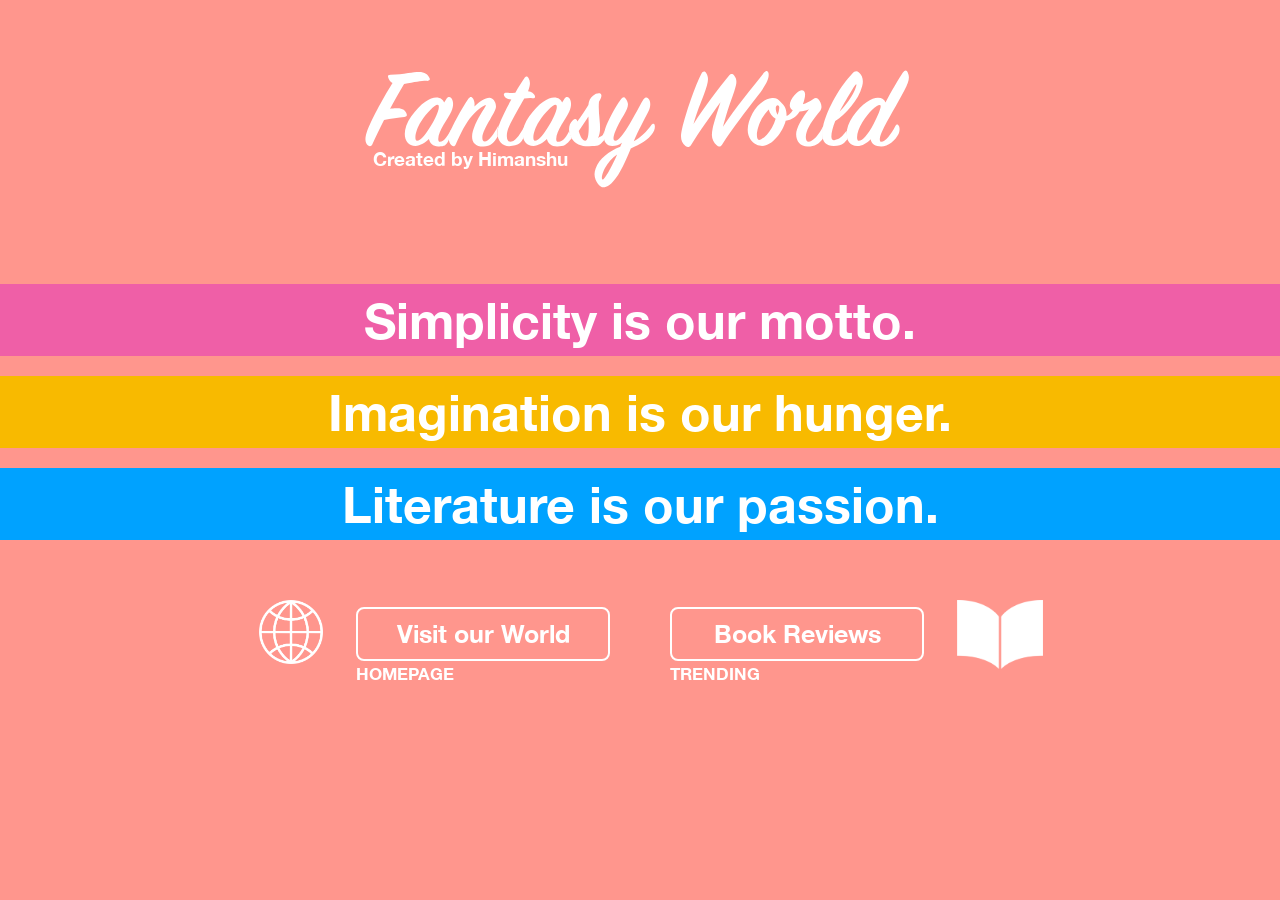
<file: index.html>
<!DOCTYPE html>

<html lang="en">
<head>
	<title>Welcome to Fantasy World</title>
	<meta charset="utf-8">
	<meta content="IE=edge" http-equiv="X-UA-Compatible">
	<meta content="width=device-width, initial-scale=1" name="viewport">
	<!-- Favicon-icon -->
	<link href="images/fev.png" rel="icon" type="image/icon">
	<link href="css/animate.css" rel="stylesheet">
	<link href="css/icons.css" rel="stylesheet">
	<link href="style.css" rel="stylesheet">
	<script src="js/vendor/jquery-1.11.2.min.js" type="text/javascript">
	</script>
	<!-- HTML5 shim and Respond.js for IE8 support of HTML5 elements and media queries -->
	<!-- WARNING: Respond.js doesn't work if you view the page via file:// -->
	<!--[if lt IE 9]>
      <script src="https://oss.maxcdn.com/html5shiv/3.7.3/html5shiv.min.js"></script>
      <script src="https://oss.maxcdn.com/respond/1.4.2/respond.min.js"></script>
    <![endif]-->
</head>

<body class="gray-bg">
	<!-- logo area  start -->


	<div class="land-logo-area">
		<div class="land-logo">
			<div class="landing">
				<!--SVG CODE START -->
				 <a href="home.html">
				<div>
					<svg class="white-logo" id="hs-svg-fantasy-world" viewbox="0 0 1400 299.6"
					x="0px" xmlns="http://www.w3.org/2000/svg" y="0px">
					<path d=
					"M4.6,157.9c8.7-25.5,39-82.5,65.4-124.8c-5.8-3.2-10-8.8-11.4-15.3c-0.9-3.9,0.9-5.7,6.6-5.7 c17.4,0,30.3-1.8,44.7-4.2c10.5-1.8,20.4-3,27.6-3c14.4,0,22.8,6,27,16.2c1.5,3.3,0,6.6-6.3,6.6c-15.3-0.3-30,3-58.8,8.1 c-9.9,16.5-21.6,37.2-35.7,63c5.7-0.9,9.9-1.2,14.4-1.5c17.1-1.2,25.2,5.1,27.9,14.7c1.2,4.2,0.6,6.9-6,7.5 c-13.8,1.2-35.1,3.9-51.6,8.1c-11.1,21.6-19.8,40.2-30.3,62.7c-1.8,3.9-6,4.8-10.2,2.1c-4.2-2.7-6.9-9-6.9-16.2 C1,171.7,2.2,165.4,4.6,157.9z"
					id="f">
					</path>

					<path d=
					"M213.4,177.8c-7.8,16.5-11.3,16.1-24.6,17c-15,1-23.7-7.8-26.1-18.9c-8.7,8.4-22.2,17.7-34.2,17.7 c-17.7,0-27.3-12.9-27.3-30.6c0-12.9,5.4-29.7,16.2-44.7c24-34.5,48.6-48.6,63.9-48.6c10.8,0,17.4,5.4,20.1,13.2l5.7-9.3 c3.6-6,8.7-6.3,12.3-2.1c5.1,6,7.8,19.2,0,34.8c-7.8,16.5-33,49.2-33,69.3c0,4.5,1.2,7.2,4.2,7.2c10.8,0,20.4-15.6,30.3-35.1 M170.8,136.9c11.7-20.4,17.1-35.1,17.1-42.9c0-3.6-0.6-5.7-3.6-5.7c-6,0-26.7,18.9-42,43.5c-9,14.1-14.1,30-14.1,39.6 c0,5.4,1.2,9,4.2,9C142.3,180.4,156.1,162.1,170.8,136.9z"
					id="a">
					</path>

					<path d=
					"M278.8,86.8c0.1,2,0,4-0.3,6c12.9-12,27.3-21.9,38.1-21.9c8.7,0,16.8,10.5,16.8,21.9 c0,6.6-5.4,16.2-15,33c-9.6,15.3-19.8,35.1-19.8,46.2c0,6.3,2.1,10.2,6,10.2c10.2,0,23.5-19.8,34.3-39.9c3-5.7-3,13.1-1.9,18 c0,5.2-0.4,1.3,0.8,8.5c-8.4,16.5-18.5,26-36.5,26c-20.1,0-28.8-10.2-28.8-25.8c0-16.2,13.8-43.8,25.5-62.4 c6.3-9.9,11.1-17.7,9-17.7c-2.7,0-17.4,8.4-33.9,27c-16.5,17.4-30,46.8-42.3,73.8c-2.1,4.8-6,6.6-10.8,1.8 c-4.2-4.2-6.6-9.3-6.6-16.5c0.1-5.3,1.1-10.6,2.7-15.6c5.7-16.8,28.8-58.8,47.4-86.7c3.9-5.7,8.4-5.4,11.4,0 C277.5,76.9,278.8,81.8,278.8,86.8z"
					id="n">
					</path>

					<path d=
					"M402.9,174c-4.2,9-11,19.8-36.2,19.8c-15.9,0-29.7-12.9-29.7-33.6c0-6.6,1.8-15,6-24.9 c6-14.7,17.4-38.4,29.4-60c-9.3-1.2-14.7-4.5-17.1-8.1c-4.2-6.3-1.2-9.3,5.7-9c7.2,0.3,14.4,0.1,21.6-0.6 c9.3-16.2,15.6-26.1,22.5-36c4.5-6.6,8.1-6.3,11.4-0.6c2.1,3.8,3.2,8,3.3,12.3c0,5.4-1.2,12.3-4.8,20.7c9.3,1.2,14.4,6,16.5,9.6 c3,5.4,0.9,9-6.3,8.1c-5.4-0.6-13.2,0-19.8,0.9c-11.4,19.5-28.5,49.2-39,72c-3.6,8.1-5.4,15.9-5.4,22.5c0,9,3,15.3,8.1,15.3 c11.7,0,21.4-11,37.8-41.4"
					id="t_1_">
					</path>

					<path d=
					"M526.2,174c-14.5,17.3-18.8,20.8-37.1,20.8c-15,0-23.7-7.8-26.1-18.9c-8.7,8.4-22.2,17.7-34.2,17.7 c-17.7,0-27.3-12.9-27.3-30.6c0-12.9,5.4-29.7,16.2-44.7c24-34.5,48.6-48.6,63.9-48.6c10.8,0,17.4,5.4,20.1,13.2l5.7-9.3 c3.6-6,8.7-6.3,12.3-2.1c5.1,6,7.8,19.2,0,34.8c-7.8,16.5-33,49.2-33,69.3c0,4.5,1.2,7.2,4.2,7.2c10.8,0,18.6-7.6,28.5-27.1 M471.1,136.9c11.7-20.4,17.1-35.1,17.1-42.9c0-3.6-0.6-5.7-3.6-5.7c-6,0-26.7,18.9-42,43.5c-9,14.1-14.1,30-14.1,39.6 c0,5.4,1.2,9,4.2,9C442.6,180.4,456.4,162.1,471.1,136.9z"
					id="a-2">
					</path>

					<path d=
					"M609.2,178.3c-14.1,16.4-16,14.9-38.5,15.8c-18,0.6-36-4.2-46.2-23.1c-3.4-6.1-5.1-12.9-5.1-19.8 c0-9,3-17.7,9.6-23.4c6-5.1,10.5-3.6,11.4,3.6c9.9-14.1,20.4-29.7,28.2-42.6c1.2-10.8,4.8-17.7,11.7-23.4c4.8-4.2,10.2-6.3,14.7-6.3 c8.1,0,9.9,6.6,0.6,21.9c-0.3,3.6-0.6,8.7-0.6,12.6c0,21.3,3.9,40.8,3.3,57c-0.3,7.5-1.8,15.9-5.1,22.5c12.3-8.4,11.1-3.4,16.5-18.1 M569.5,145.6c0-9.6-0.3-19.2-0.9-27.3c-7.2,11.4-15.6,24.3-24.6,37.2c3.6,14.1,9.9,24.6,16.5,24.6 C566.8,180.1,569.5,165.1,569.5,145.6z"
					id="s">
					</path>

					<path d=
					"M733,160c-12,18.3-31.8,29.4-56.4,39.6c-16.5,39.6-36.9,87.6-63,97.5c-6.9,2.7-13.2,2.7-20.4-6.9 c-4.5-6.3-9-15.3-9-24.9c0.2-4.8,1.1-9.6,2.7-14.1c9.3-25.8,33.6-44.1,62.7-55.8l4.5-10.5c-7.8,5.7-15.6,8.4-24.6,8.4 c-15,0-21.6-11.4-21.6-24c0.1-7.2,1.4-14.3,3.9-21c6.9-18.9,21.6-49.2,40.2-74.7c3.9-5.1,8.4-5.4,11.7-0.6c3,4.2,5.7,9.6,5.7,14.4 c0,7.5-3.6,16.2-10.5,27.3c-10.2,16.2-16.5,28.5-22.2,42.6c-4.2,10.8-6.9,22.8,0.9,22.8c7.8,0,21.3-17.7,36-42.6 c20.1-33.9,28.2-52.2,35.4-63c4.2-5.4,8.1-6,11.4-2.7c4.5,4.5,5.7,9,5.7,15.3c0,6-1.5,12.6-5.4,20.1c-8.7,16.8-24.3,45.9-36.6,74.4 c18.3-11.1,33.9-26.4,43.5-39.9c3.9-5.4,8.4-6,9.6-2.1C738.7,144.4,738.1,152.2,733,160z M610.9,249.4c-7.5,14.1-9.6,26.4-6.6,29.1 c2.1,1.8,8.4-6.9,16.8-21.6c6.3-11.1,13.5-25.8,20.7-42C628.9,223.8,618.3,235.6,610.9,249.4z"
					id="y">
					</path>

					<path d=
					"M884.8,149.5c3.6-16.8,12.3-43.5,20.1-67.5c-24.6,33.3-54.6,76.2-75.3,109.5c-3,4.8-7.8,6.9-13.8,2.1 c-7.8-6.9-11.4-14.1-11.4-24.9c0-5.4,0.9-10.8,2.4-17.7c10.5-44.7,34.5-112.8,49.2-141c4.2-7.5,9.3-7.8,13.2-1.2 c2.7,4.4,4,9.5,3.9,14.7c0,8.4-3.9,21.6-9.9,37.8c-9.9,26.4-15.9,38.7-27,76.2c27.3-42,64.8-92.1,91.2-123.9 c3.3-3.9,8.1-5.4,12.3,0.6c3.6,4.8,5.7,9.3,5.7,15.9c0,5.4-1.5,12.6-5.4,24c-9.3,27.6-17.7,47.7-28.8,90.6 c31.2-48.3,75.6-101.4,104.7-138.3c5.4-6.6,10.5-4.8,11.4,2.1c1.5,10.8-2.1,24.6-32.4,63.6c-23.7,30.6-58.5,75.3-86.1,117.9 c-3.6,5.1-8.1,6.9-13.5,1.8c-7.2-7.2-12.3-15.6-12.3-26.4C883.1,160,883.7,154.7,884.8,149.5z"
					id="w">
					</path>

					<path d=
					"M1165.3,174.9c-8.9,12.7-20.7,19.8-38.1,19.8c-19.2,0-29.7-13.5-29.7-31.2c0-15.3,15.6-42.9,32.7-63.6 c-7.5,3.4-15.5,5.3-23.7,5.7c-8.1,12.6-19.8,21.6-35.7,23.4c-6.9,28.8-35.1,64.2-59.4,64.2c-9.9,0-20.7-3.9-29.1-15 c-5.4-7.6-8.2-16.8-8.1-26.1c0-13.2,4.8-28.2,12.3-42c11.4-20.7,31.2-37.5,49.8-39c10.5-0.6,15.9,2.4,22.5,11.1c1.5,1.8,3,3,4.8,4.8 c6,6.3,9.6,14.1,9.6,30c5.4-2.1,10.5-6.6,15.6-14.7c-5.4-3-7.5-7.2-7.5-12.6c0-15.9,20.1-37.8,30-38.1c6.6,0,9,4.2,9,10.5 c0,6.6-2.4,16.2-5.7,25.2c8.1-2.1,16.8-6.9,25.8-12.9c5.1-3.6,9-4.5,13.2-0.3c5.1,5.7,8.4,12.6,8.4,20.4c-0.2,4.5-2,8.8-5.1,12 c-12.6,14.7-27,34.8-32.4,50.4c-1.5,4.3-2.3,8.9-2.4,13.5c0,7.5,2.4,12.3,6.9,12.3c10.5,0,27.6-18.6,36.6-39 M1003,178 c7.2,0,21.6-12.3,32.7-31.2c4.3-7.1,7.5-14.8,9.6-22.8c-8.9-5-15.3-13.5-17.7-23.4c-6.7,6.9-12.5,14.5-17.4,22.8 c-7.5,14.1-12.6,31.2-12.6,42C997.6,172.9,999.4,178,1003,178z M1054.6,96.1c0-4.5-2.4-6.3-4.5-6.3c-1.8,0-4.5,2.4-4.5,7.2 c0,5.4,1.5,13.2,4.8,17.1C1052.9,108.4,1054.3,102.3,1054.6,96.1z"
					id="or">
					</path>

					<path d=
					"M1228,176.2c-6.5,5.9-9.6,17-34.8,17c-18.3,0-29.7-10.5-29.7-31.2c0-5.8,0.7-11.5,2.1-17.1 c11.7-49.8,45.6-105.3,75-136.2c5.7-5.7,11.1-7.5,16.8-2.1c6.3,5.5,9.9,13.5,9.9,21.9c0.1,4.3-0.5,8.5-1.8,12.6 c-9.3,35.7-42,71.1-68.4,88.8c-6,15.3-9.9,28.8-9.9,39.3c0,7.2,3.6,10.4,7.4,9.5c15.9-4,17.8-6.8,31.3-23.9 M1231.3,64.9 c-7.8,13.2-21,35.7-23.1,40.8c11.6-11.4,21.7-24.2,30-38.1c10.2-17.1,14.1-30.3,12.3-31.5C1249.3,35.5,1241.5,47.2,1231.3,64.9 L1231.3,64.9z"
					id="l">
					</path>

					<path d=
					"M1315.9,157c-3.6,7.8-5.4,14.4-5.4,19.2c0,4.5,1.2,6.6,3.9,6.6c10.5,0,25.2-19.8,35.4-39.6 c3-5.7,6.9-5.4,9.6,0c1.5,2.7,2.7,11.1-1.2,19.5c-8.1,16.2-26.7,31.8-44.1,31.8c-14.7,0-24.6-5.1-27-18.3 c-9.3,9.6-21,17.4-34.2,17.4c-17.4,0-27-12.9-27-30.6c0-12.6,5.4-29.1,15.9-44.4c23.4-33.9,48.3-48,63.9-48c10.2,0,16.8,4.2,19.2,12 c15-28.2,34.5-62.1,44.4-76.2c5.4-7.5,9.6-6.9,12.6,0.3c1.7,3.7,2.6,7.7,2.7,11.7c0,8.1-3.9,19.8-11.7,33.9 C1355.5,85.3,1330,127.3,1315.9,157z M1310.5,88.9c-8.4-0.3-28.2,18-44.1,43.2c-9,14.1-13.8,29.1-13.8,39c0,5.4,1.2,9.3,4.5,9.3 c9.6,0,24-16.8,37.5-42.9C1310.8,106.6,1316.2,89.2,1310.5,88.9z"
					id="d">
					</path></svg>
				</div></a> <!--SVG CODE END -->
			</div>


			<div class="logo-tag">
				<p>Created by Himanshu</p>
			</div>
		</div>
	</div>
	<!-- logo area  end -->
	<!-- landing heading area start -->


	<div class="landign-heading">
		<h2 class="wow bounceInUp" data-wow-delay="0.1s" data-wow-duration="1s">
		Simplicity is our motto.</h2>


		<h2 class="wow bounceInUp" data-wow-delay="0.2s" data-wow-duration="1s">
		Imagination is our hunger.</h2>


		<h2 class="wow bounceInUp" data-wow-delay="0.3s" data-wow-duration="1s">
		Literature is our passion.</h2>
	</div>
	<!-- landing heading area end -->
	<!-- two side link start -->


	<div class="tow-site-area">
		<div class="homepage">
			<div class="align-right">
				<div class="globe">
					<a href="home.html"><img alt="" src="images/landing/landing-globe-icon.png"></a>
				</div>


				<div class="sitebtn">
					<a href="home.html">Visit our World</a>

					<p>HOMEPAGE</p>
				</div>
			</div>
		</div>


		<div class="tranding">
			<div class="align-left">
				<div class="sitebtn">
					<a href="book-village.html">Book Reviews</a>

					<p>TRENDING</p>
				</div>


				<div class="sitebook">
					<a href="book-village.html"><img alt="" src="images/landing/landing-book-icon.png"></a>
				</div>
			</div>
		</div>
	</div>
	<!-- Javascript Files -->
	<script src="js/combined.js" type="text/javascript">
	</script> 
	<script src="js/vendor/jquery-1.11.2.min.js" type="text/javascript">
	</script>
</body>
</html>
</file>
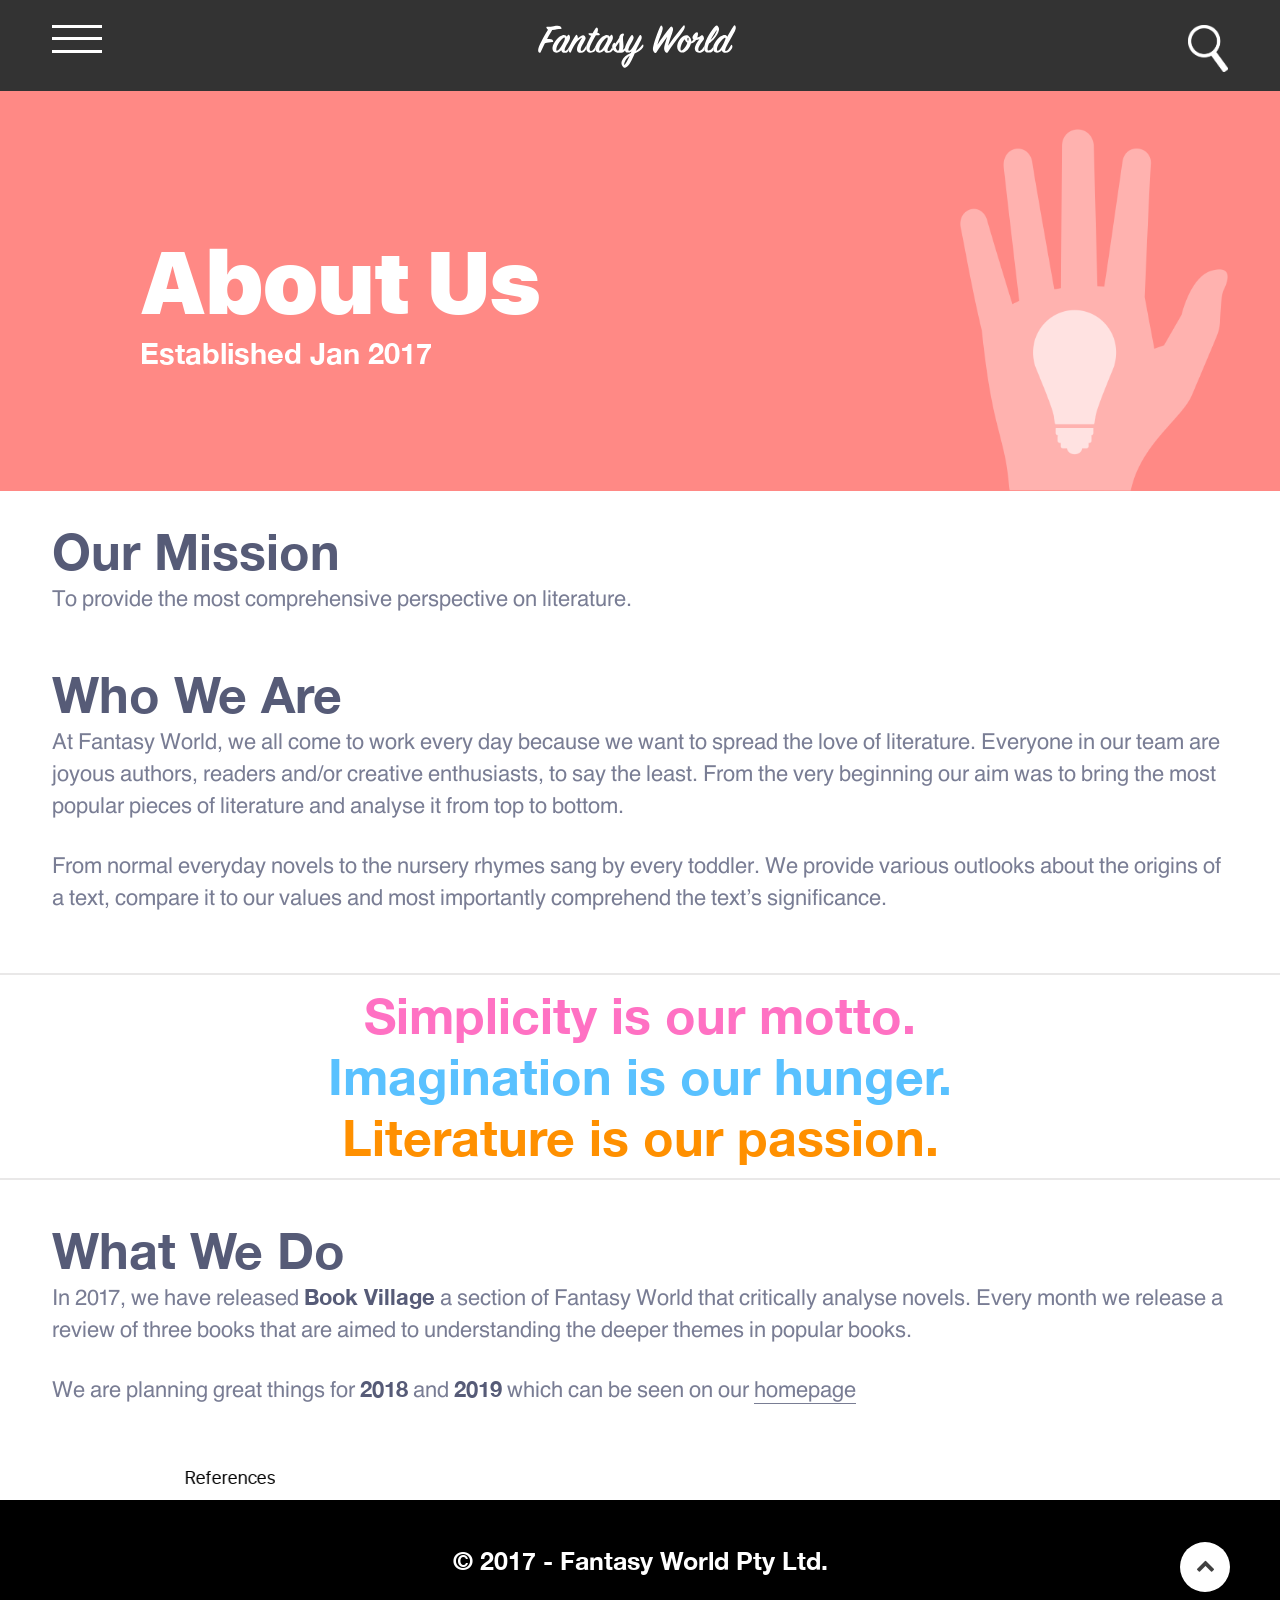
<file: about-us.html>
<!DOCTYPE html>

<html lang="en">
<head>
	<title>About Us | Fantasy World</title>
	<meta charset="utf-8">
	<meta content="IE=edge" http-equiv="X-UA-Compatible">
	<meta content="width=device-width, initial-scale=1" name="viewport">
	<!-- Favicon-icon -->
	<link href="images/fev.png" rel="icon" type="image/icon">
	<link href="css/animate.css" rel="stylesheet">
	<link href="css/icons.css" rel="stylesheet">
	<link href="style.css" rel="stylesheet">
	<script src="js/vendor/jquery-1.11.2.min.js" type="text/javascript">
	</script>
	<!-- HTML5 shim and Respond.js for IE8 support of HTML5 elements and media queries -->
	<!-- WARNING: Respond.js doesn't work if you view the page via file:// -->
	<!--[if lt IE 9]>
      <script src="https://oss.maxcdn.com/html5shiv/3.7.3/html5shiv.min.js"></script>
      <script src="https://oss.maxcdn.com/respond/1.4.2/respond.min.js"></script>
    <![endif]-->
</head>

<body>
	<!-- header area start -->


	<header class="headre-menu fix" id="headre">
		<div class="holder">
			<div class="menu-appander" id="nav-icon1">
				<span></span> <span></span> <span></span>
			</div>


			<div class="midl-logo">
				<div class="menu-logo">
					<!--SVG CODE START -->
					 <a href="home.html">
					<div>
						<svg class="white-logo" id="hs-svg-fantasy-world" viewbox=
						"0 0 1400 299.6" x="0px" xmlns="http://www.w3.org/2000/svg" y="0px">
						<path d=
						"M4.6,157.9c8.7-25.5,39-82.5,65.4-124.8c-5.8-3.2-10-8.8-11.4-15.3c-0.9-3.9,0.9-5.7,6.6-5.7 c17.4,0,30.3-1.8,44.7-4.2c10.5-1.8,20.4-3,27.6-3c14.4,0,22.8,6,27,16.2c1.5,3.3,0,6.6-6.3,6.6c-15.3-0.3-30,3-58.8,8.1 c-9.9,16.5-21.6,37.2-35.7,63c5.7-0.9,9.9-1.2,14.4-1.5c17.1-1.2,25.2,5.1,27.9,14.7c1.2,4.2,0.6,6.9-6,7.5 c-13.8,1.2-35.1,3.9-51.6,8.1c-11.1,21.6-19.8,40.2-30.3,62.7c-1.8,3.9-6,4.8-10.2,2.1c-4.2-2.7-6.9-9-6.9-16.2 C1,171.7,2.2,165.4,4.6,157.9z"
						id="f">
						</path>

						<path d=
						"M213.4,177.8c-7.8,16.5-11.3,16.1-24.6,17c-15,1-23.7-7.8-26.1-18.9c-8.7,8.4-22.2,17.7-34.2,17.7 c-17.7,0-27.3-12.9-27.3-30.6c0-12.9,5.4-29.7,16.2-44.7c24-34.5,48.6-48.6,63.9-48.6c10.8,0,17.4,5.4,20.1,13.2l5.7-9.3 c3.6-6,8.7-6.3,12.3-2.1c5.1,6,7.8,19.2,0,34.8c-7.8,16.5-33,49.2-33,69.3c0,4.5,1.2,7.2,4.2,7.2c10.8,0,20.4-15.6,30.3-35.1 M170.8,136.9c11.7-20.4,17.1-35.1,17.1-42.9c0-3.6-0.6-5.7-3.6-5.7c-6,0-26.7,18.9-42,43.5c-9,14.1-14.1,30-14.1,39.6 c0,5.4,1.2,9,4.2,9C142.3,180.4,156.1,162.1,170.8,136.9z"
						id="a">
						</path>

						<path d=
						"M278.8,86.8c0.1,2,0,4-0.3,6c12.9-12,27.3-21.9,38.1-21.9c8.7,0,16.8,10.5,16.8,21.9 c0,6.6-5.4,16.2-15,33c-9.6,15.3-19.8,35.1-19.8,46.2c0,6.3,2.1,10.2,6,10.2c10.2,0,23.5-19.8,34.3-39.9c3-5.7-3,13.1-1.9,18 c0,5.2-0.4,1.3,0.8,8.5c-8.4,16.5-18.5,26-36.5,26c-20.1,0-28.8-10.2-28.8-25.8c0-16.2,13.8-43.8,25.5-62.4 c6.3-9.9,11.1-17.7,9-17.7c-2.7,0-17.4,8.4-33.9,27c-16.5,17.4-30,46.8-42.3,73.8c-2.1,4.8-6,6.6-10.8,1.8 c-4.2-4.2-6.6-9.3-6.6-16.5c0.1-5.3,1.1-10.6,2.7-15.6c5.7-16.8,28.8-58.8,47.4-86.7c3.9-5.7,8.4-5.4,11.4,0 C277.5,76.9,278.8,81.8,278.8,86.8z"
						id="n">
						</path>

						<path d=
						"M402.9,174c-4.2,9-11,19.8-36.2,19.8c-15.9,0-29.7-12.9-29.7-33.6c0-6.6,1.8-15,6-24.9 c6-14.7,17.4-38.4,29.4-60c-9.3-1.2-14.7-4.5-17.1-8.1c-4.2-6.3-1.2-9.3,5.7-9c7.2,0.3,14.4,0.1,21.6-0.6 c9.3-16.2,15.6-26.1,22.5-36c4.5-6.6,8.1-6.3,11.4-0.6c2.1,3.8,3.2,8,3.3,12.3c0,5.4-1.2,12.3-4.8,20.7c9.3,1.2,14.4,6,16.5,9.6 c3,5.4,0.9,9-6.3,8.1c-5.4-0.6-13.2,0-19.8,0.9c-11.4,19.5-28.5,49.2-39,72c-3.6,8.1-5.4,15.9-5.4,22.5c0,9,3,15.3,8.1,15.3 c11.7,0,21.4-11,37.8-41.4"
						id="t_1_">
						</path>

						<path d=
						"M526.2,174c-14.5,17.3-18.8,20.8-37.1,20.8c-15,0-23.7-7.8-26.1-18.9c-8.7,8.4-22.2,17.7-34.2,17.7 c-17.7,0-27.3-12.9-27.3-30.6c0-12.9,5.4-29.7,16.2-44.7c24-34.5,48.6-48.6,63.9-48.6c10.8,0,17.4,5.4,20.1,13.2l5.7-9.3 c3.6-6,8.7-6.3,12.3-2.1c5.1,6,7.8,19.2,0,34.8c-7.8,16.5-33,49.2-33,69.3c0,4.5,1.2,7.2,4.2,7.2c10.8,0,18.6-7.6,28.5-27.1 M471.1,136.9c11.7-20.4,17.1-35.1,17.1-42.9c0-3.6-0.6-5.7-3.6-5.7c-6,0-26.7,18.9-42,43.5c-9,14.1-14.1,30-14.1,39.6 c0,5.4,1.2,9,4.2,9C442.6,180.4,456.4,162.1,471.1,136.9z"
						id="a-2">
						</path>

						<path d=
						"M609.2,178.3c-14.1,16.4-16,14.9-38.5,15.8c-18,0.6-36-4.2-46.2-23.1c-3.4-6.1-5.1-12.9-5.1-19.8 c0-9,3-17.7,9.6-23.4c6-5.1,10.5-3.6,11.4,3.6c9.9-14.1,20.4-29.7,28.2-42.6c1.2-10.8,4.8-17.7,11.7-23.4c4.8-4.2,10.2-6.3,14.7-6.3 c8.1,0,9.9,6.6,0.6,21.9c-0.3,3.6-0.6,8.7-0.6,12.6c0,21.3,3.9,40.8,3.3,57c-0.3,7.5-1.8,15.9-5.1,22.5c12.3-8.4,11.1-3.4,16.5-18.1 M569.5,145.6c0-9.6-0.3-19.2-0.9-27.3c-7.2,11.4-15.6,24.3-24.6,37.2c3.6,14.1,9.9,24.6,16.5,24.6 C566.8,180.1,569.5,165.1,569.5,145.6z"
						id="s">
						</path>

						<path d=
						"M733,160c-12,18.3-31.8,29.4-56.4,39.6c-16.5,39.6-36.9,87.6-63,97.5c-6.9,2.7-13.2,2.7-20.4-6.9 c-4.5-6.3-9-15.3-9-24.9c0.2-4.8,1.1-9.6,2.7-14.1c9.3-25.8,33.6-44.1,62.7-55.8l4.5-10.5c-7.8,5.7-15.6,8.4-24.6,8.4 c-15,0-21.6-11.4-21.6-24c0.1-7.2,1.4-14.3,3.9-21c6.9-18.9,21.6-49.2,40.2-74.7c3.9-5.1,8.4-5.4,11.7-0.6c3,4.2,5.7,9.6,5.7,14.4 c0,7.5-3.6,16.2-10.5,27.3c-10.2,16.2-16.5,28.5-22.2,42.6c-4.2,10.8-6.9,22.8,0.9,22.8c7.8,0,21.3-17.7,36-42.6 c20.1-33.9,28.2-52.2,35.4-63c4.2-5.4,8.1-6,11.4-2.7c4.5,4.5,5.7,9,5.7,15.3c0,6-1.5,12.6-5.4,20.1c-8.7,16.8-24.3,45.9-36.6,74.4 c18.3-11.1,33.9-26.4,43.5-39.9c3.9-5.4,8.4-6,9.6-2.1C738.7,144.4,738.1,152.2,733,160z M610.9,249.4c-7.5,14.1-9.6,26.4-6.6,29.1 c2.1,1.8,8.4-6.9,16.8-21.6c6.3-11.1,13.5-25.8,20.7-42C628.9,223.8,618.3,235.6,610.9,249.4z"
						id="y">
						</path>

						<path d=
						"M884.8,149.5c3.6-16.8,12.3-43.5,20.1-67.5c-24.6,33.3-54.6,76.2-75.3,109.5c-3,4.8-7.8,6.9-13.8,2.1 c-7.8-6.9-11.4-14.1-11.4-24.9c0-5.4,0.9-10.8,2.4-17.7c10.5-44.7,34.5-112.8,49.2-141c4.2-7.5,9.3-7.8,13.2-1.2 c2.7,4.4,4,9.5,3.9,14.7c0,8.4-3.9,21.6-9.9,37.8c-9.9,26.4-15.9,38.7-27,76.2c27.3-42,64.8-92.1,91.2-123.9 c3.3-3.9,8.1-5.4,12.3,0.6c3.6,4.8,5.7,9.3,5.7,15.9c0,5.4-1.5,12.6-5.4,24c-9.3,27.6-17.7,47.7-28.8,90.6 c31.2-48.3,75.6-101.4,104.7-138.3c5.4-6.6,10.5-4.8,11.4,2.1c1.5,10.8-2.1,24.6-32.4,63.6c-23.7,30.6-58.5,75.3-86.1,117.9 c-3.6,5.1-8.1,6.9-13.5,1.8c-7.2-7.2-12.3-15.6-12.3-26.4C883.1,160,883.7,154.7,884.8,149.5z"
						id="w">
						</path>

						<path d=
						"M1165.3,174.9c-8.9,12.7-20.7,19.8-38.1,19.8c-19.2,0-29.7-13.5-29.7-31.2c0-15.3,15.6-42.9,32.7-63.6 c-7.5,3.4-15.5,5.3-23.7,5.7c-8.1,12.6-19.8,21.6-35.7,23.4c-6.9,28.8-35.1,64.2-59.4,64.2c-9.9,0-20.7-3.9-29.1-15 c-5.4-7.6-8.2-16.8-8.1-26.1c0-13.2,4.8-28.2,12.3-42c11.4-20.7,31.2-37.5,49.8-39c10.5-0.6,15.9,2.4,22.5,11.1c1.5,1.8,3,3,4.8,4.8 c6,6.3,9.6,14.1,9.6,30c5.4-2.1,10.5-6.6,15.6-14.7c-5.4-3-7.5-7.2-7.5-12.6c0-15.9,20.1-37.8,30-38.1c6.6,0,9,4.2,9,10.5 c0,6.6-2.4,16.2-5.7,25.2c8.1-2.1,16.8-6.9,25.8-12.9c5.1-3.6,9-4.5,13.2-0.3c5.1,5.7,8.4,12.6,8.4,20.4c-0.2,4.5-2,8.8-5.1,12 c-12.6,14.7-27,34.8-32.4,50.4c-1.5,4.3-2.3,8.9-2.4,13.5c0,7.5,2.4,12.3,6.9,12.3c10.5,0,27.6-18.6,36.6-39 M1003,178 c7.2,0,21.6-12.3,32.7-31.2c4.3-7.1,7.5-14.8,9.6-22.8c-8.9-5-15.3-13.5-17.7-23.4c-6.7,6.9-12.5,14.5-17.4,22.8 c-7.5,14.1-12.6,31.2-12.6,42C997.6,172.9,999.4,178,1003,178z M1054.6,96.1c0-4.5-2.4-6.3-4.5-6.3c-1.8,0-4.5,2.4-4.5,7.2 c0,5.4,1.5,13.2,4.8,17.1C1052.9,108.4,1054.3,102.3,1054.6,96.1z"
						id="or">
						</path>

						<path d=
						"M1228,176.2c-6.5,5.9-9.6,17-34.8,17c-18.3,0-29.7-10.5-29.7-31.2c0-5.8,0.7-11.5,2.1-17.1 c11.7-49.8,45.6-105.3,75-136.2c5.7-5.7,11.1-7.5,16.8-2.1c6.3,5.5,9.9,13.5,9.9,21.9c0.1,4.3-0.5,8.5-1.8,12.6 c-9.3,35.7-42,71.1-68.4,88.8c-6,15.3-9.9,28.8-9.9,39.3c0,7.2,3.6,10.4,7.4,9.5c15.9-4,17.8-6.8,31.3-23.9 M1231.3,64.9 c-7.8,13.2-21,35.7-23.1,40.8c11.6-11.4,21.7-24.2,30-38.1c10.2-17.1,14.1-30.3,12.3-31.5C1249.3,35.5,1241.5,47.2,1231.3,64.9 L1231.3,64.9z"
						id="l">
						</path>

						<path d=
						"M1315.9,157c-3.6,7.8-5.4,14.4-5.4,19.2c0,4.5,1.2,6.6,3.9,6.6c10.5,0,25.2-19.8,35.4-39.6 c3-5.7,6.9-5.4,9.6,0c1.5,2.7,2.7,11.1-1.2,19.5c-8.1,16.2-26.7,31.8-44.1,31.8c-14.7,0-24.6-5.1-27-18.3 c-9.3,9.6-21,17.4-34.2,17.4c-17.4,0-27-12.9-27-30.6c0-12.6,5.4-29.1,15.9-44.4c23.4-33.9,48.3-48,63.9-48c10.2,0,16.8,4.2,19.2,12 c15-28.2,34.5-62.1,44.4-76.2c5.4-7.5,9.6-6.9,12.6,0.3c1.7,3.7,2.6,7.7,2.7,11.7c0,8.1-3.9,19.8-11.7,33.9 C1355.5,85.3,1330,127.3,1315.9,157z M1310.5,88.9c-8.4-0.3-28.2,18-44.1,43.2c-9,14.1-13.8,29.1-13.8,39c0,5.4,1.2,9.3,4.5,9.3 c9.6,0,24-16.8,37.5-42.9C1310.8,106.6,1316.2,89.2,1310.5,88.9z"
						id="d">
						</path></svg>
					</div></a> <!--SVG CODE END -->
				</div>
			</div>


			<div class="serach">
				<div class="search-icon"><img alt="Search" src=
				"images/home/menu-search-icon.png">
				</div>


				<div class="search-box">
					<div class="src-cros"><img alt="" class="src-hidden" src=
					"images/home/x.png">
					</div>


					<div class="src-form">
						<form>
							<input class="fld" name="search" placeholder="Search..." type="text">
						</form>
					</div>
				</div>
			</div>
		</div>
	</header>
	<!-- header area end -->
	<!-- menu area start -->


	<div class="mega-menu">
		<div class="menu-area">
			<div class="menu">
				<ul>
					<li>
						<div class="src-form">
							<form>
								<input class="fld" name="search" placeholder="Search..." type="text">
							</form>
						</div>
					</li>


					<li>
						<a href="home.html">
						<div class="menu-img"><img alt="Home" src=
						"images/menu/menu-home-icon.png">
						</div>


						<div class="menu-text">
							Home
						</div></a>
					</li>


					<li>
						<a href="about-us.html">
						<div class="menu-img"><img alt="Home" src=
						"images/menu/menu-about-icon.png">
						</div>


						<div class="menu-text" id="active">
							About Us
						</div></a>
					</li>


					<li>
						<div class="book">
							<ul>
								<li>
									<a href="book-village.html">
									<div class="menu-img book-city"><img alt="Home" src=
									"images/menu/menu-book-village-icon.png">
									</div>


									<div class="menu-text">
										Book Village
									</div></a>
								</li>


								<li>
									<a href="article.html">
									<div class="city-img"><img alt="Book" src=
									"images/menu/menu-book-icon-white.png">
									</div>


									<div class="city-text">
										1
									</div></a>
								</li>


								<li>
									<a href="article-2.html">
									<div class="city-img"><img alt="Book" src=
									"images/menu/menu-book-icon-white.png">
									</div>


									<div class="city-text">
										2
									</div></a>
								</li>


								<li>
									<a href="article-3.html">
									<div class="city-img"><img alt="Book" src=
									"images/menu/menu-book-icon-white.png">
									</div>


									<div class="city-text">
										3
									</div></a>
								</li>
							</ul>
						</div>
					</li>


					<li>
						<a href="#">
						<div class="date-menu">
							<div class="date">
								<p>2018</p>
							</div>


							<div class="city menu-text">
								<p>Rhyme Town</p>
							</div>
						</div></a>
					</li>


					<li>
						<a href="#">
						<div class="date-menu">
							<div class="date">
								<p>2019</p>
							</div>


							<div class="city menu-text">
								<p>Fantasy City</p>
							</div>
						</div></a>
					</li>
				</ul>
			</div>


			<div class="menu-visit">
				<div class="holder">
					<div class="visit-img">
						<a href="https://www.dymocks.com.au" target="_blank"><img alt=
						"dymocks-image" src="images/menu/menu-dymocks-logo.png"></a>
					</div>


					<div class="visit-text">
						<p>The best place to buy books.</p>
					</div>


					<div class="menu-visit-btn">
						<a href="https://www.dymocks.com.au" target="_blank">Visit</a>
					</div>
				</div>
			</div>
		</div>
	</div>
	<!-- menu area end -->
	<!-- about banner area start-->


	<section class="about-banner-area fix" id="about-banner">
		<div class="holder">
			<div class="dis-flex">
				<div class="about-bannr-content">
					<div class="abot-table">
						<div class="about-cell">
							<h2>About Us</h2>


							<p>Established Jan 2017</p>
						</div>
					</div>
				</div>


				<div class="hand-image">
				</div>
			</div>
		</div>
	</section>
	<!-- about banner area end -->
	<!-- mission areav start -->


	<section class="mission-area fix" id="mission">
		<div class="holder">
			<div class="missin-text about-same">
				<h2>Our Mission</h2>


				<p>To provide the most comprehensive perspective on literature.</p>
			</div>


			<div class="who-text about-same">
				<h2>Who We Are</h2>


				<p>At Fantasy World, we all come to work every day because we want to
				spread the love of literature. Everyone in our team are joyous authors,
				readers and/or creative enthusiasts, to say the least. From the very
				beginning our aim was to bring the most popular pieces of literature and
				analyse it from top to bottom.</p>


				<p>From normal everyday novels to the nursery rhymes sang by every toddler.
				We provide various outlooks about the origins of a text, compare it to our
				values and most importantly comprehend the text’s significance.</p>
			</div>
		</div>


		<div class="color-heading">
			<div class="holder about-same color-title">
				<h2>Simplicity is our motto.</h2>


				<h2>Imagination is our hunger.</h2>


				<h2>Literature is our passion.</h2>
			</div>
		</div>
	</section>
	<!-- mission area end -->
	<!-- what we do area start -->


	<section class="what-do-area fix" id="what-do">
		<div class="holder">
			<div class="what-do-text about-same">
				<h2>What We Do</h2>


				<p>In 2017, we have released <span>Book Village</span> a section of Fantasy
				World that critically analyse novels. Every month we release a review of
				three books that are aimed to understanding the deeper themes in popular
				books.</p>


				<p>We are planning great things for <span>2018</span> and <span>2019</span>
				which can be seen on our <span><a class="underline" href=
				"home.html">homepage</a></span></p>
			</div>
		</div>
	</section>


	<div class="marquee">
		<a href="references.html" style="font-size: 18px;"><marquee behavior=
		"alternate" direction="right" scrollamount="10">References</marquee></a>
	</div>
	<!-- what we do area end -->
	<!-- footer area start -->


	<footer class="footer-area fix" id="footer">
		<div class="copyright">
			<p>© 2017 - <a href="home.html" title="Home">Fantasy World Pty Ltd.</a>
			<a href="javascript:" id="return-to-top"><i class=
			"fa fa-chevron-up"></i></a></p>
		</div>
		<script>
		      $(window).scroll(function() {
		        if ($(this).scrollTop() >= 0) {        
		            $('#return-to-top').fadeIn(200);  
		        } else {
		            $('#return-to-top').fadeOut(200);  
		        }
		      });
		      $('#return-to-top').click(function() {     
		        $('body,html').animate({
		            scrollTop : 0                     
		        }, 500);
		      });
		</script>
	</footer>
	<!-- foter area end -->
	<!-- Javascript Files -->
	<script src="js/combined.js" type="text/javascript">
	</script> 
	<script src="js/vendor/jquery-1.11.2.min.js" type="text/javascript">
	</script>
</body>
</html>
</file>
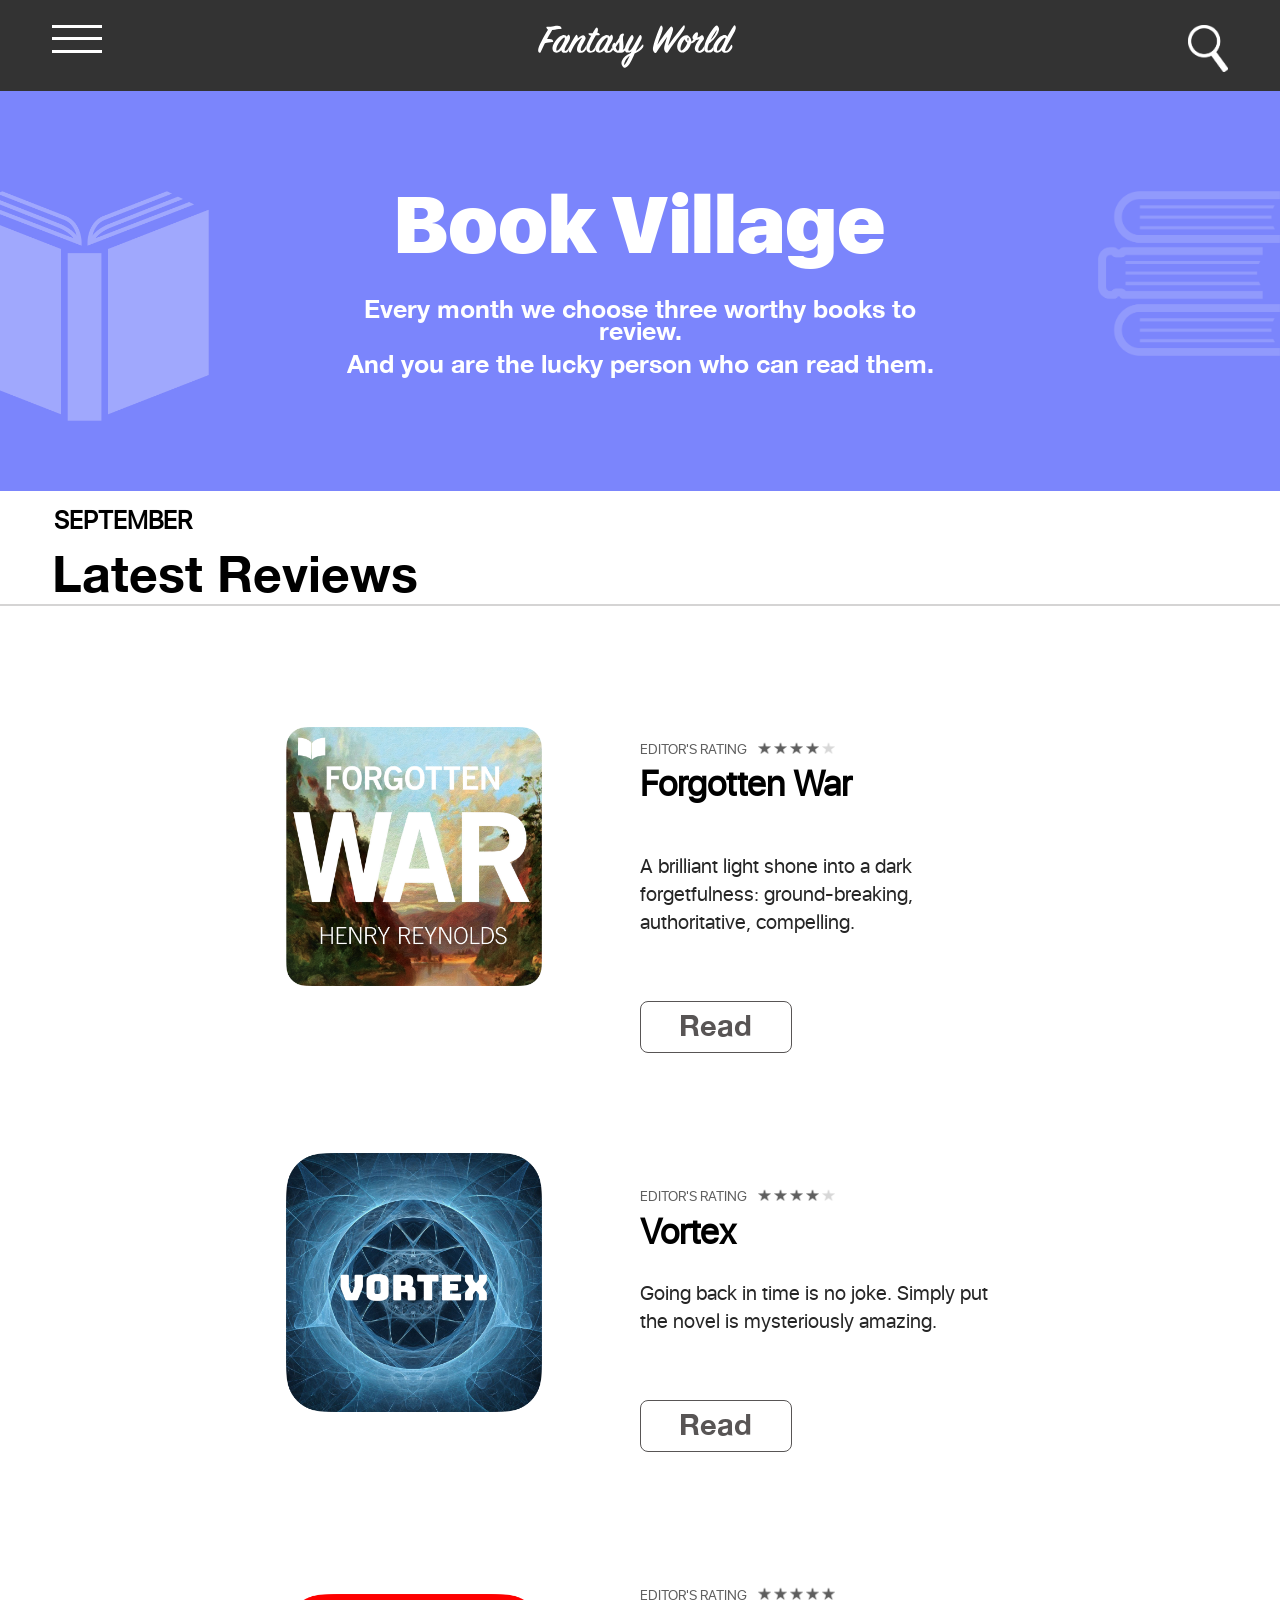
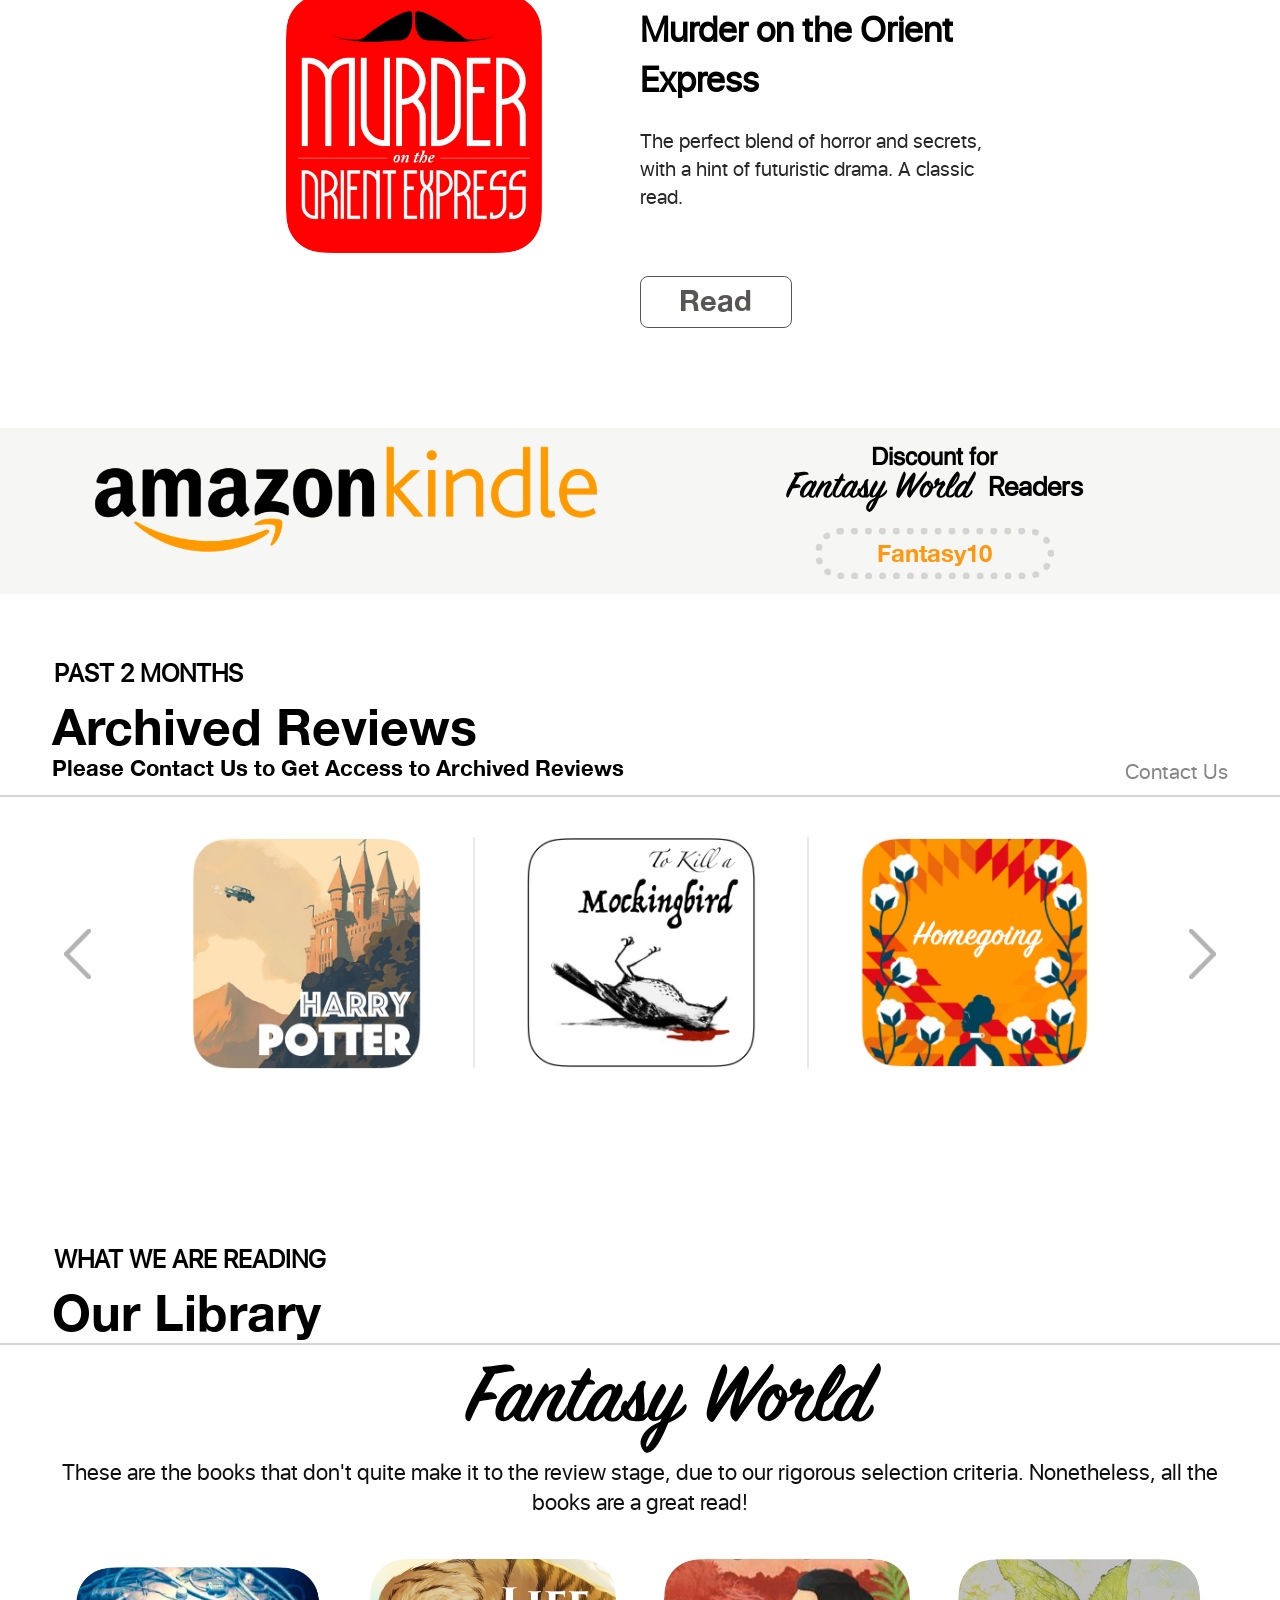
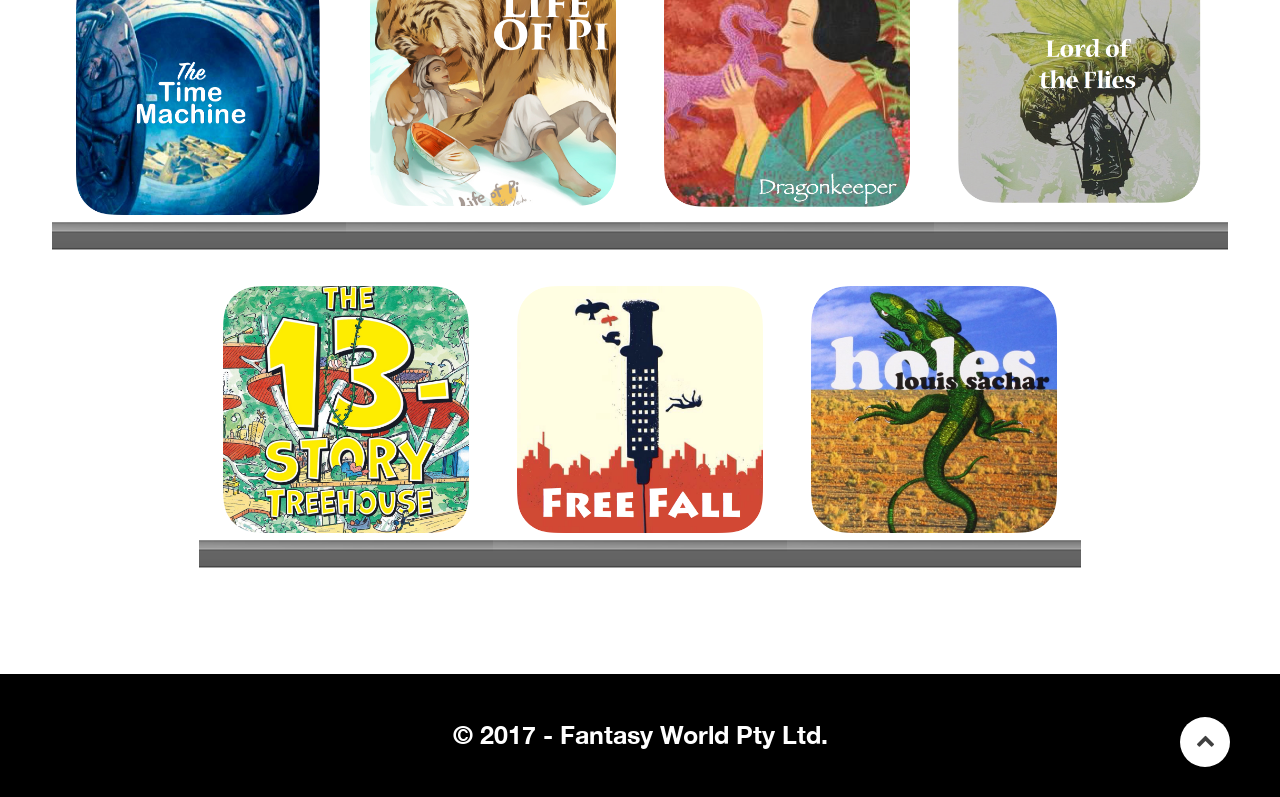
<file: book-village.html>
<!DOCTYPE html>

<html lang="en">
<head>
	<title>Book Village | Fantasy World</title>
	<meta charset="utf-8">
	<meta content="IE=edge" http-equiv="X-UA-Compatible">
	<meta content="width=device-width, initial-scale=1" name="viewport">
	<!-- Favicon-icon -->
	<link href="images/fev.png" rel="icon" type="image/icon">
	<link href="css/animate.css" rel="stylesheet">
	<link href="css/icons.css" rel="stylesheet">
	<link href="css/book-scroll.css" rel="stylesheet">
	<link href="style.css" rel="stylesheet">
	<script src="js/vendor/jquery-1.11.2.min.js" type="text/javascript">
	</script>
	<!-- HTML5 shim and Respond.js for IE8 support of HTML5 elements and media queries -->
	<!-- WARNING: Respond.js doesn't work if you view the page via file:// -->
	<!--[if lt IE 9]>
      <script src="https://oss.maxcdn.com/html5shiv/3.7.3/html5shiv.min.js"></script>
      <script src="https://oss.maxcdn.com/respond/1.4.2/respond.min.js"></script>
    <![endif]-->
</head>

<body>
	<!-- header area start -->


	<header class="headre-menu fix" id="headre">
		<div class="holder">
			<div class="menu-appander" id="nav-icon1">
				<span></span> <span></span> <span></span>
			</div>


			<div class="midl-logo">
				<div class="menu-logo">
					<!--SVG CODE START -->
					 <a href="home.html">
					<div>
						<svg class="white-logo" id="hs-svg-fantasy-world" viewbox=
						"0 0 1400 299.6" x="0px" xmlns="http://www.w3.org/2000/svg" y="0px">
						<path d=
						"M4.6,157.9c8.7-25.5,39-82.5,65.4-124.8c-5.8-3.2-10-8.8-11.4-15.3c-0.9-3.9,0.9-5.7,6.6-5.7 c17.4,0,30.3-1.8,44.7-4.2c10.5-1.8,20.4-3,27.6-3c14.4,0,22.8,6,27,16.2c1.5,3.3,0,6.6-6.3,6.6c-15.3-0.3-30,3-58.8,8.1 c-9.9,16.5-21.6,37.2-35.7,63c5.7-0.9,9.9-1.2,14.4-1.5c17.1-1.2,25.2,5.1,27.9,14.7c1.2,4.2,0.6,6.9-6,7.5 c-13.8,1.2-35.1,3.9-51.6,8.1c-11.1,21.6-19.8,40.2-30.3,62.7c-1.8,3.9-6,4.8-10.2,2.1c-4.2-2.7-6.9-9-6.9-16.2 C1,171.7,2.2,165.4,4.6,157.9z"
						id="f">
						</path>

						<path d=
						"M213.4,177.8c-7.8,16.5-11.3,16.1-24.6,17c-15,1-23.7-7.8-26.1-18.9c-8.7,8.4-22.2,17.7-34.2,17.7 c-17.7,0-27.3-12.9-27.3-30.6c0-12.9,5.4-29.7,16.2-44.7c24-34.5,48.6-48.6,63.9-48.6c10.8,0,17.4,5.4,20.1,13.2l5.7-9.3 c3.6-6,8.7-6.3,12.3-2.1c5.1,6,7.8,19.2,0,34.8c-7.8,16.5-33,49.2-33,69.3c0,4.5,1.2,7.2,4.2,7.2c10.8,0,20.4-15.6,30.3-35.1 M170.8,136.9c11.7-20.4,17.1-35.1,17.1-42.9c0-3.6-0.6-5.7-3.6-5.7c-6,0-26.7,18.9-42,43.5c-9,14.1-14.1,30-14.1,39.6 c0,5.4,1.2,9,4.2,9C142.3,180.4,156.1,162.1,170.8,136.9z"
						id="a">
						</path>

						<path d=
						"M278.8,86.8c0.1,2,0,4-0.3,6c12.9-12,27.3-21.9,38.1-21.9c8.7,0,16.8,10.5,16.8,21.9 c0,6.6-5.4,16.2-15,33c-9.6,15.3-19.8,35.1-19.8,46.2c0,6.3,2.1,10.2,6,10.2c10.2,0,23.5-19.8,34.3-39.9c3-5.7-3,13.1-1.9,18 c0,5.2-0.4,1.3,0.8,8.5c-8.4,16.5-18.5,26-36.5,26c-20.1,0-28.8-10.2-28.8-25.8c0-16.2,13.8-43.8,25.5-62.4 c6.3-9.9,11.1-17.7,9-17.7c-2.7,0-17.4,8.4-33.9,27c-16.5,17.4-30,46.8-42.3,73.8c-2.1,4.8-6,6.6-10.8,1.8 c-4.2-4.2-6.6-9.3-6.6-16.5c0.1-5.3,1.1-10.6,2.7-15.6c5.7-16.8,28.8-58.8,47.4-86.7c3.9-5.7,8.4-5.4,11.4,0 C277.5,76.9,278.8,81.8,278.8,86.8z"
						id="n">
						</path>

						<path d=
						"M402.9,174c-4.2,9-11,19.8-36.2,19.8c-15.9,0-29.7-12.9-29.7-33.6c0-6.6,1.8-15,6-24.9 c6-14.7,17.4-38.4,29.4-60c-9.3-1.2-14.7-4.5-17.1-8.1c-4.2-6.3-1.2-9.3,5.7-9c7.2,0.3,14.4,0.1,21.6-0.6 c9.3-16.2,15.6-26.1,22.5-36c4.5-6.6,8.1-6.3,11.4-0.6c2.1,3.8,3.2,8,3.3,12.3c0,5.4-1.2,12.3-4.8,20.7c9.3,1.2,14.4,6,16.5,9.6 c3,5.4,0.9,9-6.3,8.1c-5.4-0.6-13.2,0-19.8,0.9c-11.4,19.5-28.5,49.2-39,72c-3.6,8.1-5.4,15.9-5.4,22.5c0,9,3,15.3,8.1,15.3 c11.7,0,21.4-11,37.8-41.4"
						id="t_1_">
						</path>

						<path d=
						"M526.2,174c-14.5,17.3-18.8,20.8-37.1,20.8c-15,0-23.7-7.8-26.1-18.9c-8.7,8.4-22.2,17.7-34.2,17.7 c-17.7,0-27.3-12.9-27.3-30.6c0-12.9,5.4-29.7,16.2-44.7c24-34.5,48.6-48.6,63.9-48.6c10.8,0,17.4,5.4,20.1,13.2l5.7-9.3 c3.6-6,8.7-6.3,12.3-2.1c5.1,6,7.8,19.2,0,34.8c-7.8,16.5-33,49.2-33,69.3c0,4.5,1.2,7.2,4.2,7.2c10.8,0,18.6-7.6,28.5-27.1 M471.1,136.9c11.7-20.4,17.1-35.1,17.1-42.9c0-3.6-0.6-5.7-3.6-5.7c-6,0-26.7,18.9-42,43.5c-9,14.1-14.1,30-14.1,39.6 c0,5.4,1.2,9,4.2,9C442.6,180.4,456.4,162.1,471.1,136.9z"
						id="a-2">
						</path>

						<path d=
						"M609.2,178.3c-14.1,16.4-16,14.9-38.5,15.8c-18,0.6-36-4.2-46.2-23.1c-3.4-6.1-5.1-12.9-5.1-19.8 c0-9,3-17.7,9.6-23.4c6-5.1,10.5-3.6,11.4,3.6c9.9-14.1,20.4-29.7,28.2-42.6c1.2-10.8,4.8-17.7,11.7-23.4c4.8-4.2,10.2-6.3,14.7-6.3 c8.1,0,9.9,6.6,0.6,21.9c-0.3,3.6-0.6,8.7-0.6,12.6c0,21.3,3.9,40.8,3.3,57c-0.3,7.5-1.8,15.9-5.1,22.5c12.3-8.4,11.1-3.4,16.5-18.1 M569.5,145.6c0-9.6-0.3-19.2-0.9-27.3c-7.2,11.4-15.6,24.3-24.6,37.2c3.6,14.1,9.9,24.6,16.5,24.6 C566.8,180.1,569.5,165.1,569.5,145.6z"
						id="s">
						</path>

						<path d=
						"M733,160c-12,18.3-31.8,29.4-56.4,39.6c-16.5,39.6-36.9,87.6-63,97.5c-6.9,2.7-13.2,2.7-20.4-6.9 c-4.5-6.3-9-15.3-9-24.9c0.2-4.8,1.1-9.6,2.7-14.1c9.3-25.8,33.6-44.1,62.7-55.8l4.5-10.5c-7.8,5.7-15.6,8.4-24.6,8.4 c-15,0-21.6-11.4-21.6-24c0.1-7.2,1.4-14.3,3.9-21c6.9-18.9,21.6-49.2,40.2-74.7c3.9-5.1,8.4-5.4,11.7-0.6c3,4.2,5.7,9.6,5.7,14.4 c0,7.5-3.6,16.2-10.5,27.3c-10.2,16.2-16.5,28.5-22.2,42.6c-4.2,10.8-6.9,22.8,0.9,22.8c7.8,0,21.3-17.7,36-42.6 c20.1-33.9,28.2-52.2,35.4-63c4.2-5.4,8.1-6,11.4-2.7c4.5,4.5,5.7,9,5.7,15.3c0,6-1.5,12.6-5.4,20.1c-8.7,16.8-24.3,45.9-36.6,74.4 c18.3-11.1,33.9-26.4,43.5-39.9c3.9-5.4,8.4-6,9.6-2.1C738.7,144.4,738.1,152.2,733,160z M610.9,249.4c-7.5,14.1-9.6,26.4-6.6,29.1 c2.1,1.8,8.4-6.9,16.8-21.6c6.3-11.1,13.5-25.8,20.7-42C628.9,223.8,618.3,235.6,610.9,249.4z"
						id="y">
						</path>

						<path d=
						"M884.8,149.5c3.6-16.8,12.3-43.5,20.1-67.5c-24.6,33.3-54.6,76.2-75.3,109.5c-3,4.8-7.8,6.9-13.8,2.1 c-7.8-6.9-11.4-14.1-11.4-24.9c0-5.4,0.9-10.8,2.4-17.7c10.5-44.7,34.5-112.8,49.2-141c4.2-7.5,9.3-7.8,13.2-1.2 c2.7,4.4,4,9.5,3.9,14.7c0,8.4-3.9,21.6-9.9,37.8c-9.9,26.4-15.9,38.7-27,76.2c27.3-42,64.8-92.1,91.2-123.9 c3.3-3.9,8.1-5.4,12.3,0.6c3.6,4.8,5.7,9.3,5.7,15.9c0,5.4-1.5,12.6-5.4,24c-9.3,27.6-17.7,47.7-28.8,90.6 c31.2-48.3,75.6-101.4,104.7-138.3c5.4-6.6,10.5-4.8,11.4,2.1c1.5,10.8-2.1,24.6-32.4,63.6c-23.7,30.6-58.5,75.3-86.1,117.9 c-3.6,5.1-8.1,6.9-13.5,1.8c-7.2-7.2-12.3-15.6-12.3-26.4C883.1,160,883.7,154.7,884.8,149.5z"
						id="w">
						</path>

						<path d=
						"M1165.3,174.9c-8.9,12.7-20.7,19.8-38.1,19.8c-19.2,0-29.7-13.5-29.7-31.2c0-15.3,15.6-42.9,32.7-63.6 c-7.5,3.4-15.5,5.3-23.7,5.7c-8.1,12.6-19.8,21.6-35.7,23.4c-6.9,28.8-35.1,64.2-59.4,64.2c-9.9,0-20.7-3.9-29.1-15 c-5.4-7.6-8.2-16.8-8.1-26.1c0-13.2,4.8-28.2,12.3-42c11.4-20.7,31.2-37.5,49.8-39c10.5-0.6,15.9,2.4,22.5,11.1c1.5,1.8,3,3,4.8,4.8 c6,6.3,9.6,14.1,9.6,30c5.4-2.1,10.5-6.6,15.6-14.7c-5.4-3-7.5-7.2-7.5-12.6c0-15.9,20.1-37.8,30-38.1c6.6,0,9,4.2,9,10.5 c0,6.6-2.4,16.2-5.7,25.2c8.1-2.1,16.8-6.9,25.8-12.9c5.1-3.6,9-4.5,13.2-0.3c5.1,5.7,8.4,12.6,8.4,20.4c-0.2,4.5-2,8.8-5.1,12 c-12.6,14.7-27,34.8-32.4,50.4c-1.5,4.3-2.3,8.9-2.4,13.5c0,7.5,2.4,12.3,6.9,12.3c10.5,0,27.6-18.6,36.6-39 M1003,178 c7.2,0,21.6-12.3,32.7-31.2c4.3-7.1,7.5-14.8,9.6-22.8c-8.9-5-15.3-13.5-17.7-23.4c-6.7,6.9-12.5,14.5-17.4,22.8 c-7.5,14.1-12.6,31.2-12.6,42C997.6,172.9,999.4,178,1003,178z M1054.6,96.1c0-4.5-2.4-6.3-4.5-6.3c-1.8,0-4.5,2.4-4.5,7.2 c0,5.4,1.5,13.2,4.8,17.1C1052.9,108.4,1054.3,102.3,1054.6,96.1z"
						id="or">
						</path>

						<path d=
						"M1228,176.2c-6.5,5.9-9.6,17-34.8,17c-18.3,0-29.7-10.5-29.7-31.2c0-5.8,0.7-11.5,2.1-17.1 c11.7-49.8,45.6-105.3,75-136.2c5.7-5.7,11.1-7.5,16.8-2.1c6.3,5.5,9.9,13.5,9.9,21.9c0.1,4.3-0.5,8.5-1.8,12.6 c-9.3,35.7-42,71.1-68.4,88.8c-6,15.3-9.9,28.8-9.9,39.3c0,7.2,3.6,10.4,7.4,9.5c15.9-4,17.8-6.8,31.3-23.9 M1231.3,64.9 c-7.8,13.2-21,35.7-23.1,40.8c11.6-11.4,21.7-24.2,30-38.1c10.2-17.1,14.1-30.3,12.3-31.5C1249.3,35.5,1241.5,47.2,1231.3,64.9 L1231.3,64.9z"
						id="l">
						</path>

						<path d=
						"M1315.9,157c-3.6,7.8-5.4,14.4-5.4,19.2c0,4.5,1.2,6.6,3.9,6.6c10.5,0,25.2-19.8,35.4-39.6 c3-5.7,6.9-5.4,9.6,0c1.5,2.7,2.7,11.1-1.2,19.5c-8.1,16.2-26.7,31.8-44.1,31.8c-14.7,0-24.6-5.1-27-18.3 c-9.3,9.6-21,17.4-34.2,17.4c-17.4,0-27-12.9-27-30.6c0-12.6,5.4-29.1,15.9-44.4c23.4-33.9,48.3-48,63.9-48c10.2,0,16.8,4.2,19.2,12 c15-28.2,34.5-62.1,44.4-76.2c5.4-7.5,9.6-6.9,12.6,0.3c1.7,3.7,2.6,7.7,2.7,11.7c0,8.1-3.9,19.8-11.7,33.9 C1355.5,85.3,1330,127.3,1315.9,157z M1310.5,88.9c-8.4-0.3-28.2,18-44.1,43.2c-9,14.1-13.8,29.1-13.8,39c0,5.4,1.2,9.3,4.5,9.3 c9.6,0,24-16.8,37.5-42.9C1310.8,106.6,1316.2,89.2,1310.5,88.9z"
						id="d">
						</path></svg>
					</div></a> <!--SVG CODE END -->
				</div>
			</div>


			<div class="serach">
				<div class="search-icon"><img alt="Search" src=
				"images/home/menu-search-icon.png">
				</div>


				<div class="search-box">
					<div class="src-cros"><img alt="" class="src-hidden" src=
					"images/home/x.png">
					</div>


					<div class="src-form">
						<form>
							<input class="fld" name="search" placeholder="Search.." type="text">
						</form>
					</div>
				</div>
			</div>
		</div>
	</header>
	<!-- header area end -->
	<!-- menu area start -->


	<div class="mega-menu">
		<div class="menu-area">
			<div class="menu">
				<ul>
					<li>
						<div class="src-form">
							<form>
								<input class="fld" name="search" placeholder="Search..." type="text">
							</form>
						</div>
					</li>


					<li>
						<a href="home.html">
						<div class="menu-img"><img alt="Home" src=
						"images/menu/menu-home-icon.png">
						</div>


						<div class="menu-text">
							Home
						</div></a>
					</li>


					<li>
						<a href="about-us.html">
						<div class="menu-img"><img alt="Home" src=
						"images/menu/menu-about-icon.png">
						</div>


						<div class="menu-text">
							About Us
						</div></a>
					</li>


					<li>
						<div class="book">
							<ul>
								<li>
									<a href="book-village.html">
									<div class="menu-img book-city"><img alt="Home" src=
									"images/menu/menu-book-village-icon.png">
									</div>


									<div class="menu-text" id="active">
										Book Village
									</div></a>
								</li>


								<li>
									<a href="article.html">
									<div class="city-img"><img alt="Book" src=
									"images/menu/menu-book-icon-white.png">
									</div>


									<div class="city-text">
										1
									</div></a>
								</li>


								<li>
									<a href="article-2.html">
									<div class="city-img"><img alt="Book" src=
									"images/menu/menu-book-icon-white.png">
									</div>


									<div class="city-text">
										2
									</div></a>
								</li>


								<li>
									<a href="article-3.html">
									<div class="city-img"><img alt="Book" src=
									"images/menu/menu-book-icon-white.png">
									</div>


									<div class="city-text">
										3
									</div></a>
								</li>
							</ul>
						</div>
					</li>


					<li>
						<a href="#">
						<div class="date-menu">
							<div class="date">
								<p>2018</p>
							</div>


							<div class="city menu-text">
								<p>Rhyme Town</p>
							</div>
						</div></a>
					</li>


					<li>
						<a href="#">
						<div class="date-menu">
							<div class="date">
								<p>2019</p>
							</div>


							<div class="city menu-text">
								<p>Fantasy City</p>
							</div>
						</div></a>
					</li>
				</ul>
			</div>


			<div class="menu-visit">
				<div class="holder">
					<div class="visit-img">
						<a href="https://www.dymocks.com.au" target="_blank"><img alt=
						"dymocks-image" src="images/menu/menu-dymocks-logo.png"></a>
					</div>


					<div class="visit-text">
						<p>The best place to buy books.</p>
					</div>


					<div class="menu-visit-btn">
						<a href="https://www.dymocks.com.au" target="_blank">Visit</a>
					</div>
				</div>
			</div>
		</div>
	</div>
	<!-- menu area end -->
	<!-- book village banner start -->


	<section class="book-banner-area fix" id="book-banner">
		<div class="bookb-content">
			<div class="content-block">
				<h2>Book Village</h2>


				<p>Every month we choose three worthy books to review.</p>


				<p>And you are the lucky person who can read them.</p>
			</div>
		</div>
	</section>
	<!-- book village banner end -->
	<!-- latest review area start -->


	<section class="latest-area fix" id="latest">
		<div class="book-section-title">
			<div class="holder">
				<h3>SEPTEMBER</h3>


				<h2>Latest Reviews</h2>
			</div>
		</div>


		<div class="reviews">
			<div class="holder">
				<div class="single-review">
					<div class="review-book wow jackInTheBox"><br>
					<img alt="" src="images/articles/articles-forgotten-war-image.png">
					</div>


					<div class="review-content">
						<div class="review-rating">
							<p>EDITOR'S RATING</p>


							<div class="start"><img alt="Star" src=
							"images/articles/articles-star-dark-icon.png"> <img alt="Star" src=
							"images/articles/articles-star-dark-icon.png"> <img alt="Star" src=
							"images/articles/articles-star-dark-icon.png"> <img alt="Star" src=
							"images/articles/articles-star-dark-icon.png"> <img alt="Star" src=
							"images/articles/articles-star-light-icon.png"></div>
						</div>


						<div class="book-name">
							<h2>Forgotten War</h2>
						</div>


						<div class="review-quote">
							<br>
							<br>


							<p>A brilliant light shone into a dark forgetfulness: ground-breaking,
							authoritative, compelling.</p>
							<a class="read-more" href="article.html">Read</a>
						</div>
					</div>
				</div>


				<div class="single-review">
					<div class="review-book wow jackInTheBox"><img alt="" src=
					"images/book-village/book-village-the-time-machine-image.png">
					</div>


					<div class="review-content">
						<div class="review-rating">
							<p>EDITOR'S RATING</p>


							<div class="start"><img alt="Star" src=
							"images/articles/articles-star-dark-icon.png"> <img alt="Star" src=
							"images/articles/articles-star-dark-icon.png"> <img alt="Star" src=
							"images/articles/articles-star-dark-icon.png"> <img alt="Star" src=
							"images/articles/articles-star-dark-icon.png"> <img alt="Star" src=
							"images/articles/articles-star-light-icon.png"></div>
						</div>


						<div class="book-name">
							<h2>Vortex</h2>
						</div>


						<div class="review-quote">
							<br>


							<p>Going back in time is no joke. Simply put the novel is mysteriously
							amazing.</p>
							<a class="read-more" href="article-2.html">Read</a>
						</div>
					</div>
				</div>


				<div class="single-review">
					<div class="review-book wow animate jackInTheBox"><br>
					<br>
					<img alt="" src=
					"images/book-village/book-village-orient-express-image.png">
					</div>


					<div class="review-content">
						<div class="review-rating">
							<p>EDITOR'S RATING</p>


							<div class="start"><img alt="Star" src=
							"images/articles/articles-star-dark-icon.png"> <img alt="Star" src=
							"images/articles/articles-star-dark-icon.png"> <img alt="Star" src=
							"images/articles/articles-star-dark-icon.png"> <img alt="Star" src=
							"images/articles/articles-star-dark-icon.png"> <img alt="Star" src=
							"images/articles/articles-star-dark-icon.png"></div>
						</div>


						<div class="book-name">
							<h2>Murder on the Orient Express</h2>
						</div>


						<div class="review-quote">
							<br>


							<p>The perfect blend of horror and secrets, with a hint of futuristic
							drama. A classic read.</p>
							<a class="read-more" href="article-3.html">Read</a>
						</div>
					</div>
				</div>
			</div>
		</div>
	</section>
	<!-- latest review area end -->
	<!-- book slider area start -->


	<section class="discout-area fix" id="amazon-discout">
		<div class="holder">
			<div class="amazon-logo">
				<div class="dis-logo">
					<a href="https://www.amazon.com/Kindle-eBooks/" target="_blank"><img alt=
					"amazon" src=
					"images/book-village/book-village-amazon-kindle-logo.png"></a>
				</div>
			</div>


			<div class="dis-content">
				<h2>Discount for</h2>


				<div class="reader-logo">
					<div class="logo-small">
						<div class="black-small-logo">
							<a href="home.html">
							<div>
								<svg class="small-logo" id="hs-svg-fantasy-world" viewbox=
								"0 0 1400 299.6" x="0px" xmlns="http://www.w3.org/2000/svg" y="0px">
								<path d=
								"M4.6,157.9c8.7-25.5,39-82.5,65.4-124.8c-5.8-3.2-10-8.8-11.4-15.3c-0.9-3.9,0.9-5.7,6.6-5.7 c17.4,0,30.3-1.8,44.7-4.2c10.5-1.8,20.4-3,27.6-3c14.4,0,22.8,6,27,16.2c1.5,3.3,0,6.6-6.3,6.6c-15.3-0.3-30,3-58.8,8.1 c-9.9,16.5-21.6,37.2-35.7,63c5.7-0.9,9.9-1.2,14.4-1.5c17.1-1.2,25.2,5.1,27.9,14.7c1.2,4.2,0.6,6.9-6,7.5 c-13.8,1.2-35.1,3.9-51.6,8.1c-11.1,21.6-19.8,40.2-30.3,62.7c-1.8,3.9-6,4.8-10.2,2.1c-4.2-2.7-6.9-9-6.9-16.2 C1,171.7,2.2,165.4,4.6,157.9z"
								id="f">
								</path>

								<path d=
								"M213.4,177.8c-7.8,16.5-11.3,16.1-24.6,17c-15,1-23.7-7.8-26.1-18.9c-8.7,8.4-22.2,17.7-34.2,17.7 c-17.7,0-27.3-12.9-27.3-30.6c0-12.9,5.4-29.7,16.2-44.7c24-34.5,48.6-48.6,63.9-48.6c10.8,0,17.4,5.4,20.1,13.2l5.7-9.3 c3.6-6,8.7-6.3,12.3-2.1c5.1,6,7.8,19.2,0,34.8c-7.8,16.5-33,49.2-33,69.3c0,4.5,1.2,7.2,4.2,7.2c10.8,0,20.4-15.6,30.3-35.1 M170.8,136.9c11.7-20.4,17.1-35.1,17.1-42.9c0-3.6-0.6-5.7-3.6-5.7c-6,0-26.7,18.9-42,43.5c-9,14.1-14.1,30-14.1,39.6 c0,5.4,1.2,9,4.2,9C142.3,180.4,156.1,162.1,170.8,136.9z"
								id="a">
								</path>

								<path d=
								"M278.8,86.8c0.1,2,0,4-0.3,6c12.9-12,27.3-21.9,38.1-21.9c8.7,0,16.8,10.5,16.8,21.9 c0,6.6-5.4,16.2-15,33c-9.6,15.3-19.8,35.1-19.8,46.2c0,6.3,2.1,10.2,6,10.2c10.2,0,23.5-19.8,34.3-39.9c3-5.7-3,13.1-1.9,18 c0,5.2-0.4,1.3,0.8,8.5c-8.4,16.5-18.5,26-36.5,26c-20.1,0-28.8-10.2-28.8-25.8c0-16.2,13.8-43.8,25.5-62.4 c6.3-9.9,11.1-17.7,9-17.7c-2.7,0-17.4,8.4-33.9,27c-16.5,17.4-30,46.8-42.3,73.8c-2.1,4.8-6,6.6-10.8,1.8 c-4.2-4.2-6.6-9.3-6.6-16.5c0.1-5.3,1.1-10.6,2.7-15.6c5.7-16.8,28.8-58.8,47.4-86.7c3.9-5.7,8.4-5.4,11.4,0 C277.5,76.9,278.8,81.8,278.8,86.8z"
								id="n">
								</path>

								<path d=
								"M402.9,174c-4.2,9-11,19.8-36.2,19.8c-15.9,0-29.7-12.9-29.7-33.6c0-6.6,1.8-15,6-24.9 c6-14.7,17.4-38.4,29.4-60c-9.3-1.2-14.7-4.5-17.1-8.1c-4.2-6.3-1.2-9.3,5.7-9c7.2,0.3,14.4,0.1,21.6-0.6 c9.3-16.2,15.6-26.1,22.5-36c4.5-6.6,8.1-6.3,11.4-0.6c2.1,3.8,3.2,8,3.3,12.3c0,5.4-1.2,12.3-4.8,20.7c9.3,1.2,14.4,6,16.5,9.6 c3,5.4,0.9,9-6.3,8.1c-5.4-0.6-13.2,0-19.8,0.9c-11.4,19.5-28.5,49.2-39,72c-3.6,8.1-5.4,15.9-5.4,22.5c0,9,3,15.3,8.1,15.3 c11.7,0,21.4-11,37.8-41.4"
								id="t_1_">
								</path>

								<path d=
								"M526.2,174c-14.5,17.3-18.8,20.8-37.1,20.8c-15,0-23.7-7.8-26.1-18.9c-8.7,8.4-22.2,17.7-34.2,17.7 c-17.7,0-27.3-12.9-27.3-30.6c0-12.9,5.4-29.7,16.2-44.7c24-34.5,48.6-48.6,63.9-48.6c10.8,0,17.4,5.4,20.1,13.2l5.7-9.3 c3.6-6,8.7-6.3,12.3-2.1c5.1,6,7.8,19.2,0,34.8c-7.8,16.5-33,49.2-33,69.3c0,4.5,1.2,7.2,4.2,7.2c10.8,0,18.6-7.6,28.5-27.1 M471.1,136.9c11.7-20.4,17.1-35.1,17.1-42.9c0-3.6-0.6-5.7-3.6-5.7c-6,0-26.7,18.9-42,43.5c-9,14.1-14.1,30-14.1,39.6 c0,5.4,1.2,9,4.2,9C442.6,180.4,456.4,162.1,471.1,136.9z"
								id="a-2">
								</path>

								<path d=
								"M609.2,178.3c-14.1,16.4-16,14.9-38.5,15.8c-18,0.6-36-4.2-46.2-23.1c-3.4-6.1-5.1-12.9-5.1-19.8 c0-9,3-17.7,9.6-23.4c6-5.1,10.5-3.6,11.4,3.6c9.9-14.1,20.4-29.7,28.2-42.6c1.2-10.8,4.8-17.7,11.7-23.4c4.8-4.2,10.2-6.3,14.7-6.3 c8.1,0,9.9,6.6,0.6,21.9c-0.3,3.6-0.6,8.7-0.6,12.6c0,21.3,3.9,40.8,3.3,57c-0.3,7.5-1.8,15.9-5.1,22.5c12.3-8.4,11.1-3.4,16.5-18.1 M569.5,145.6c0-9.6-0.3-19.2-0.9-27.3c-7.2,11.4-15.6,24.3-24.6,37.2c3.6,14.1,9.9,24.6,16.5,24.6 C566.8,180.1,569.5,165.1,569.5,145.6z"
								id="s">
								</path>

								<path d=
								"M733,160c-12,18.3-31.8,29.4-56.4,39.6c-16.5,39.6-36.9,87.6-63,97.5c-6.9,2.7-13.2,2.7-20.4-6.9 c-4.5-6.3-9-15.3-9-24.9c0.2-4.8,1.1-9.6,2.7-14.1c9.3-25.8,33.6-44.1,62.7-55.8l4.5-10.5c-7.8,5.7-15.6,8.4-24.6,8.4 c-15,0-21.6-11.4-21.6-24c0.1-7.2,1.4-14.3,3.9-21c6.9-18.9,21.6-49.2,40.2-74.7c3.9-5.1,8.4-5.4,11.7-0.6c3,4.2,5.7,9.6,5.7,14.4 c0,7.5-3.6,16.2-10.5,27.3c-10.2,16.2-16.5,28.5-22.2,42.6c-4.2,10.8-6.9,22.8,0.9,22.8c7.8,0,21.3-17.7,36-42.6 c20.1-33.9,28.2-52.2,35.4-63c4.2-5.4,8.1-6,11.4-2.7c4.5,4.5,5.7,9,5.7,15.3c0,6-1.5,12.6-5.4,20.1c-8.7,16.8-24.3,45.9-36.6,74.4 c18.3-11.1,33.9-26.4,43.5-39.9c3.9-5.4,8.4-6,9.6-2.1C738.7,144.4,738.1,152.2,733,160z M610.9,249.4c-7.5,14.1-9.6,26.4-6.6,29.1 c2.1,1.8,8.4-6.9,16.8-21.6c6.3-11.1,13.5-25.8,20.7-42C628.9,223.8,618.3,235.6,610.9,249.4z"
								id="y">
								</path>

								<path d=
								"M884.8,149.5c3.6-16.8,12.3-43.5,20.1-67.5c-24.6,33.3-54.6,76.2-75.3,109.5c-3,4.8-7.8,6.9-13.8,2.1 c-7.8-6.9-11.4-14.1-11.4-24.9c0-5.4,0.9-10.8,2.4-17.7c10.5-44.7,34.5-112.8,49.2-141c4.2-7.5,9.3-7.8,13.2-1.2 c2.7,4.4,4,9.5,3.9,14.7c0,8.4-3.9,21.6-9.9,37.8c-9.9,26.4-15.9,38.7-27,76.2c27.3-42,64.8-92.1,91.2-123.9 c3.3-3.9,8.1-5.4,12.3,0.6c3.6,4.8,5.7,9.3,5.7,15.9c0,5.4-1.5,12.6-5.4,24c-9.3,27.6-17.7,47.7-28.8,90.6 c31.2-48.3,75.6-101.4,104.7-138.3c5.4-6.6,10.5-4.8,11.4,2.1c1.5,10.8-2.1,24.6-32.4,63.6c-23.7,30.6-58.5,75.3-86.1,117.9 c-3.6,5.1-8.1,6.9-13.5,1.8c-7.2-7.2-12.3-15.6-12.3-26.4C883.1,160,883.7,154.7,884.8,149.5z"
								id="w">
								</path>

								<path d=
								"M1165.3,174.9c-8.9,12.7-20.7,19.8-38.1,19.8c-19.2,0-29.7-13.5-29.7-31.2c0-15.3,15.6-42.9,32.7-63.6 c-7.5,3.4-15.5,5.3-23.7,5.7c-8.1,12.6-19.8,21.6-35.7,23.4c-6.9,28.8-35.1,64.2-59.4,64.2c-9.9,0-20.7-3.9-29.1-15 c-5.4-7.6-8.2-16.8-8.1-26.1c0-13.2,4.8-28.2,12.3-42c11.4-20.7,31.2-37.5,49.8-39c10.5-0.6,15.9,2.4,22.5,11.1c1.5,1.8,3,3,4.8,4.8 c6,6.3,9.6,14.1,9.6,30c5.4-2.1,10.5-6.6,15.6-14.7c-5.4-3-7.5-7.2-7.5-12.6c0-15.9,20.1-37.8,30-38.1c6.6,0,9,4.2,9,10.5 c0,6.6-2.4,16.2-5.7,25.2c8.1-2.1,16.8-6.9,25.8-12.9c5.1-3.6,9-4.5,13.2-0.3c5.1,5.7,8.4,12.6,8.4,20.4c-0.2,4.5-2,8.8-5.1,12 c-12.6,14.7-27,34.8-32.4,50.4c-1.5,4.3-2.3,8.9-2.4,13.5c0,7.5,2.4,12.3,6.9,12.3c10.5,0,27.6-18.6,36.6-39 M1003,178 c7.2,0,21.6-12.3,32.7-31.2c4.3-7.1,7.5-14.8,9.6-22.8c-8.9-5-15.3-13.5-17.7-23.4c-6.7,6.9-12.5,14.5-17.4,22.8 c-7.5,14.1-12.6,31.2-12.6,42C997.6,172.9,999.4,178,1003,178z M1054.6,96.1c0-4.5-2.4-6.3-4.5-6.3c-1.8,0-4.5,2.4-4.5,7.2 c0,5.4,1.5,13.2,4.8,17.1C1052.9,108.4,1054.3,102.3,1054.6,96.1z"
								id="or">
								</path>

								<path d=
								"M1228,176.2c-6.5,5.9-9.6,17-34.8,17c-18.3,0-29.7-10.5-29.7-31.2c0-5.8,0.7-11.5,2.1-17.1 c11.7-49.8,45.6-105.3,75-136.2c5.7-5.7,11.1-7.5,16.8-2.1c6.3,5.5,9.9,13.5,9.9,21.9c0.1,4.3-0.5,8.5-1.8,12.6 c-9.3,35.7-42,71.1-68.4,88.8c-6,15.3-9.9,28.8-9.9,39.3c0,7.2,3.6,10.4,7.4,9.5c15.9-4,17.8-6.8,31.3-23.9 M1231.3,64.9 c-7.8,13.2-21,35.7-23.1,40.8c11.6-11.4,21.7-24.2,30-38.1c10.2-17.1,14.1-30.3,12.3-31.5C1249.3,35.5,1241.5,47.2,1231.3,64.9 L1231.3,64.9z"
								id="l">
								</path>

								<path d=
								"M1315.9,157c-3.6,7.8-5.4,14.4-5.4,19.2c0,4.5,1.2,6.6,3.9,6.6c10.5,0,25.2-19.8,35.4-39.6 c3-5.7,6.9-5.4,9.6,0c1.5,2.7,2.7,11.1-1.2,19.5c-8.1,16.2-26.7,31.8-44.1,31.8c-14.7,0-24.6-5.1-27-18.3 c-9.3,9.6-21,17.4-34.2,17.4c-17.4,0-27-12.9-27-30.6c0-12.6,5.4-29.1,15.9-44.4c23.4-33.9,48.3-48,63.9-48c10.2,0,16.8,4.2,19.2,12 c15-28.2,34.5-62.1,44.4-76.2c5.4-7.5,9.6-6.9,12.6,0.3c1.7,3.7,2.6,7.7,2.7,11.7c0,8.1-3.9,19.8-11.7,33.9 C1355.5,85.3,1330,127.3,1315.9,157z M1310.5,88.9c-8.4-0.3-28.2,18-44.1,43.2c-9,14.1-13.8,29.1-13.8,39c0,5.4,1.2,9.3,4.5,9.3 c9.6,0,24-16.8,37.5-42.9C1310.8,106.6,1316.2,89.2,1310.5,88.9z"
								id="d">
								</path></svg>
							</div></a>
						</div>
					</div>


					<h3>Readers</h3>
				</div>


				<div class="fantasty-btn">
					<a href="https://www.amazon.com/Kindle-eBooks/" target=
					"_blank">Fantasy10</a>
				</div>
			</div>
		</div>
	</section>


	<section class="book-slider-area fix" id="book-slider">
		<div class="book-section-title">
			<div class="holder">
				<h3>PAST 2 MONTHS</h3>


				<h2>Archived Reviews</h2>


				<div class="contact">
					<p>Please Contact Us to Get Access to Archived Reviews</p>
					<a href="home.html#get-touch">Contact Us</a>
				</div>
			</div>
		</div>


		<div class="book-slider">
			<div class="owl-carousel owl-theme" id="slider_carousel">
				<div class="item slide">
					<div class="custom-holder">
						<div class="slideable-book">
							<a onclick="return myFunction()"><img alt="" src=
							"images/book-village/harry-potter.png" title="Contact Us"></a> 
							<script>
							                                                               function myFunction() {
							                                                               alert("Please contact the Fantasy World Team to get access to previous reviews.");
							                                                               }
							</script>
						</div>


						<div class="slideable-book">
							<a onclick="return myFunction()"><img alt="" src=
							"images/book-village/mockingbird.png" title="Contact Us"></a> 
							<script>
							                                                               function myFunction() {
							                                                               alert("Please contact the Fantasy World Team to get access to previous reviews.");
							                                                               }
							</script>
						</div>


						<div class="slideable-book">
							<a onclick="return myFunction()"><img alt="" src=
							"images/book-village/homegoing.png" title="Contact Us"></a> 
							<script>
							                                                               function myFunction() {
							                                                               alert("Please contact the Fantasy World Team to get access to previous reviews.");
							                                                               }
							</script>
						</div>
					</div>
				</div>


				<div class="item slide">
					<div class="custom-holder">
						<div class="slideable-book">
							<a onclick="return myFunction()"><img alt="" src=
							"images/book-village/salt-sea.png" title="Contact Us"></a> 
							<script>
							                                                               function myFunction() {
							                                                               alert("Please contact the Fantasy World Team to get access to previous reviews.");
							                                                               }
							</script>
						</div>


						<div class="slideable-book">
							<a onclick="return myFunction()"><img alt="" src=
							"images/book-village/nutshell.png" title="Contact Us"></a> 
							<script>
							                                                               function myFunction() {
							                                                               alert("Please contact the Fantasy World Team to get access to previous reviews.");
							                                                               }
							</script>
						</div>


						<div class="slideable-book">
							<a onclick="return myFunction()"><img alt="" src=
							"images/book-village/hunger-games.png" title="Contact Us"></a> 
							<script>
							                                                               function myFunction() {
							                                                               alert("Please contact the Fantasy World Team to get access to previous reviews.");
							                                                               }
							</script>
						</div>
					</div>
				</div>
			</div>
		</div>
	</section>


	<section class="library-area fix" id="library">
		<div class="book-section-title">
			<div class="holder">
				<h3>WHAT WE ARE READING</h3>


				<h2>Our Library</h2>
			</div>
		</div>


		<div class="library">
			<div class="holder">
				<div class="lobrary-content">
					<div class="dark-logo">
						<a href="home.html">
						<div>
							<svg class="small-logo" id="hs-svg-fantasy-world" style="height: 10vh;"
							viewbox="0 0 1400 299.6" x="0px" xmlns="http://www.w3.org/2000/svg" y=
							"0px">
							<path d=
							"M4.6,157.9c8.7-25.5,39-82.5,65.4-124.8c-5.8-3.2-10-8.8-11.4-15.3c-0.9-3.9,0.9-5.7,6.6-5.7 c17.4,0,30.3-1.8,44.7-4.2c10.5-1.8,20.4-3,27.6-3c14.4,0,22.8,6,27,16.2c1.5,3.3,0,6.6-6.3,6.6c-15.3-0.3-30,3-58.8,8.1 c-9.9,16.5-21.6,37.2-35.7,63c5.7-0.9,9.9-1.2,14.4-1.5c17.1-1.2,25.2,5.1,27.9,14.7c1.2,4.2,0.6,6.9-6,7.5 c-13.8,1.2-35.1,3.9-51.6,8.1c-11.1,21.6-19.8,40.2-30.3,62.7c-1.8,3.9-6,4.8-10.2,2.1c-4.2-2.7-6.9-9-6.9-16.2 C1,171.7,2.2,165.4,4.6,157.9z"
							id="f">
							</path>

							<path d=
							"M213.4,177.8c-7.8,16.5-11.3,16.1-24.6,17c-15,1-23.7-7.8-26.1-18.9c-8.7,8.4-22.2,17.7-34.2,17.7 c-17.7,0-27.3-12.9-27.3-30.6c0-12.9,5.4-29.7,16.2-44.7c24-34.5,48.6-48.6,63.9-48.6c10.8,0,17.4,5.4,20.1,13.2l5.7-9.3 c3.6-6,8.7-6.3,12.3-2.1c5.1,6,7.8,19.2,0,34.8c-7.8,16.5-33,49.2-33,69.3c0,4.5,1.2,7.2,4.2,7.2c10.8,0,20.4-15.6,30.3-35.1 M170.8,136.9c11.7-20.4,17.1-35.1,17.1-42.9c0-3.6-0.6-5.7-3.6-5.7c-6,0-26.7,18.9-42,43.5c-9,14.1-14.1,30-14.1,39.6 c0,5.4,1.2,9,4.2,9C142.3,180.4,156.1,162.1,170.8,136.9z"
							id="a">
							</path>

							<path d=
							"M278.8,86.8c0.1,2,0,4-0.3,6c12.9-12,27.3-21.9,38.1-21.9c8.7,0,16.8,10.5,16.8,21.9 c0,6.6-5.4,16.2-15,33c-9.6,15.3-19.8,35.1-19.8,46.2c0,6.3,2.1,10.2,6,10.2c10.2,0,23.5-19.8,34.3-39.9c3-5.7-3,13.1-1.9,18 c0,5.2-0.4,1.3,0.8,8.5c-8.4,16.5-18.5,26-36.5,26c-20.1,0-28.8-10.2-28.8-25.8c0-16.2,13.8-43.8,25.5-62.4 c6.3-9.9,11.1-17.7,9-17.7c-2.7,0-17.4,8.4-33.9,27c-16.5,17.4-30,46.8-42.3,73.8c-2.1,4.8-6,6.6-10.8,1.8 c-4.2-4.2-6.6-9.3-6.6-16.5c0.1-5.3,1.1-10.6,2.7-15.6c5.7-16.8,28.8-58.8,47.4-86.7c3.9-5.7,8.4-5.4,11.4,0 C277.5,76.9,278.8,81.8,278.8,86.8z"
							id="n">
							</path>

							<path d=
							"M402.9,174c-4.2,9-11,19.8-36.2,19.8c-15.9,0-29.7-12.9-29.7-33.6c0-6.6,1.8-15,6-24.9 c6-14.7,17.4-38.4,29.4-60c-9.3-1.2-14.7-4.5-17.1-8.1c-4.2-6.3-1.2-9.3,5.7-9c7.2,0.3,14.4,0.1,21.6-0.6 c9.3-16.2,15.6-26.1,22.5-36c4.5-6.6,8.1-6.3,11.4-0.6c2.1,3.8,3.2,8,3.3,12.3c0,5.4-1.2,12.3-4.8,20.7c9.3,1.2,14.4,6,16.5,9.6 c3,5.4,0.9,9-6.3,8.1c-5.4-0.6-13.2,0-19.8,0.9c-11.4,19.5-28.5,49.2-39,72c-3.6,8.1-5.4,15.9-5.4,22.5c0,9,3,15.3,8.1,15.3 c11.7,0,21.4-11,37.8-41.4"
							id="t_1_">
							</path>

							<path d=
							"M526.2,174c-14.5,17.3-18.8,20.8-37.1,20.8c-15,0-23.7-7.8-26.1-18.9c-8.7,8.4-22.2,17.7-34.2,17.7 c-17.7,0-27.3-12.9-27.3-30.6c0-12.9,5.4-29.7,16.2-44.7c24-34.5,48.6-48.6,63.9-48.6c10.8,0,17.4,5.4,20.1,13.2l5.7-9.3 c3.6-6,8.7-6.3,12.3-2.1c5.1,6,7.8,19.2,0,34.8c-7.8,16.5-33,49.2-33,69.3c0,4.5,1.2,7.2,4.2,7.2c10.8,0,18.6-7.6,28.5-27.1 M471.1,136.9c11.7-20.4,17.1-35.1,17.1-42.9c0-3.6-0.6-5.7-3.6-5.7c-6,0-26.7,18.9-42,43.5c-9,14.1-14.1,30-14.1,39.6 c0,5.4,1.2,9,4.2,9C442.6,180.4,456.4,162.1,471.1,136.9z"
							id="a-2">
							</path>

							<path d=
							"M609.2,178.3c-14.1,16.4-16,14.9-38.5,15.8c-18,0.6-36-4.2-46.2-23.1c-3.4-6.1-5.1-12.9-5.1-19.8 c0-9,3-17.7,9.6-23.4c6-5.1,10.5-3.6,11.4,3.6c9.9-14.1,20.4-29.7,28.2-42.6c1.2-10.8,4.8-17.7,11.7-23.4c4.8-4.2,10.2-6.3,14.7-6.3 c8.1,0,9.9,6.6,0.6,21.9c-0.3,3.6-0.6,8.7-0.6,12.6c0,21.3,3.9,40.8,3.3,57c-0.3,7.5-1.8,15.9-5.1,22.5c12.3-8.4,11.1-3.4,16.5-18.1 M569.5,145.6c0-9.6-0.3-19.2-0.9-27.3c-7.2,11.4-15.6,24.3-24.6,37.2c3.6,14.1,9.9,24.6,16.5,24.6 C566.8,180.1,569.5,165.1,569.5,145.6z"
							id="s">
							</path>

							<path d=
							"M733,160c-12,18.3-31.8,29.4-56.4,39.6c-16.5,39.6-36.9,87.6-63,97.5c-6.9,2.7-13.2,2.7-20.4-6.9 c-4.5-6.3-9-15.3-9-24.9c0.2-4.8,1.1-9.6,2.7-14.1c9.3-25.8,33.6-44.1,62.7-55.8l4.5-10.5c-7.8,5.7-15.6,8.4-24.6,8.4 c-15,0-21.6-11.4-21.6-24c0.1-7.2,1.4-14.3,3.9-21c6.9-18.9,21.6-49.2,40.2-74.7c3.9-5.1,8.4-5.4,11.7-0.6c3,4.2,5.7,9.6,5.7,14.4 c0,7.5-3.6,16.2-10.5,27.3c-10.2,16.2-16.5,28.5-22.2,42.6c-4.2,10.8-6.9,22.8,0.9,22.8c7.8,0,21.3-17.7,36-42.6 c20.1-33.9,28.2-52.2,35.4-63c4.2-5.4,8.1-6,11.4-2.7c4.5,4.5,5.7,9,5.7,15.3c0,6-1.5,12.6-5.4,20.1c-8.7,16.8-24.3,45.9-36.6,74.4 c18.3-11.1,33.9-26.4,43.5-39.9c3.9-5.4,8.4-6,9.6-2.1C738.7,144.4,738.1,152.2,733,160z M610.9,249.4c-7.5,14.1-9.6,26.4-6.6,29.1 c2.1,1.8,8.4-6.9,16.8-21.6c6.3-11.1,13.5-25.8,20.7-42C628.9,223.8,618.3,235.6,610.9,249.4z"
							id="y">
							</path>

							<path d=
							"M884.8,149.5c3.6-16.8,12.3-43.5,20.1-67.5c-24.6,33.3-54.6,76.2-75.3,109.5c-3,4.8-7.8,6.9-13.8,2.1 c-7.8-6.9-11.4-14.1-11.4-24.9c0-5.4,0.9-10.8,2.4-17.7c10.5-44.7,34.5-112.8,49.2-141c4.2-7.5,9.3-7.8,13.2-1.2 c2.7,4.4,4,9.5,3.9,14.7c0,8.4-3.9,21.6-9.9,37.8c-9.9,26.4-15.9,38.7-27,76.2c27.3-42,64.8-92.1,91.2-123.9 c3.3-3.9,8.1-5.4,12.3,0.6c3.6,4.8,5.7,9.3,5.7,15.9c0,5.4-1.5,12.6-5.4,24c-9.3,27.6-17.7,47.7-28.8,90.6 c31.2-48.3,75.6-101.4,104.7-138.3c5.4-6.6,10.5-4.8,11.4,2.1c1.5,10.8-2.1,24.6-32.4,63.6c-23.7,30.6-58.5,75.3-86.1,117.9 c-3.6,5.1-8.1,6.9-13.5,1.8c-7.2-7.2-12.3-15.6-12.3-26.4C883.1,160,883.7,154.7,884.8,149.5z"
							id="w">
							</path>

							<path d=
							"M1165.3,174.9c-8.9,12.7-20.7,19.8-38.1,19.8c-19.2,0-29.7-13.5-29.7-31.2c0-15.3,15.6-42.9,32.7-63.6 c-7.5,3.4-15.5,5.3-23.7,5.7c-8.1,12.6-19.8,21.6-35.7,23.4c-6.9,28.8-35.1,64.2-59.4,64.2c-9.9,0-20.7-3.9-29.1-15 c-5.4-7.6-8.2-16.8-8.1-26.1c0-13.2,4.8-28.2,12.3-42c11.4-20.7,31.2-37.5,49.8-39c10.5-0.6,15.9,2.4,22.5,11.1c1.5,1.8,3,3,4.8,4.8 c6,6.3,9.6,14.1,9.6,30c5.4-2.1,10.5-6.6,15.6-14.7c-5.4-3-7.5-7.2-7.5-12.6c0-15.9,20.1-37.8,30-38.1c6.6,0,9,4.2,9,10.5 c0,6.6-2.4,16.2-5.7,25.2c8.1-2.1,16.8-6.9,25.8-12.9c5.1-3.6,9-4.5,13.2-0.3c5.1,5.7,8.4,12.6,8.4,20.4c-0.2,4.5-2,8.8-5.1,12 c-12.6,14.7-27,34.8-32.4,50.4c-1.5,4.3-2.3,8.9-2.4,13.5c0,7.5,2.4,12.3,6.9,12.3c10.5,0,27.6-18.6,36.6-39 M1003,178 c7.2,0,21.6-12.3,32.7-31.2c4.3-7.1,7.5-14.8,9.6-22.8c-8.9-5-15.3-13.5-17.7-23.4c-6.7,6.9-12.5,14.5-17.4,22.8 c-7.5,14.1-12.6,31.2-12.6,42C997.6,172.9,999.4,178,1003,178z M1054.6,96.1c0-4.5-2.4-6.3-4.5-6.3c-1.8,0-4.5,2.4-4.5,7.2 c0,5.4,1.5,13.2,4.8,17.1C1052.9,108.4,1054.3,102.3,1054.6,96.1z"
							id="or">
							</path>

							<path d=
							"M1228,176.2c-6.5,5.9-9.6,17-34.8,17c-18.3,0-29.7-10.5-29.7-31.2c0-5.8,0.7-11.5,2.1-17.1 c11.7-49.8,45.6-105.3,75-136.2c5.7-5.7,11.1-7.5,16.8-2.1c6.3,5.5,9.9,13.5,9.9,21.9c0.1,4.3-0.5,8.5-1.8,12.6 c-9.3,35.7-42,71.1-68.4,88.8c-6,15.3-9.9,28.8-9.9,39.3c0,7.2,3.6,10.4,7.4,9.5c15.9-4,17.8-6.8,31.3-23.9 M1231.3,64.9 c-7.8,13.2-21,35.7-23.1,40.8c11.6-11.4,21.7-24.2,30-38.1c10.2-17.1,14.1-30.3,12.3-31.5C1249.3,35.5,1241.5,47.2,1231.3,64.9 L1231.3,64.9z"
							id="l">
							</path>

							<path d=
							"M1315.9,157c-3.6,7.8-5.4,14.4-5.4,19.2c0,4.5,1.2,6.6,3.9,6.6c10.5,0,25.2-19.8,35.4-39.6 c3-5.7,6.9-5.4,9.6,0c1.5,2.7,2.7,11.1-1.2,19.5c-8.1,16.2-26.7,31.8-44.1,31.8c-14.7,0-24.6-5.1-27-18.3 c-9.3,9.6-21,17.4-34.2,17.4c-17.4,0-27-12.9-27-30.6c0-12.6,5.4-29.1,15.9-44.4c23.4-33.9,48.3-48,63.9-48c10.2,0,16.8,4.2,19.2,12 c15-28.2,34.5-62.1,44.4-76.2c5.4-7.5,9.6-6.9,12.6,0.3c1.7,3.7,2.6,7.7,2.7,11.7c0,8.1-3.9,19.8-11.7,33.9 C1355.5,85.3,1330,127.3,1315.9,157z M1310.5,88.9c-8.4-0.3-28.2,18-44.1,43.2c-9,14.1-13.8,29.1-13.8,39c0,5.4,1.2,9.3,4.5,9.3 c9.6,0,24-16.8,37.5-42.9C1310.8,106.6,1316.2,89.2,1310.5,88.9z"
							id="d">
							</path></svg>
						</div></a>
					</div>


					<p>These are the books that don't quite make it to the review stage, due
					to our rigorous selection criteria. Nonetheless, all the books are a great
					read!</p>
				</div>


				<div class="library-books">
					<div class="book-row">
						<div class="single-libray wow bounceInUp" data-wow-delay="0.1s"
						data-wow-duration="1s">
							<a href=
							"https://www.dymocks.com.au/book/the-time-machine-popular-penguins-by-h-g-wells-9780143566434/#.WagVstMjGu4"
							target="_blank"><img alt="" height="" src=
							"images/articles/articles-time-machine.png" width=""></a>
						</div>


						<div class="single-libray wow bounceInUp" data-wow-delay="0.2s"
						data-wow-duration="1s">
							<a href=
							"https://www.dymocks.com.au/book/life-of-pi-by-yann-martel-9781841953922/#.WagVtdMjGu4"
							target="_blank"><img alt="" height="" src=
							"images/book-village/book-village-life-of-pi.png" width=""></a>
						</div>


						<div class="single-libray wow bounceInUp" data-wow-delay="0.3s"
						data-wow-duration="1s">
							<a href=
							"https://www.dymocks.com.au/book/dragonkeeper-book-2-garden-of-the-purple-dragon-by-carole-wilkinson-9781742032467/#.WagVudMjGu4"
							target="_blank"><img alt="" height="" src=
							"images/book-village/book-village-dragon-keeper.png" width=""></a>
						</div>


						<div class="single-libray wow bounceInUp" data-wow-delay="0.4s"
						data-wow-duration="1s">
							<a href=
							"https://www.dymocks.com.au/book/lord-of-the-flies-by-william-golding-9780571191475/#.WagVvdMjGu4"
							target="_blank"><img alt="" height="" src=
							"images/book-village/book-village-flies.png" width=""></a>
						</div>
					</div>


					<div class="book-row">
						<div class="single-libray wow bounceInUp" data-wow-delay="0.1s"
						data-wow-duration="1s">
							<a href=
							"https://www.dymocks.com.au/book/the-13-storey-treehouse-by-andy-griffiths-9780330404365/#.WagVwNMjGu4"
							target="_blank"><img alt="" height="" src=
							"images/book-village/book-village-treehouse.png" width=""></a>
						</div>


						<div class="single-libray wow bounceInUp" data-wow-delay="0.2s"
						data-wow-duration="1s">
							<a href=
							"https://www.dymocks.com.au/book/free-fall-9781441836588/#.WagV0tMjGu4"
							target="_blank"><img alt="" height="" src=
							"images/book-village/book-village-free-fall.png" width=""></a>
						</div>


						<div class="single-libray wow bounceInUp" data-wow-delay="0.3s"
						data-wow-duration="1s">
							<a href=
							"https://www.dymocks.com.au/book/holes-by-louis-sachar-9780374332662/#.WagVrtMjGu4"
							target="_blank"><img alt="" height="" src=
							"images/book-village/book-village-holes.png" width=""></a>
						</div>
					</div>
				</div>
			</div>
		</div>
	</section>


	<footer class="footer-area fix" id="footer">
		<div class="copyright">
			<p>© 2017 - <a href="home.html" title="Home">Fantasy World Pty Ltd.</a>
			<a href="javascript:" id="return-to-top"><i class=
			"fa fa-chevron-up"></i></a></p>
		</div>
		<script>
		            $(window).scroll(function() {
		              if ($(this).scrollTop() >= 0) {        
		                  $('#return-to-top').fadeIn(200);  
		              } else {
		                  $('#return-to-top').fadeOut(200);  
		              }
		            });
		            $('#return-to-top').click(function() {     
		              $('body,html').animate({
		                  scrollTop : 0                     
		              }, 500);
		            });
		</script>
	</footer>
	<!-- Javascript Files -->
	<script src="js/combined.js" type="text/javascript">
	</script> 
	<script src="js/vendor/jquery-1.11.2.min.js" type="text/javascript">
	</script>
</body>
</html>
</file>
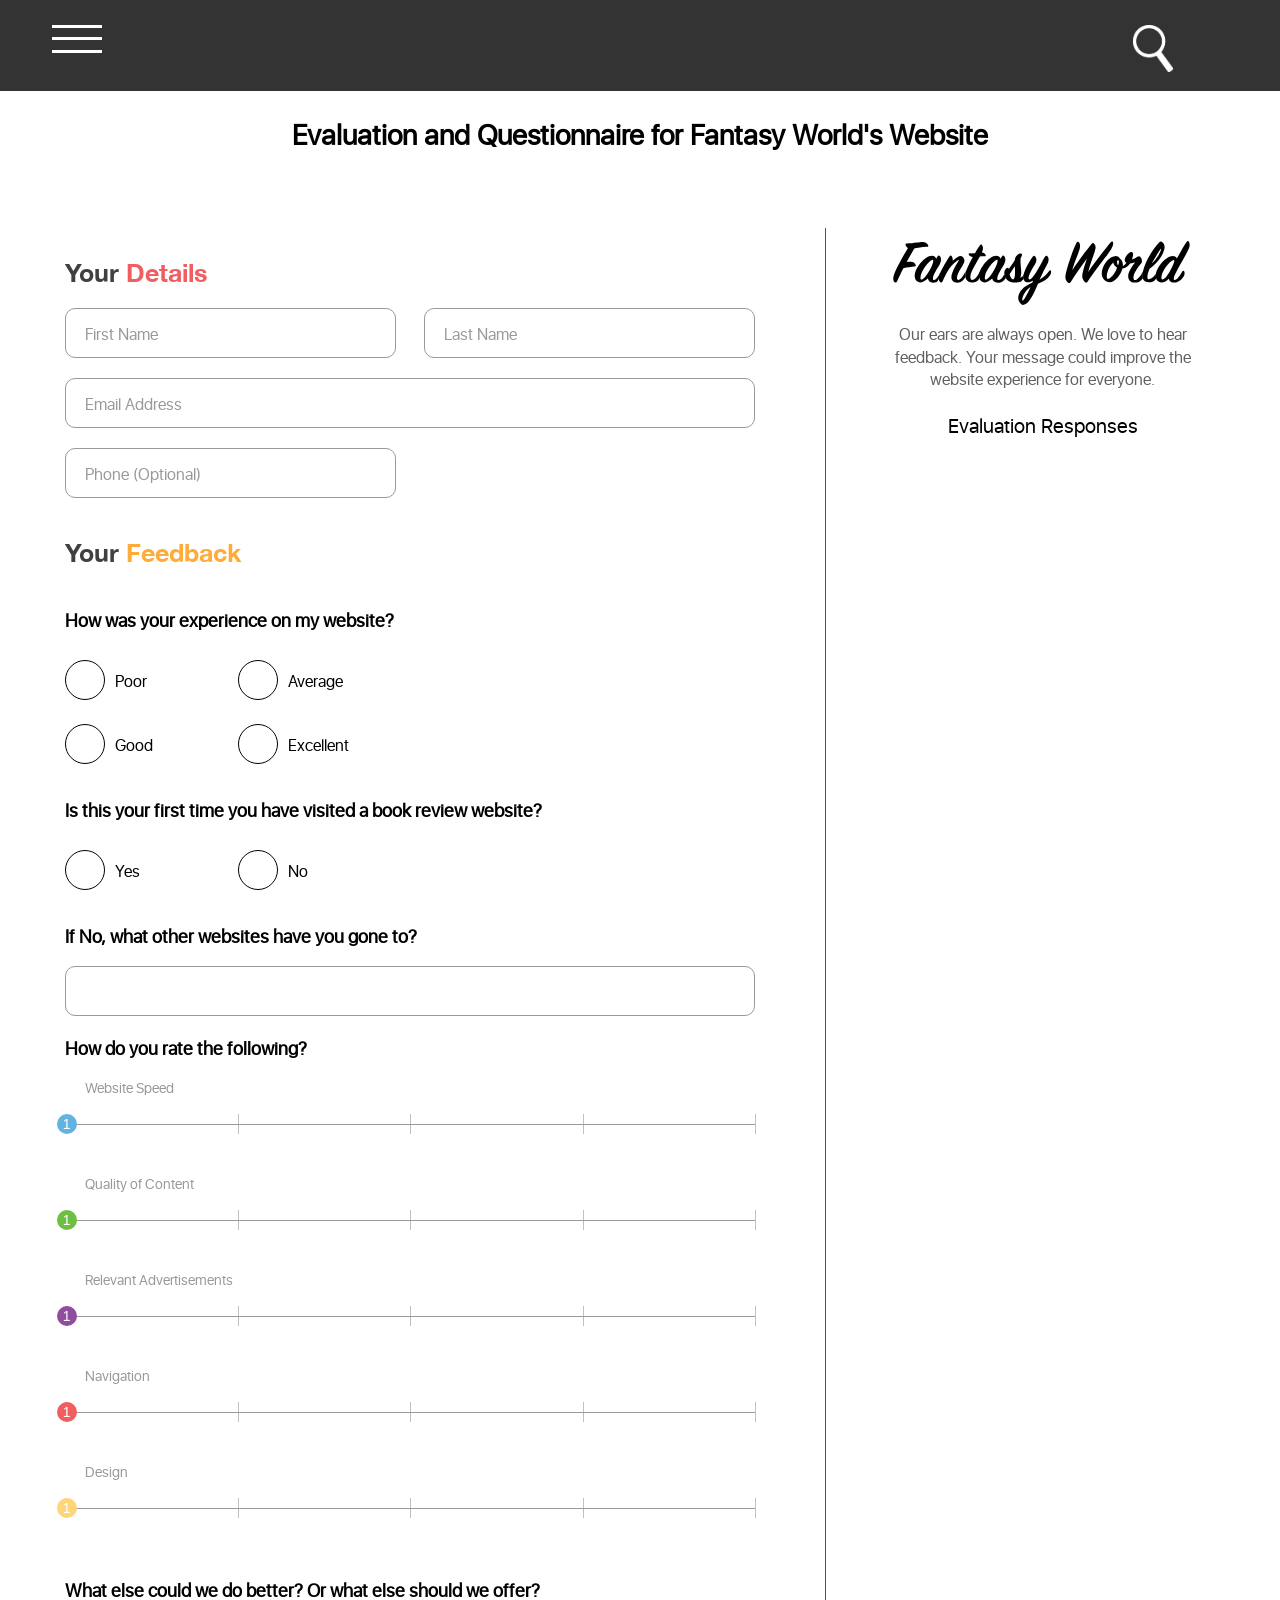
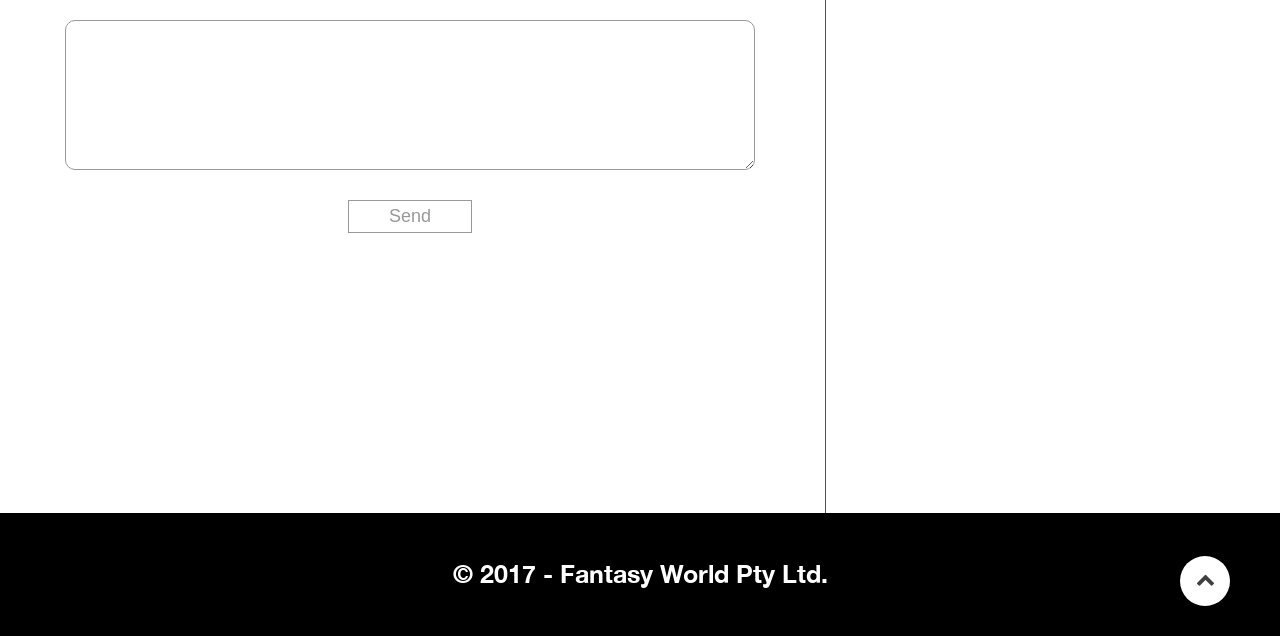
<file: evaluation.html>
<!DOCTYPE html>

<html>
<head>
	<title>Evaluation | Fantasy World</title>
	<meta charset="utf-8">
	<meta content="IE=edge" http-equiv="X-UA-Compatible">
	<meta content="width=device-width, initial-scale=1" name="viewport">
	<!-- Favicon-icon -->
	<link href="images/fev.png" rel="icon" type="image/icon">
	<link href="css/animate.css" rel="stylesheet">
	<link href="css/icons.css" rel="stylesheet">
    <link href="css/video.css" rel="stylesheet">
	<link href="style.css" rel="stylesheet">
	<script src="js/vendor/jquery-1.11.2.min.js" type="text/javascript">
	</script><!--[if lt IE 9]>
      <script src="https://oss.maxcdn.com/html5shiv/3.7.3/html5shiv.min.js"></script>
      <script src="https://oss.maxcdn.com/respond/1.4.2/respond.min.js"></script>
    <![endif]-->

	<style type="text/css">
	</style>
</head>

<body>
	<header class="headre-menu fix" id="headre">
		<div class="holder">
			<div class="menu-appander" id="nav-icon1">
				<span></span> <span></span> <span></span>
			</div>


			<div class="midl-logo">
				<div class="menu-logo">
					<div>
					</div>
				</div>


				<div class="serach">
					<div class="search-icon"><img alt="Search" src=
					"images/home/menu-search-icon.png">
					</div>


					<div class="search-box">
						<div class="src-cros"><img alt="" class="src-hidden" src=
						"images/home/x.png">
						</div>


						<div class="src-form">
							<form>
								<input class="fld" name="search" placeholder="Search.." type="text">
							</form>
						</div>
					</div>
				</div>
			</div>
		</div>
	</header>
	<!-- header area end -->
	<!-- menu area start -->


	<div class="mega-menu">
		<div class="menu-area">
			<div class="menu">
				<ul>
					<li>
						<div class="src-form">
							<form>
								<input class="fld" name="search" placeholder="Search..." type="text">
							</form>
						</div>
					</li>


					<li>
						<a href="home.html">
						<div class="menu-img"><img alt="Home" src=
						"images/menu/menu-home-icon.png">
						</div>


						<div class="menu-text">
							Home
						</div></a>
					</li>


					<li>
						<a href="about-us.html">
						<div class="menu-img"><img alt="Home" src=
						"images/menu/menu-about-icon.png">
						</div>


						<div class="menu-text">
							About Us
						</div></a>
					</li>


					<li>
						<div class="book">
							<ul>
								<li>
									<a href="book-village.html">
									<div class="menu-img book-city"><img alt="Home" src=
									"images/menu/menu-book-village-icon.png">
									</div>


									<div class="menu-text">
										Book Village
									</div></a>
								</li>


								<li>
									<a href="article.html">
									<div class="city-img"><img alt="Book" src=
									"images/menu/menu-book-icon-white.png">
									</div>


									<div class="city-text">
										1
									</div></a>
								</li>


								<li>
									<a href="article-2.html">
									<div class="city-img"><img alt="Book" src=
									"images/menu/menu-book-icon-white.png">
									</div>


									<div class="city-text">
										2
									</div></a>
								</li>


								<li>
									<a href="article-3.html">
									<div class="city-img"><img alt="Book" src=
									"images/menu/menu-book-icon-white.png">
									</div>


									<div class="city-text">
										3
									</div></a>
								</li>
							</ul>
						</div>
					</li>


					<li>
						<a href="#">
						<div class="date-menu">
							<div class="date">
								<p>2018</p>
							</div>


							<div class="city menu-text">
								<p>Rhyme Town</p>
							</div>
						</div></a>
					</li>


					<li>
						<a href="#">
						<div class="date-menu">
							<div class="date">
								<p>2019</p>
							</div>


							<div class="city menu-text">
								<p>Fantasy City</p>
							</div>
						</div></a>
					</li>
				</ul>
			</div>


			<div class="menu-visit">
				<div class="holder">
					<div class="visit-img">
						<a href="https://www.dymocks.com.au" target="_blank"><img alt=
						"dymocks-image" src="images/menu/menu-dymocks-logo.png"></a>
					</div>


					<div class="visit-text">
						<p>The best place to buy books.</p>
					</div>


					<div class="menu-visit-btn">
						<a href="https://www.dymocks.com.au" target="_blank">Visit</a>
					</div>
				</div>
			</div>
		</div>
	</div>


	<div class="text">
		<h1 style="display: flex; justify-content: center; padding-top: 2%;">
		Evaluation and Questionnaire for Fantasy World's Website</h1>
	</div>
	<!-- menu area end -->


	<div class="FantasyWorldFeedback">
		<div class="ContactUsWrap">
			<div class="wrapper">
				<div class="FormWrapDiv">
					<div class="YourDetailsWrapper">
						<form>
							<h2>Your <span class="froly-color">Details</span></h2>


							<div class="row">
								<div class="YourDetailsFirstNameMandatory half validate">
									<input class="textfieldinput" id="textformfield_1" name="firstname"
									type="text"><label for="textformfield_1">First Name</label>
								</div>


								<div class="YourDetailsLastNameMandatory half validate">
									<input class="textfieldinput" id="textformfield_2" name="lastname"
									type="text"><label for="textformfield_2">Last Name</label>
								</div>
							</div>


							<div class="row">
								<div class="YourDetailsEmailMandatory full validate">
									<input class="textfieldinput" data-type="email" id="textformfield_3"
									name="email" type="text"><label for="textformfield_3">Email
									Address</label>
								</div>
							</div>


							<div class="row">
								<div class="YourDetailsPhoneOptional half">
									<input class="textfieldinput" id="textformfield_4" name="phone" type=
									"text"><label for="textformfield_4">Phone (Optional)</label>
								</div>
							</div>


							<div class="YourFeedbackWrapper2">
								<h2>Your <span class="orange-color">Feedback</span></h2>


								<div class="row">
									<div class="Q1 Questions">
										<h4>How was your experience on my website?</h4>


										<div class="Q1AnswerOptions Answers">
											<div class="g4half">
												<ul>
													<li><input class="radioanswer" id="answerselect1" name="Q1" type=
													"radio" value="Poor"><label for="answerselect1">Poor</label>
													</li>


													<li><input class="radioanswer" id="answerselect2" name="Q1" type=
													"radio" value="Average"><label for="answerselect2">Average</label>
													</li>


													<li><input class="radioanswer" id="answerselect3" name="Q1" type=
													"radio" value="Good"><label for="answerselect3">Good</label>
													</li>


													<li><input class="radioanswer" id="answerselect4" name="Q1" type=
													"radio" value="Excellent"><label for=
													"answerselect4">Excellent</label>
													</li>
												</ul>
											</div>
										</div>
									</div>


									<div class="Q2 Questions">
										<h4>Is this your first time you have visited a book review
										website?</h4>


										<div class="Q2AnswerOptions Answers">
											<div class="g4half">
												<ul>
													<li><input class="radioanswer" id="answerselect5" name="Q2" type=
													"radio" value="Yes"><label for="answerselect5">Yes</label>
													</li>


													<li><input class="radioanswer" id="answerselect6" name="Q2" type=
													"radio" value="No"><label for="answerselect6">No</label>
													</li>
												</ul>
											</div>
										</div>
									</div>


									<div class="Q3 Questions">
										<h4>If No, what other websites have you gone to?</h4>


										<div class="Q3AnswerFillOut Answers orange-color">
											<input class="textfieldinput" name="suggest" type="text">
										</div>
									</div>


									<div class="Q4Wrapper Questions">
										<h4>How do you rate the following?</h4>


										<div class="Q4PriceAffordabilityNoFocus2" data-activeclass=
										"Q4PriceAffordabilityFocus2" data-inactiveclass=
										"Q4PriceAffordabilityNoFocus2">
											<div class="optionaltext">
												Website Speed
											</div>


											<div class="g4half relative">
												<input class="hiddenfield" hidden="" name="pricereview" type="text"
												value="3">

												<div class=
												"slidermove skyblue ui-slider ui-corner-all ui-slider-horizontal ui-widget ui-widget-content"
												id="slider">
													<span class="ui-slider-handle ui-corner-all ui-state-default"
													data-value="1" style="left: 0%;" tabindex="0"></span>
												</div>
												<span class="line one"></span> <span class="line two"></span>
												<span class="line three"></span> <span class="line four"></span>
												<span class="line five"></span>
											</div>
										</div>


										<div class="Q4PriceAffordabilityNoFocus2" data-activeclass=
										"Q4EaseOfPurchaseFocus1" data-inactiveclass=
										"Q4EaseOfPurchaseNoFocus1">
											<div class="optionaltext">
												Quality of Content
											</div>


											<div class="g4half relative" data-activeclass="" data-inactiveclass=
											"">
												<input class="hiddenfield" hidden="" name="easeofreview" type=
												"text" value="1">

												<div class=
												"slidermove lightgreen ui-slider ui-corner-all ui-slider-horizontal ui-widget ui-widget-content"
												id="slider2">
													<span class="ui-slider-handle ui-corner-all ui-state-default"
													data-value="1" style="left: 0%;" tabindex="0"></span>
												</div>
												<span class="line one"></span> <span class="line two"></span>
												<span class="line three"></span> <span class="line four"></span>
												<span class="line five"></span>
											</div>
										</div>


										<div class="Q4PriceAffordabilityNoFocus2" data-activeclass=
										"Q4RelevantTypesOfQuestionsFocus4" data-inactiveclass=
										"Q4RelevantTypesOfQuestionsNoFocus4">
											<div class="optionaltext">
												Relevant Advertisements
											</div>


											<div class="g4half relative">
												<input class="hiddenfield" hidden="" name="relevantreview" type=
												"text" value="1">

												<div class=
												"slidermove purple ui-slider ui-corner-all ui-slider-horizontal ui-widget ui-widget-content"
												id="slider3">
													<span class="ui-slider-handle ui-corner-all ui-state-default"
													data-value="1" style="left: 0%;" tabindex="0"></span>
												</div>
												<span class="line one"></span> <span class="line two"></span>
												<span class="line three"></span> <span class="line four"></span>
												<span class="line five"></span>
											</div>
										</div>


										<div class="Q4TestReportsFocus3" data-activeclass=
										"Q4TestReportsFocus3" data-inactiveclass="Q4TestReportsNoFocus3">
											<div class="optionaltext focus">
												Navigation
											</div>


											<div class="g4half relative">
												<input class="hiddenfield" hidden="" name="testreview" type="text"
												value="1">

												<div class=
												"slidermove froly ui-slider ui-corner-all ui-slider-horizontal ui-widget ui-widget-content"
												id="slider4">
													<span class="ui-slider-handle ui-corner-all ui-state-default"
													data-value="1" style="left: 0%;" tabindex="0"></span>
												</div>
												<span class="line one"></span> <span class="line two"></span>
												<span class="line three"></span> <span class="line four"></span>
												<span class="line five"></span>
											</div>
										</div>


										<div class="Q4PriceAffordabilityNoFocus2" data-activeclass=
										"Q4SolutionsOfQuestionsFocus1" data-inactiveclass=
										"Q4SolutionsOfQuestionsNoFocus1">
											<div class="optionaltext">
												Design
											</div>


											<div class="g4half relative">
												<input class="hiddenfield" hidden="" name="solutionsreview" type=
												"text" value="0">

												<div class=
												"slidermove orange ui-slider ui-corner-all ui-slider-horizontal ui-widget ui-widget-content"
												id="slider5">
													<span class="ui-slider-handle ui-corner-all ui-state-default"
													data-value="1" style="left: 0%;" tabindex="0"></span>
												</div>
												<span class="line one"></span> <span class="line two"></span>
												<span class="line three"></span> <span class="line four"></span>
												<span class="line five"></span>
											</div>
										</div>
									</div>


									<div class="Q5Wrapper Questions orange-color">
										<h4>What else could we do better? Or what else should we offer?</h4>

										<textarea class="textfieldinput bigger" id="textformfield_6" name=
										"betteroptions"></textarea>
									</div>
								</div>
							</div>


							<div class="SendMessageButton">
								<input class="submitformbutton" id="actionsubmit" name="Submit" type=
								"submit" value="Send">
							</div>
						</form>
					</div>


					<div class="SidePanelWrapper top-aligned">
						<div class="FeedbackWrapper">
							<div class="Feedbackmargin fixed" id="fixedtag">
								<div class="FeedbackIcon img">
									<svg class="logo-small-2" id="hs-svg-fantasy-world" style=
									"height: 10vh;" viewbox="0 0 1400 299.6" x="0px" xmlns=
									"http://www.w3.org/2000/svg" y="0px">
									<path d=
									"M4.6,157.9c8.7-25.5,39-82.5,65.4-124.8c-5.8-3.2-10-8.8-11.4-15.3c-0.9-3.9,0.9-5.7,6.6-5.7 c17.4,0,30.3-1.8,44.7-4.2c10.5-1.8,20.4-3,27.6-3c14.4,0,22.8,6,27,16.2c1.5,3.3,0,6.6-6.3,6.6c-15.3-0.3-30,3-58.8,8.1 c-9.9,16.5-21.6,37.2-35.7,63c5.7-0.9,9.9-1.2,14.4-1.5c17.1-1.2,25.2,5.1,27.9,14.7c1.2,4.2,0.6,6.9-6,7.5 c-13.8,1.2-35.1,3.9-51.6,8.1c-11.1,21.6-19.8,40.2-30.3,62.7c-1.8,3.9-6,4.8-10.2,2.1c-4.2-2.7-6.9-9-6.9-16.2 C1,171.7,2.2,165.4,4.6,157.9z"
									id="f">
									</path>

									<path d=
									"M213.4,177.8c-7.8,16.5-11.3,16.1-24.6,17c-15,1-23.7-7.8-26.1-18.9c-8.7,8.4-22.2,17.7-34.2,17.7 c-17.7,0-27.3-12.9-27.3-30.6c0-12.9,5.4-29.7,16.2-44.7c24-34.5,48.6-48.6,63.9-48.6c10.8,0,17.4,5.4,20.1,13.2l5.7-9.3 c3.6-6,8.7-6.3,12.3-2.1c5.1,6,7.8,19.2,0,34.8c-7.8,16.5-33,49.2-33,69.3c0,4.5,1.2,7.2,4.2,7.2c10.8,0,20.4-15.6,30.3-35.1 M170.8,136.9c11.7-20.4,17.1-35.1,17.1-42.9c0-3.6-0.6-5.7-3.6-5.7c-6,0-26.7,18.9-42,43.5c-9,14.1-14.1,30-14.1,39.6 c0,5.4,1.2,9,4.2,9C142.3,180.4,156.1,162.1,170.8,136.9z"
									id="a">
									</path>

									<path d=
									"M278.8,86.8c0.1,2,0,4-0.3,6c12.9-12,27.3-21.9,38.1-21.9c8.7,0,16.8,10.5,16.8,21.9 c0,6.6-5.4,16.2-15,33c-9.6,15.3-19.8,35.1-19.8,46.2c0,6.3,2.1,10.2,6,10.2c10.2,0,23.5-19.8,34.3-39.9c3-5.7-3,13.1-1.9,18 c0,5.2-0.4,1.3,0.8,8.5c-8.4,16.5-18.5,26-36.5,26c-20.1,0-28.8-10.2-28.8-25.8c0-16.2,13.8-43.8,25.5-62.4 c6.3-9.9,11.1-17.7,9-17.7c-2.7,0-17.4,8.4-33.9,27c-16.5,17.4-30,46.8-42.3,73.8c-2.1,4.8-6,6.6-10.8,1.8 c-4.2-4.2-6.6-9.3-6.6-16.5c0.1-5.3,1.1-10.6,2.7-15.6c5.7-16.8,28.8-58.8,47.4-86.7c3.9-5.7,8.4-5.4,11.4,0 C277.5,76.9,278.8,81.8,278.8,86.8z"
									id="n">
									</path>

									<path d=
									"M402.9,174c-4.2,9-11,19.8-36.2,19.8c-15.9,0-29.7-12.9-29.7-33.6c0-6.6,1.8-15,6-24.9 c6-14.7,17.4-38.4,29.4-60c-9.3-1.2-14.7-4.5-17.1-8.1c-4.2-6.3-1.2-9.3,5.7-9c7.2,0.3,14.4,0.1,21.6-0.6 c9.3-16.2,15.6-26.1,22.5-36c4.5-6.6,8.1-6.3,11.4-0.6c2.1,3.8,3.2,8,3.3,12.3c0,5.4-1.2,12.3-4.8,20.7c9.3,1.2,14.4,6,16.5,9.6 c3,5.4,0.9,9-6.3,8.1c-5.4-0.6-13.2,0-19.8,0.9c-11.4,19.5-28.5,49.2-39,72c-3.6,8.1-5.4,15.9-5.4,22.5c0,9,3,15.3,8.1,15.3 c11.7,0,21.4-11,37.8-41.4"
									id="t_1_">
									</path>

									<path d=
									"M526.2,174c-14.5,17.3-18.8,20.8-37.1,20.8c-15,0-23.7-7.8-26.1-18.9c-8.7,8.4-22.2,17.7-34.2,17.7 c-17.7,0-27.3-12.9-27.3-30.6c0-12.9,5.4-29.7,16.2-44.7c24-34.5,48.6-48.6,63.9-48.6c10.8,0,17.4,5.4,20.1,13.2l5.7-9.3 c3.6-6,8.7-6.3,12.3-2.1c5.1,6,7.8,19.2,0,34.8c-7.8,16.5-33,49.2-33,69.3c0,4.5,1.2,7.2,4.2,7.2c10.8,0,18.6-7.6,28.5-27.1 M471.1,136.9c11.7-20.4,17.1-35.1,17.1-42.9c0-3.6-0.6-5.7-3.6-5.7c-6,0-26.7,18.9-42,43.5c-9,14.1-14.1,30-14.1,39.6 c0,5.4,1.2,9,4.2,9C442.6,180.4,456.4,162.1,471.1,136.9z"
									id="a-2">
									</path>

									<path d=
									"M609.2,178.3c-14.1,16.4-16,14.9-38.5,15.8c-18,0.6-36-4.2-46.2-23.1c-3.4-6.1-5.1-12.9-5.1-19.8 c0-9,3-17.7,9.6-23.4c6-5.1,10.5-3.6,11.4,3.6c9.9-14.1,20.4-29.7,28.2-42.6c1.2-10.8,4.8-17.7,11.7-23.4c4.8-4.2,10.2-6.3,14.7-6.3 c8.1,0,9.9,6.6,0.6,21.9c-0.3,3.6-0.6,8.7-0.6,12.6c0,21.3,3.9,40.8,3.3,57c-0.3,7.5-1.8,15.9-5.1,22.5c12.3-8.4,11.1-3.4,16.5-18.1 M569.5,145.6c0-9.6-0.3-19.2-0.9-27.3c-7.2,11.4-15.6,24.3-24.6,37.2c3.6,14.1,9.9,24.6,16.5,24.6 C566.8,180.1,569.5,165.1,569.5,145.6z"
									id="s">
									</path>

									<path d=
									"M733,160c-12,18.3-31.8,29.4-56.4,39.6c-16.5,39.6-36.9,87.6-63,97.5c-6.9,2.7-13.2,2.7-20.4-6.9 c-4.5-6.3-9-15.3-9-24.9c0.2-4.8,1.1-9.6,2.7-14.1c9.3-25.8,33.6-44.1,62.7-55.8l4.5-10.5c-7.8,5.7-15.6,8.4-24.6,8.4 c-15,0-21.6-11.4-21.6-24c0.1-7.2,1.4-14.3,3.9-21c6.9-18.9,21.6-49.2,40.2-74.7c3.9-5.1,8.4-5.4,11.7-0.6c3,4.2,5.7,9.6,5.7,14.4 c0,7.5-3.6,16.2-10.5,27.3c-10.2,16.2-16.5,28.5-22.2,42.6c-4.2,10.8-6.9,22.8,0.9,22.8c7.8,0,21.3-17.7,36-42.6 c20.1-33.9,28.2-52.2,35.4-63c4.2-5.4,8.1-6,11.4-2.7c4.5,4.5,5.7,9,5.7,15.3c0,6-1.5,12.6-5.4,20.1c-8.7,16.8-24.3,45.9-36.6,74.4 c18.3-11.1,33.9-26.4,43.5-39.9c3.9-5.4,8.4-6,9.6-2.1C738.7,144.4,738.1,152.2,733,160z M610.9,249.4c-7.5,14.1-9.6,26.4-6.6,29.1 c2.1,1.8,8.4-6.9,16.8-21.6c6.3-11.1,13.5-25.8,20.7-42C628.9,223.8,618.3,235.6,610.9,249.4z"
									id="y">
									</path>

									<path d=
									"M884.8,149.5c3.6-16.8,12.3-43.5,20.1-67.5c-24.6,33.3-54.6,76.2-75.3,109.5c-3,4.8-7.8,6.9-13.8,2.1 c-7.8-6.9-11.4-14.1-11.4-24.9c0-5.4,0.9-10.8,2.4-17.7c10.5-44.7,34.5-112.8,49.2-141c4.2-7.5,9.3-7.8,13.2-1.2 c2.7,4.4,4,9.5,3.9,14.7c0,8.4-3.9,21.6-9.9,37.8c-9.9,26.4-15.9,38.7-27,76.2c27.3-42,64.8-92.1,91.2-123.9 c3.3-3.9,8.1-5.4,12.3,0.6c3.6,4.8,5.7,9.3,5.7,15.9c0,5.4-1.5,12.6-5.4,24c-9.3,27.6-17.7,47.7-28.8,90.6 c31.2-48.3,75.6-101.4,104.7-138.3c5.4-6.6,10.5-4.8,11.4,2.1c1.5,10.8-2.1,24.6-32.4,63.6c-23.7,30.6-58.5,75.3-86.1,117.9 c-3.6,5.1-8.1,6.9-13.5,1.8c-7.2-7.2-12.3-15.6-12.3-26.4C883.1,160,883.7,154.7,884.8,149.5z"
									id="w">
									</path>

									<path d=
									"M1165.3,174.9c-8.9,12.7-20.7,19.8-38.1,19.8c-19.2,0-29.7-13.5-29.7-31.2c0-15.3,15.6-42.9,32.7-63.6 c-7.5,3.4-15.5,5.3-23.7,5.7c-8.1,12.6-19.8,21.6-35.7,23.4c-6.9,28.8-35.1,64.2-59.4,64.2c-9.9,0-20.7-3.9-29.1-15 c-5.4-7.6-8.2-16.8-8.1-26.1c0-13.2,4.8-28.2,12.3-42c11.4-20.7,31.2-37.5,49.8-39c10.5-0.6,15.9,2.4,22.5,11.1c1.5,1.8,3,3,4.8,4.8 c6,6.3,9.6,14.1,9.6,30c5.4-2.1,10.5-6.6,15.6-14.7c-5.4-3-7.5-7.2-7.5-12.6c0-15.9,20.1-37.8,30-38.1c6.6,0,9,4.2,9,10.5 c0,6.6-2.4,16.2-5.7,25.2c8.1-2.1,16.8-6.9,25.8-12.9c5.1-3.6,9-4.5,13.2-0.3c5.1,5.7,8.4,12.6,8.4,20.4c-0.2,4.5-2,8.8-5.1,12 c-12.6,14.7-27,34.8-32.4,50.4c-1.5,4.3-2.3,8.9-2.4,13.5c0,7.5,2.4,12.3,6.9,12.3c10.5,0,27.6-18.6,36.6-39 M1003,178 c7.2,0,21.6-12.3,32.7-31.2c4.3-7.1,7.5-14.8,9.6-22.8c-8.9-5-15.3-13.5-17.7-23.4c-6.7,6.9-12.5,14.5-17.4,22.8 c-7.5,14.1-12.6,31.2-12.6,42C997.6,172.9,999.4,178,1003,178z M1054.6,96.1c0-4.5-2.4-6.3-4.5-6.3c-1.8,0-4.5,2.4-4.5,7.2 c0,5.4,1.5,13.2,4.8,17.1C1052.9,108.4,1054.3,102.3,1054.6,96.1z"
									id="or">
									</path>

									<path d=
									"M1228,176.2c-6.5,5.9-9.6,17-34.8,17c-18.3,0-29.7-10.5-29.7-31.2c0-5.8,0.7-11.5,2.1-17.1 c11.7-49.8,45.6-105.3,75-136.2c5.7-5.7,11.1-7.5,16.8-2.1c6.3,5.5,9.9,13.5,9.9,21.9c0.1,4.3-0.5,8.5-1.8,12.6 c-9.3,35.7-42,71.1-68.4,88.8c-6,15.3-9.9,28.8-9.9,39.3c0,7.2,3.6,10.4,7.4,9.5c15.9-4,17.8-6.8,31.3-23.9 M1231.3,64.9 c-7.8,13.2-21,35.7-23.1,40.8c11.6-11.4,21.7-24.2,30-38.1c10.2-17.1,14.1-30.3,12.3-31.5C1249.3,35.5,1241.5,47.2,1231.3,64.9 L1231.3,64.9z"
									id="l">
									</path>

									<path d=
									"M1315.9,157c-3.6,7.8-5.4,14.4-5.4,19.2c0,4.5,1.2,6.6,3.9,6.6c10.5,0,25.2-19.8,35.4-39.6 c3-5.7,6.9-5.4,9.6,0c1.5,2.7,2.7,11.1-1.2,19.5c-8.1,16.2-26.7,31.8-44.1,31.8c-14.7,0-24.6-5.1-27-18.3 c-9.3,9.6-21,17.4-34.2,17.4c-17.4,0-27-12.9-27-30.6c0-12.6,5.4-29.1,15.9-44.4c23.4-33.9,48.3-48,63.9-48c10.2,0,16.8,4.2,19.2,12 c15-28.2,34.5-62.1,44.4-76.2c5.4-7.5,9.6-6.9,12.6,0.3c1.7,3.7,2.6,7.7,2.7,11.7c0,8.1-3.9,19.8-11.7,33.9 C1355.5,85.3,1330,127.3,1315.9,157z M1310.5,88.9c-8.4-0.3-28.2,18-44.1,43.2c-9,14.1-13.8,29.1-13.8,39c0,5.4,1.2,9.3,4.5,9.3 c9.6,0,24-16.8,37.5-42.9C1310.8,106.6,1316.2,89.2,1310.5,88.9z"
									id="d">
									</path></svg>

									<div class="FeedbackText text">
										<div class="custom">
											<p>Our ears are always open. We love to hear feedback. Your message
											could improve the website experience for everyone.</p>


											<h3><span class="word-document-download"><a href=
											"https://drive.google.com/file/d/0B5ZmnNv5JQLfZ2xfSHhaR0RSeEE/view?usp=sharing"
											target="_blank">Evaluation Responses</a></span>
											</h3>
										</div>
									</div>
								</div>
							</div>
						</div>
					</div>
				</div>
			</div>
		</div>
	</div>


	<footer class="footer-area fix" id="footer">
		<div class="copyright">
			<p>© 2017 - <a href="home.html" title="Home">Fantasy World Pty Ltd.</a>
			<a href="javascript:" id="return-to-top"><i class=
			"fa fa-chevron-up"></i></a></p>
		</div>
		<script>
		      $(window).scroll(function() {
		        if ($(this).scrollTop() >= 0) {        
		            $('#return-to-top').fadeIn(200);  
		        } else {
		            $('#return-to-top').fadeOut(200);  
		        }
		      });
		      $('#return-to-top').click(function() {     
		        $('body,html').animate({
		            scrollTop : 0                     
		        }, 500);
		      });
		</script>
	</footer>
	<script src="js/combined.js" type="text/javascript">
	</script>
</body>
</html>
</file>
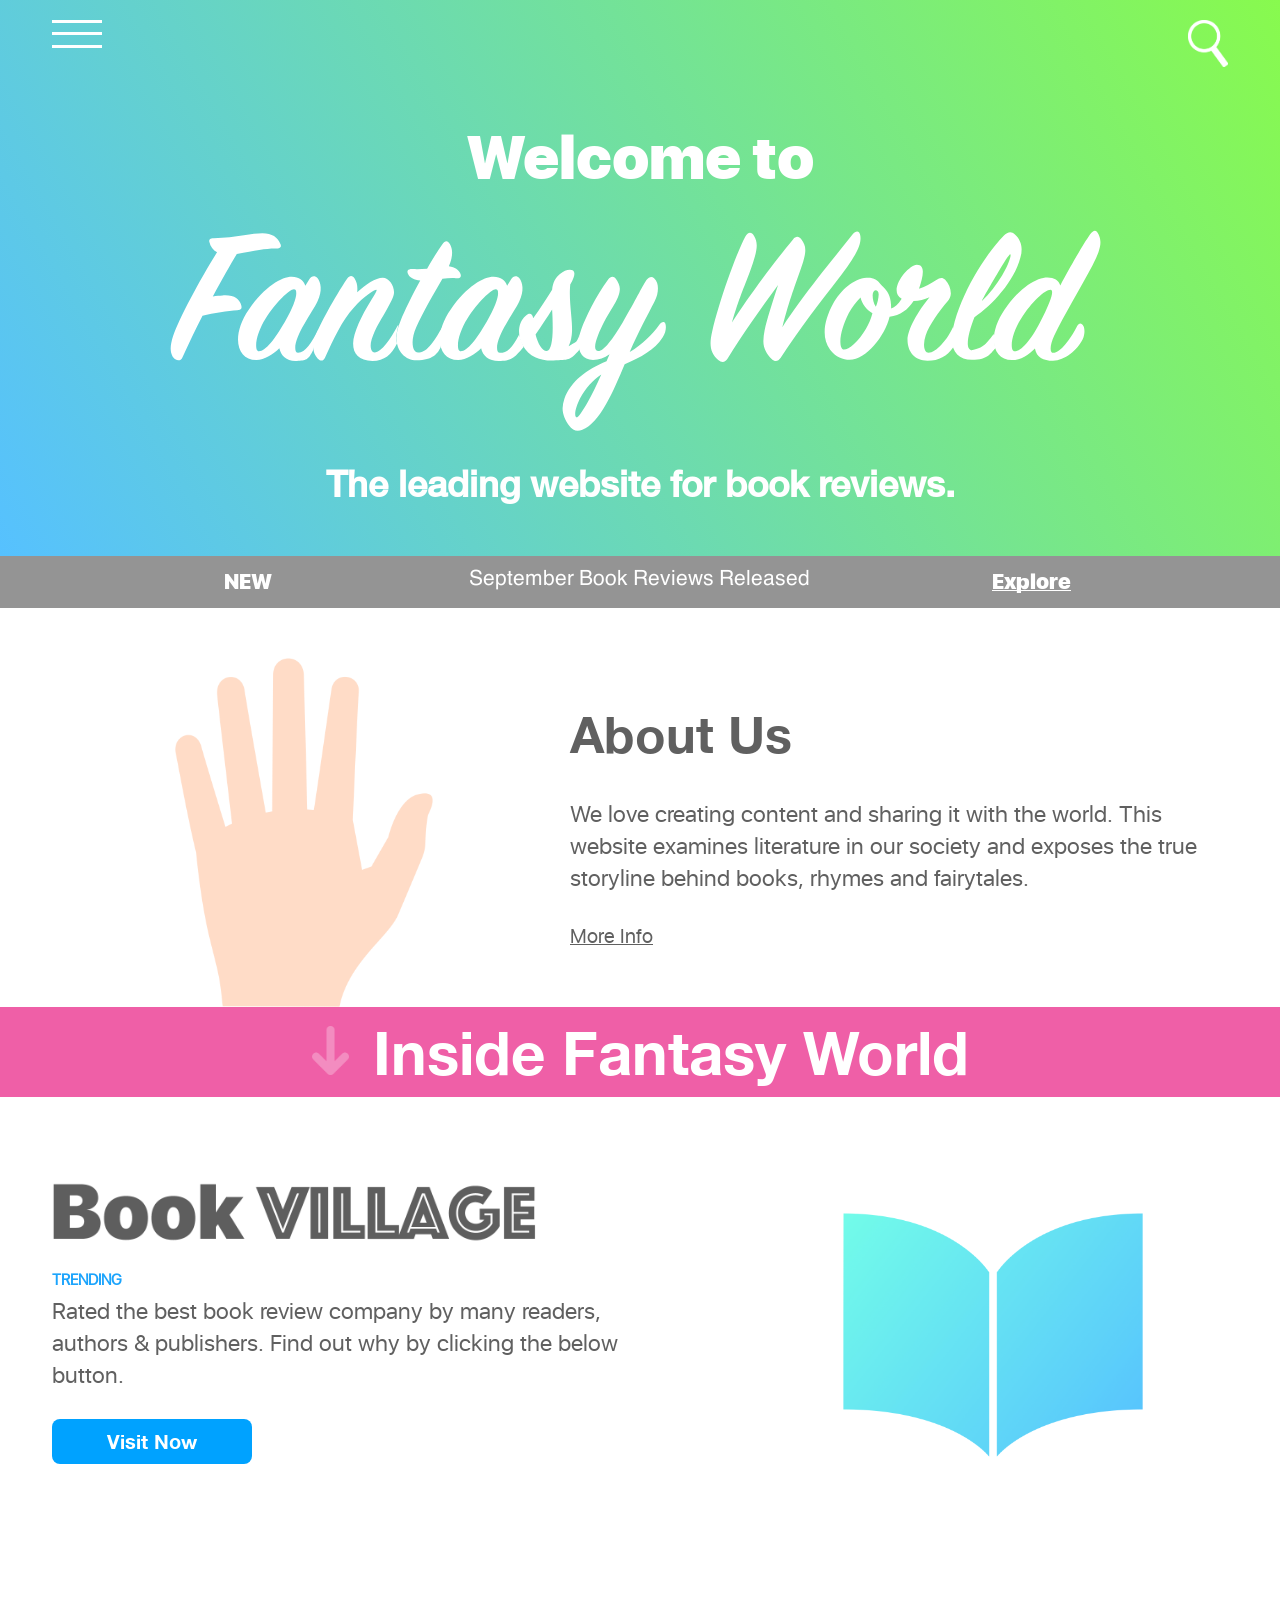
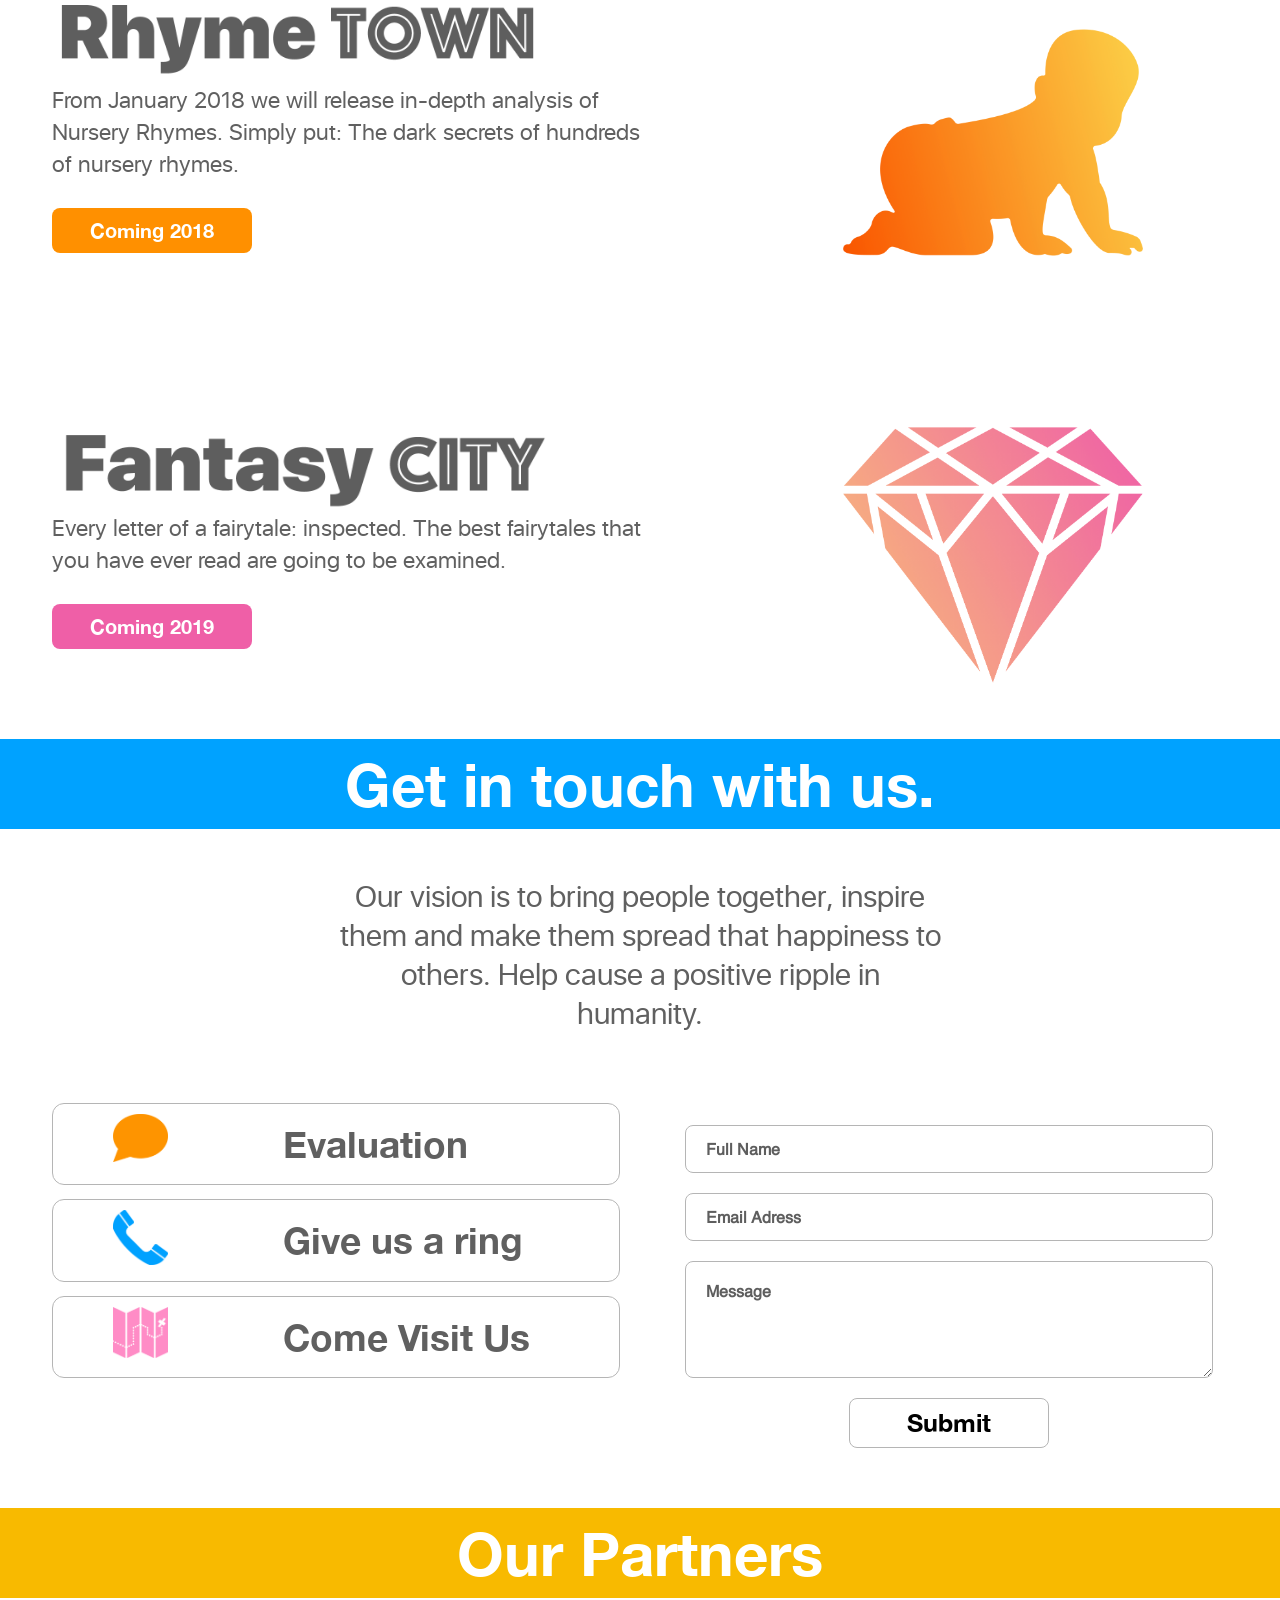
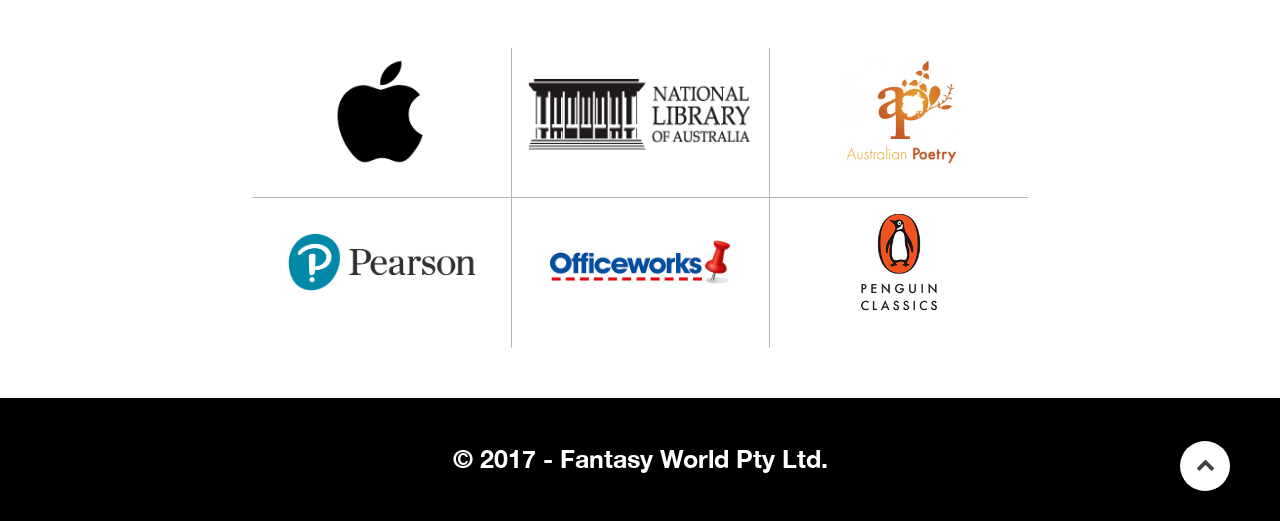
<file: home.html>
<!DOCTYPE html>

<html lang="en">
<head>
	<title>Home | Fantasy World</title>
	<meta charset="utf-8">
	<meta content="IE=edge" http-equiv="X-UA-Compatible">
	<meta content="width=device-width, initial-scale=1" name="viewport">
	<!-- Favicon-icon -->
	<link href="images/fev.png" rel="icon" type="image/icon">
	<link href="css/animate.css" rel="stylesheet">
	<link href="css/icons.css" rel="stylesheet">
	<link href="style.css" rel="stylesheet">
	<script src="js/vendor/jquery-1.11.2.min.js" type="text/javascript">
	</script><!--[if lt IE 9]>
      <script src="https://oss.maxcdn.com/html5shiv/3.7.3/html5shiv.min.js"></script>
      <script src="https://oss.maxcdn.com/respond/1.4.2/respond.min.js"></script>
    <![endif]-->
</head>

<body>
	<!-- header area start -->


	<header class="header-area fix" id="headre">
		<div class="holder">
			<div class="header-top">
				<div class="menu-appander" id="nav-icon1">
					<span></span> <span></span> <span></span>
				</div>


				<div class="serach">
					<div class="search-icon"><img alt="Search" src=
					"images/home/menu-search-icon.png">
					</div>


					<div class="search-box">
						<div class="src-cros"><img alt="" class="src-hidden" src=
						"images/home/x.png">
						</div>


						<div class="src-form">
							<form>
								<input class="fld" name="search" placeholder="Search.." type="text">
							</form>
						</div>
					</div>
				</div>
			</div>


			<div class="header-content">
				<div class="home-welcome">
					<h2>Welcome to</h2>
				</div>


				<div class="home-logo wow flipInX" data-wow-duration="2s">
					<!--SVG CODE START -->


					<div>
						<svg class="white-logo" id="hs-svg-fantasy-world" viewbox=
						"0 0 1400 299.6" x="0px" xmlns="http://www.w3.org/2000/svg" y="0px">
						<path d=
						"M4.6,157.9c8.7-25.5,39-82.5,65.4-124.8c-5.8-3.2-10-8.8-11.4-15.3c-0.9-3.9,0.9-5.7,6.6-5.7 c17.4,0,30.3-1.8,44.7-4.2c10.5-1.8,20.4-3,27.6-3c14.4,0,22.8,6,27,16.2c1.5,3.3,0,6.6-6.3,6.6c-15.3-0.3-30,3-58.8,8.1 c-9.9,16.5-21.6,37.2-35.7,63c5.7-0.9,9.9-1.2,14.4-1.5c17.1-1.2,25.2,5.1,27.9,14.7c1.2,4.2,0.6,6.9-6,7.5 c-13.8,1.2-35.1,3.9-51.6,8.1c-11.1,21.6-19.8,40.2-30.3,62.7c-1.8,3.9-6,4.8-10.2,2.1c-4.2-2.7-6.9-9-6.9-16.2 C1,171.7,2.2,165.4,4.6,157.9z"
						id="f">
						</path>

						<path d=
						"M213.4,177.8c-7.8,16.5-11.3,16.1-24.6,17c-15,1-23.7-7.8-26.1-18.9c-8.7,8.4-22.2,17.7-34.2,17.7 c-17.7,0-27.3-12.9-27.3-30.6c0-12.9,5.4-29.7,16.2-44.7c24-34.5,48.6-48.6,63.9-48.6c10.8,0,17.4,5.4,20.1,13.2l5.7-9.3 c3.6-6,8.7-6.3,12.3-2.1c5.1,6,7.8,19.2,0,34.8c-7.8,16.5-33,49.2-33,69.3c0,4.5,1.2,7.2,4.2,7.2c10.8,0,20.4-15.6,30.3-35.1 M170.8,136.9c11.7-20.4,17.1-35.1,17.1-42.9c0-3.6-0.6-5.7-3.6-5.7c-6,0-26.7,18.9-42,43.5c-9,14.1-14.1,30-14.1,39.6 c0,5.4,1.2,9,4.2,9C142.3,180.4,156.1,162.1,170.8,136.9z"
						id="a">
						</path>

						<path d=
						"M278.8,86.8c0.1,2,0,4-0.3,6c12.9-12,27.3-21.9,38.1-21.9c8.7,0,16.8,10.5,16.8,21.9 c0,6.6-5.4,16.2-15,33c-9.6,15.3-19.8,35.1-19.8,46.2c0,6.3,2.1,10.2,6,10.2c10.2,0,23.5-19.8,34.3-39.9c3-5.7-3,13.1-1.9,18 c0,5.2-0.4,1.3,0.8,8.5c-8.4,16.5-18.5,26-36.5,26c-20.1,0-28.8-10.2-28.8-25.8c0-16.2,13.8-43.8,25.5-62.4 c6.3-9.9,11.1-17.7,9-17.7c-2.7,0-17.4,8.4-33.9,27c-16.5,17.4-30,46.8-42.3,73.8c-2.1,4.8-6,6.6-10.8,1.8 c-4.2-4.2-6.6-9.3-6.6-16.5c0.1-5.3,1.1-10.6,2.7-15.6c5.7-16.8,28.8-58.8,47.4-86.7c3.9-5.7,8.4-5.4,11.4,0 C277.5,76.9,278.8,81.8,278.8,86.8z"
						id="n">
						</path>

						<path d=
						"M402.9,174c-4.2,9-11,19.8-36.2,19.8c-15.9,0-29.7-12.9-29.7-33.6c0-6.6,1.8-15,6-24.9 c6-14.7,17.4-38.4,29.4-60c-9.3-1.2-14.7-4.5-17.1-8.1c-4.2-6.3-1.2-9.3,5.7-9c7.2,0.3,14.4,0.1,21.6-0.6 c9.3-16.2,15.6-26.1,22.5-36c4.5-6.6,8.1-6.3,11.4-0.6c2.1,3.8,3.2,8,3.3,12.3c0,5.4-1.2,12.3-4.8,20.7c9.3,1.2,14.4,6,16.5,9.6 c3,5.4,0.9,9-6.3,8.1c-5.4-0.6-13.2,0-19.8,0.9c-11.4,19.5-28.5,49.2-39,72c-3.6,8.1-5.4,15.9-5.4,22.5c0,9,3,15.3,8.1,15.3 c11.7,0,21.4-11,37.8-41.4"
						id="t_1_">
						</path>

						<path d=
						"M526.2,174c-14.5,17.3-18.8,20.8-37.1,20.8c-15,0-23.7-7.8-26.1-18.9c-8.7,8.4-22.2,17.7-34.2,17.7 c-17.7,0-27.3-12.9-27.3-30.6c0-12.9,5.4-29.7,16.2-44.7c24-34.5,48.6-48.6,63.9-48.6c10.8,0,17.4,5.4,20.1,13.2l5.7-9.3 c3.6-6,8.7-6.3,12.3-2.1c5.1,6,7.8,19.2,0,34.8c-7.8,16.5-33,49.2-33,69.3c0,4.5,1.2,7.2,4.2,7.2c10.8,0,18.6-7.6,28.5-27.1 M471.1,136.9c11.7-20.4,17.1-35.1,17.1-42.9c0-3.6-0.6-5.7-3.6-5.7c-6,0-26.7,18.9-42,43.5c-9,14.1-14.1,30-14.1,39.6 c0,5.4,1.2,9,4.2,9C442.6,180.4,456.4,162.1,471.1,136.9z"
						id="a-2">
						</path>

						<path d=
						"M609.2,178.3c-14.1,16.4-16,14.9-38.5,15.8c-18,0.6-36-4.2-46.2-23.1c-3.4-6.1-5.1-12.9-5.1-19.8 c0-9,3-17.7,9.6-23.4c6-5.1,10.5-3.6,11.4,3.6c9.9-14.1,20.4-29.7,28.2-42.6c1.2-10.8,4.8-17.7,11.7-23.4c4.8-4.2,10.2-6.3,14.7-6.3 c8.1,0,9.9,6.6,0.6,21.9c-0.3,3.6-0.6,8.7-0.6,12.6c0,21.3,3.9,40.8,3.3,57c-0.3,7.5-1.8,15.9-5.1,22.5c12.3-8.4,11.1-3.4,16.5-18.1 M569.5,145.6c0-9.6-0.3-19.2-0.9-27.3c-7.2,11.4-15.6,24.3-24.6,37.2c3.6,14.1,9.9,24.6,16.5,24.6 C566.8,180.1,569.5,165.1,569.5,145.6z"
						id="s">
						</path>

						<path d=
						"M733,160c-12,18.3-31.8,29.4-56.4,39.6c-16.5,39.6-36.9,87.6-63,97.5c-6.9,2.7-13.2,2.7-20.4-6.9 c-4.5-6.3-9-15.3-9-24.9c0.2-4.8,1.1-9.6,2.7-14.1c9.3-25.8,33.6-44.1,62.7-55.8l4.5-10.5c-7.8,5.7-15.6,8.4-24.6,8.4 c-15,0-21.6-11.4-21.6-24c0.1-7.2,1.4-14.3,3.9-21c6.9-18.9,21.6-49.2,40.2-74.7c3.9-5.1,8.4-5.4,11.7-0.6c3,4.2,5.7,9.6,5.7,14.4 c0,7.5-3.6,16.2-10.5,27.3c-10.2,16.2-16.5,28.5-22.2,42.6c-4.2,10.8-6.9,22.8,0.9,22.8c7.8,0,21.3-17.7,36-42.6 c20.1-33.9,28.2-52.2,35.4-63c4.2-5.4,8.1-6,11.4-2.7c4.5,4.5,5.7,9,5.7,15.3c0,6-1.5,12.6-5.4,20.1c-8.7,16.8-24.3,45.9-36.6,74.4 c18.3-11.1,33.9-26.4,43.5-39.9c3.9-5.4,8.4-6,9.6-2.1C738.7,144.4,738.1,152.2,733,160z M610.9,249.4c-7.5,14.1-9.6,26.4-6.6,29.1 c2.1,1.8,8.4-6.9,16.8-21.6c6.3-11.1,13.5-25.8,20.7-42C628.9,223.8,618.3,235.6,610.9,249.4z"
						id="y">
						</path>

						<path d=
						"M884.8,149.5c3.6-16.8,12.3-43.5,20.1-67.5c-24.6,33.3-54.6,76.2-75.3,109.5c-3,4.8-7.8,6.9-13.8,2.1 c-7.8-6.9-11.4-14.1-11.4-24.9c0-5.4,0.9-10.8,2.4-17.7c10.5-44.7,34.5-112.8,49.2-141c4.2-7.5,9.3-7.8,13.2-1.2 c2.7,4.4,4,9.5,3.9,14.7c0,8.4-3.9,21.6-9.9,37.8c-9.9,26.4-15.9,38.7-27,76.2c27.3-42,64.8-92.1,91.2-123.9 c3.3-3.9,8.1-5.4,12.3,0.6c3.6,4.8,5.7,9.3,5.7,15.9c0,5.4-1.5,12.6-5.4,24c-9.3,27.6-17.7,47.7-28.8,90.6 c31.2-48.3,75.6-101.4,104.7-138.3c5.4-6.6,10.5-4.8,11.4,2.1c1.5,10.8-2.1,24.6-32.4,63.6c-23.7,30.6-58.5,75.3-86.1,117.9 c-3.6,5.1-8.1,6.9-13.5,1.8c-7.2-7.2-12.3-15.6-12.3-26.4C883.1,160,883.7,154.7,884.8,149.5z"
						id="w">
						</path>

						<path d=
						"M1165.3,174.9c-8.9,12.7-20.7,19.8-38.1,19.8c-19.2,0-29.7-13.5-29.7-31.2c0-15.3,15.6-42.9,32.7-63.6 c-7.5,3.4-15.5,5.3-23.7,5.7c-8.1,12.6-19.8,21.6-35.7,23.4c-6.9,28.8-35.1,64.2-59.4,64.2c-9.9,0-20.7-3.9-29.1-15 c-5.4-7.6-8.2-16.8-8.1-26.1c0-13.2,4.8-28.2,12.3-42c11.4-20.7,31.2-37.5,49.8-39c10.5-0.6,15.9,2.4,22.5,11.1c1.5,1.8,3,3,4.8,4.8 c6,6.3,9.6,14.1,9.6,30c5.4-2.1,10.5-6.6,15.6-14.7c-5.4-3-7.5-7.2-7.5-12.6c0-15.9,20.1-37.8,30-38.1c6.6,0,9,4.2,9,10.5 c0,6.6-2.4,16.2-5.7,25.2c8.1-2.1,16.8-6.9,25.8-12.9c5.1-3.6,9-4.5,13.2-0.3c5.1,5.7,8.4,12.6,8.4,20.4c-0.2,4.5-2,8.8-5.1,12 c-12.6,14.7-27,34.8-32.4,50.4c-1.5,4.3-2.3,8.9-2.4,13.5c0,7.5,2.4,12.3,6.9,12.3c10.5,0,27.6-18.6,36.6-39 M1003,178 c7.2,0,21.6-12.3,32.7-31.2c4.3-7.1,7.5-14.8,9.6-22.8c-8.9-5-15.3-13.5-17.7-23.4c-6.7,6.9-12.5,14.5-17.4,22.8 c-7.5,14.1-12.6,31.2-12.6,42C997.6,172.9,999.4,178,1003,178z M1054.6,96.1c0-4.5-2.4-6.3-4.5-6.3c-1.8,0-4.5,2.4-4.5,7.2 c0,5.4,1.5,13.2,4.8,17.1C1052.9,108.4,1054.3,102.3,1054.6,96.1z"
						id="or">
						</path>

						<path d=
						"M1228,176.2c-6.5,5.9-9.6,17-34.8,17c-18.3,0-29.7-10.5-29.7-31.2c0-5.8,0.7-11.5,2.1-17.1 c11.7-49.8,45.6-105.3,75-136.2c5.7-5.7,11.1-7.5,16.8-2.1c6.3,5.5,9.9,13.5,9.9,21.9c0.1,4.3-0.5,8.5-1.8,12.6 c-9.3,35.7-42,71.1-68.4,88.8c-6,15.3-9.9,28.8-9.9,39.3c0,7.2,3.6,10.4,7.4,9.5c15.9-4,17.8-6.8,31.3-23.9 M1231.3,64.9 c-7.8,13.2-21,35.7-23.1,40.8c11.6-11.4,21.7-24.2,30-38.1c10.2-17.1,14.1-30.3,12.3-31.5C1249.3,35.5,1241.5,47.2,1231.3,64.9 L1231.3,64.9z"
						id="l">
						</path>

						<path d=
						"M1315.9,157c-3.6,7.8-5.4,14.4-5.4,19.2c0,4.5,1.2,6.6,3.9,6.6c10.5,0,25.2-19.8,35.4-39.6 c3-5.7,6.9-5.4,9.6,0c1.5,2.7,2.7,11.1-1.2,19.5c-8.1,16.2-26.7,31.8-44.1,31.8c-14.7,0-24.6-5.1-27-18.3 c-9.3,9.6-21,17.4-34.2,17.4c-17.4,0-27-12.9-27-30.6c0-12.6,5.4-29.1,15.9-44.4c23.4-33.9,48.3-48,63.9-48c10.2,0,16.8,4.2,19.2,12 c15-28.2,34.5-62.1,44.4-76.2c5.4-7.5,9.6-6.9,12.6,0.3c1.7,3.7,2.6,7.7,2.7,11.7c0,8.1-3.9,19.8-11.7,33.9 C1355.5,85.3,1330,127.3,1315.9,157z M1310.5,88.9c-8.4-0.3-28.2,18-44.1,43.2c-9,14.1-13.8,29.1-13.8,39c0,5.4,1.2,9.3,4.5,9.3 c9.6,0,24-16.8,37.5-42.9C1310.8,106.6,1316.2,89.2,1310.5,88.9z"
						id="d">
						</path></svg>
					</div>
					<!--SVG CODE END -->
				</div>


				<div class="logo-title">
					<h3>The leading website for book reviews.</h3>
				</div>
			</div>
		</div>
	</header>
	<!-- header area end -->
	<!-- menu area start -->


	<div class="mega-menu">
		<div class="menu-area">
			<div class="menu">
				<ul>
					<li>
						<div class="src-form">
							<form>
								<input class="fld" name="search" placeholder="Search..." type="text">
							</form>
						</div>
					</li>


					<li>
						<a href="home.html">
						<div class="menu-img"><img alt="Home" src=
						"images/menu/menu-home-icon.png">
						</div>


						<div class="menu-text" id="active">
							Home
						</div></a>
					</li>


					<li>
						<a href="about-us.html">
						<div class="menu-img"><img alt="Home" src=
						"images/menu/menu-about-icon.png">
						</div>


						<div class="menu-text">
							About Us
						</div></a>
					</li>


					<li>
						<div class="book">
							<ul>
								<li>
									<a href="book-village.html">
									<div class="menu-img book-city"><img alt="Home" src=
									"images/menu/menu-book-village-icon.png">
									</div>


									<div class="menu-text">
										Book Village
									</div></a>
								</li>


								<li>
									<a href="article.html">
									<div class="city-img"><img alt="Book" src=
									"images/menu/menu-book-icon-white.png">
									</div>


									<div class="city-text">
										1
									</div></a>
								</li>


								<li>
									<a href="article-2.html">
									<div class="city-img"><img alt="Book" src=
									"images/menu/menu-book-icon-white.png">
									</div>


									<div class="city-text">
										2
									</div></a>
								</li>


								<li>
									<a href="article-3.html">
									<div class="city-img"><img alt="Book" src=
									"images/menu/menu-book-icon-white.png">
									</div>


									<div class="city-text">
										3
									</div></a>
								</li>
							</ul>
						</div>
					</li>


					<li class="nohover">
						<a href="#">
						<div class="date-menu">
							<div class="date">
								<p>2018</p>
							</div>


							<div class="city menu-text">
								<p>Rhyme Town</p>
							</div>
						</div></a>
					</li>


					<li class="nohover">
						<a href="#">
						<div class="date-menu">
							<div class="date">
								<p>2019</p>
							</div>


							<div class="city menu-text">
								<p>Fantasy City</p>
							</div>
						</div></a>
					</li>
				</ul>
			</div>


			<div class="menu-visit">
				<div class="holder">
					<div class="visit-img">
						<a href="https://www.dymocks.com.au" target="_blank"><img alt=
						"dymocks-image" src="images/menu/menu-dymocks-logo.png"></a>
					</div>


					<div class="visit-text">
						<p>The best place to buy books.</p>
					</div>


					<div class="menu-visit-btn">
						<a href="https://www.dymocks.com.au" target="_blank">Visit</a>
					</div>
				</div>
			</div>
		</div>
	</div>
	<!-- menu area end -->
	<!-- whats new area start -->


	<section class="new-area fix" id="new">
		<div class="holder">
			<div class="single-new">
				<h3 class="new">NEW</h3>
			</div>


			<div class="single-new">
				<h3>September Book Reviews Released</h3>
			</div>


			<div class="single-new">
				<h3><a class="underline" href="book-village.html">Explore</a>
				</h3>
			</div>
		</div>
	</section>
	<!-- whats new area end -->
	<!-- about us area start -->


	<div class="section about-usarea fix" id="about-us">
		<div class="holder">
			<div class="dis-flex">
				<div class="about-img">
				</div>


				<div class="about-content">
					<h3>About Us</h3>


					<p>We love creating content and sharing it with the world. This website
					examines literature in our society and exposes the true storyline behind
					books, rhymes and fairytales.</p>
					<a class="underline" href="about-us.html">More Info</a>
				</div>
			</div>
		</div>
	</div>
	<!-- about us area end -->
	<!-- inside area start -->


	<section class="inside-area fix" id="inside">
		<div class="section-title pink-bg">
			<div class="holder">
				<h2><span><img alt="Home down" class="arow-down" src=
				"images/home/home-down-icon.png"></span>Inside Fantasy World </h2>
			</div>
		</div>


		<div class="inside-content">
			<div class="holder">
				<div class="single-inside">
					<div class="inside-article">
						<h2><img alt="" src="images/home/book.png">
						</h2>


						<h3>TRENDING</h3>


						<p>Rated the best book review company by many readers, authors &
						publishers. Find out why by clicking the below button.</p>
						<a class="art-btn blue-bg" href="book-village.html">visit now</a>
					</div>


					<div class="inside-image wow bounceIn"><img alt="Book" src=
					"images/home/home-gradient-book-icon.png">
					</div>
				</div>


				<div class="single-inside">
					<div class="inside-article">
						<h2><img alt="" src="images/home/ry.png">
						</h2>


						<p>From January 2018 we will release in-depth analysis of Nursery Rhymes.
						Simply put: The dark secrets of hundreds of nursery rhymes.</p>
						<a class="art-btn-2 orange-bg" href="" id="shrink-hover">coming 2018</a>
					</div>


					<div class="inside-image wow bounceIn"><img alt="Book" src=
					"images/home/home-gradient-baby-icon.png">
					</div>
				</div>


				<div class="single-inside">
					<div class="inside-article">
						<h2><img alt="" src="images/home/fan.png">
						</h2>


						<p>Every letter of a fairytale: inspected. The best fairytales that you
						have ever read are going to be examined.</p>
						<a class="art-btn-2 pink-bg" href="" id="shrink-hover">coming 2019</a>
					</div>


					<div class="inside-image wow bounceIn"><img alt="Book" src=
					"images/home/home-gradient-diamond-icon.png">
					</div>
				</div>
			</div>
		</div>
	</section>
	<!-- inside area end -->
	<!-- Get in touch area start -->


	<section class="get-touch-area fix" id="get-touch">
		<div class="section-title blue-bg">
			<div class="holder">
				<h2>Get in touch with us.</h2>
			</div>
		</div>


		<div class="contact-area">
			<div class="holder">
				<div class="contact-title">
					<p>Our vision is to bring people together, inspire them and make them
					spread that happiness to others. Help cause a positive ripple in
					humanity.</p>
				</div>


				<div class="full-adress">
					<div class="media wow slideInLeft">
						<div class="single-midea">
							<a href="evaluation.html">
							<div class="media-img"><img alt="Donate" src=
							"images/home/home-question-icon.png">
							</div>


							<div class="media-name">
								<p>Evaluation</p>
							</div></a>
						</div>


						<div class="single-midea">
							<a href="tel:+61-123-456-780">
							<div class="media-img"><img alt="Donate" src=
							"images/home/home-phone-icon.png">
							</div>


							<div class="media-name">
								<p>Give us a ring</p>
							</div></a>
						</div>


						<div class="single-midea">
							<a href=
							"https://drive.google.com/open?id=14Zrxn3kAP6HfLuHD1g1KKxwDpSE&usp=sharing"
							target="_blank">
							<div class="media-img"><img alt="Donate" src=
							"images/home/home-map-icon.png">
							</div>


							<div class="media-name">
								<p>Come Visit Us</p>
							</div></a>
						</div>
					</div>


					<div class="message wow slideInRight">
						<form>
							<div class="infld">
								<input class="fld" placeholder="Full Name" required="" type="text">
							</div>


							<div class="infld">
								<input class="fld" placeholder="Email Adress" required="" type="text">
							</div>


							<div class="infld">
								<textarea placeholder="Message"></textarea>
							</div>


							<div class="submit-btn">
								<button type="button"><a href=
								"mailto:fantasyworldau17@gmail.com?subject=Contact%20Page%20-%20Fantasy%20World&body=Hi%20Fantasy%20World%20Team,"
								style="color:inherit">Submit</a></button>
							</div>
						</form>
					</div>
				</div>
			</div>
		</div>
	</section>
	<!-- Get in touch area end -->
	<!-- partners area start -->


	<section class="partners-area fix" id="partners">
		<div class="section-title yellow-bg">
			<div class="holder">
				<h2>Our Partners</h2>
			</div>
		</div>


		<div class="partners-logo">
			<div class="holder mdm-holder">
				<div class="single-logo">
					<a href="https://www.apple.com/au/education" target="_blank"><img alt=""
					src="images/home/partners/apple.png"></a>
				</div>


				<div class="single-logo">
					<a href="https://www.nla.gov.au" target="_blank"><img alt="" src=
					"images/home/partners/australian-national-library.png"></a>
				</div>


				<div class="single-logo">
					<a href="http://www.australianpoetry.org" target="_blank"><img alt="" src=
					"images/home/partners/australian-poetry.png"></a>
				</div>


				<div class="single-logo">
					<a href="https://www.pearson.com" target="_blank"><img alt="" src=
					"images/home/partners/pearson.png"></a>
				</div>


				<div class="single-logo">
					<a href="http://officeworks.com.au" target="_blank"><img alt="" src=
					"images/home/partners/officeworks.png"></a>
				</div>


				<div class="single-logo">
					<a href="https://www.penguin.com.au" target="_blank"><img alt="" src=
					"images/home/partners/penguin-books.png"></a>
				</div>
			</div>
		</div>
	</section>
	<!-- partners area end -->
	<!-- footer area start -->


	<footer class="footer-area fix" id="footer">
		<div class="copyright">
			<p>© 2017 - <a href="home.html" title="Home">Fantasy World Pty Ltd.</a>
			<a href="javascript:" id="return-to-top"><i class=
			"fa fa-chevron-up"></i></a></p>
		</div>
		<script>
		      $(window).scroll(function() {
		        if ($(this).scrollTop() >= 0) {        
		            $('#return-to-top').fadeIn(200);  
		        } else {
		            $('#return-to-top').fadeOut(200);  
		        }
		      });
		      $('#return-to-top').click(function() {     
		        $('body,html').animate({
		            scrollTop : 0                     
		        }, 500);
		      });
		</script>
	</footer>
	<!-- foter area end -->
	<!-- Javascript Files -->
	<script src="js/combined.js" type="text/javascript">
	</script> 
	<script src="js/vendor/jquery-1.11.2.min.js" type="text/javascript">
	</script>
</body>
</html>
</file>
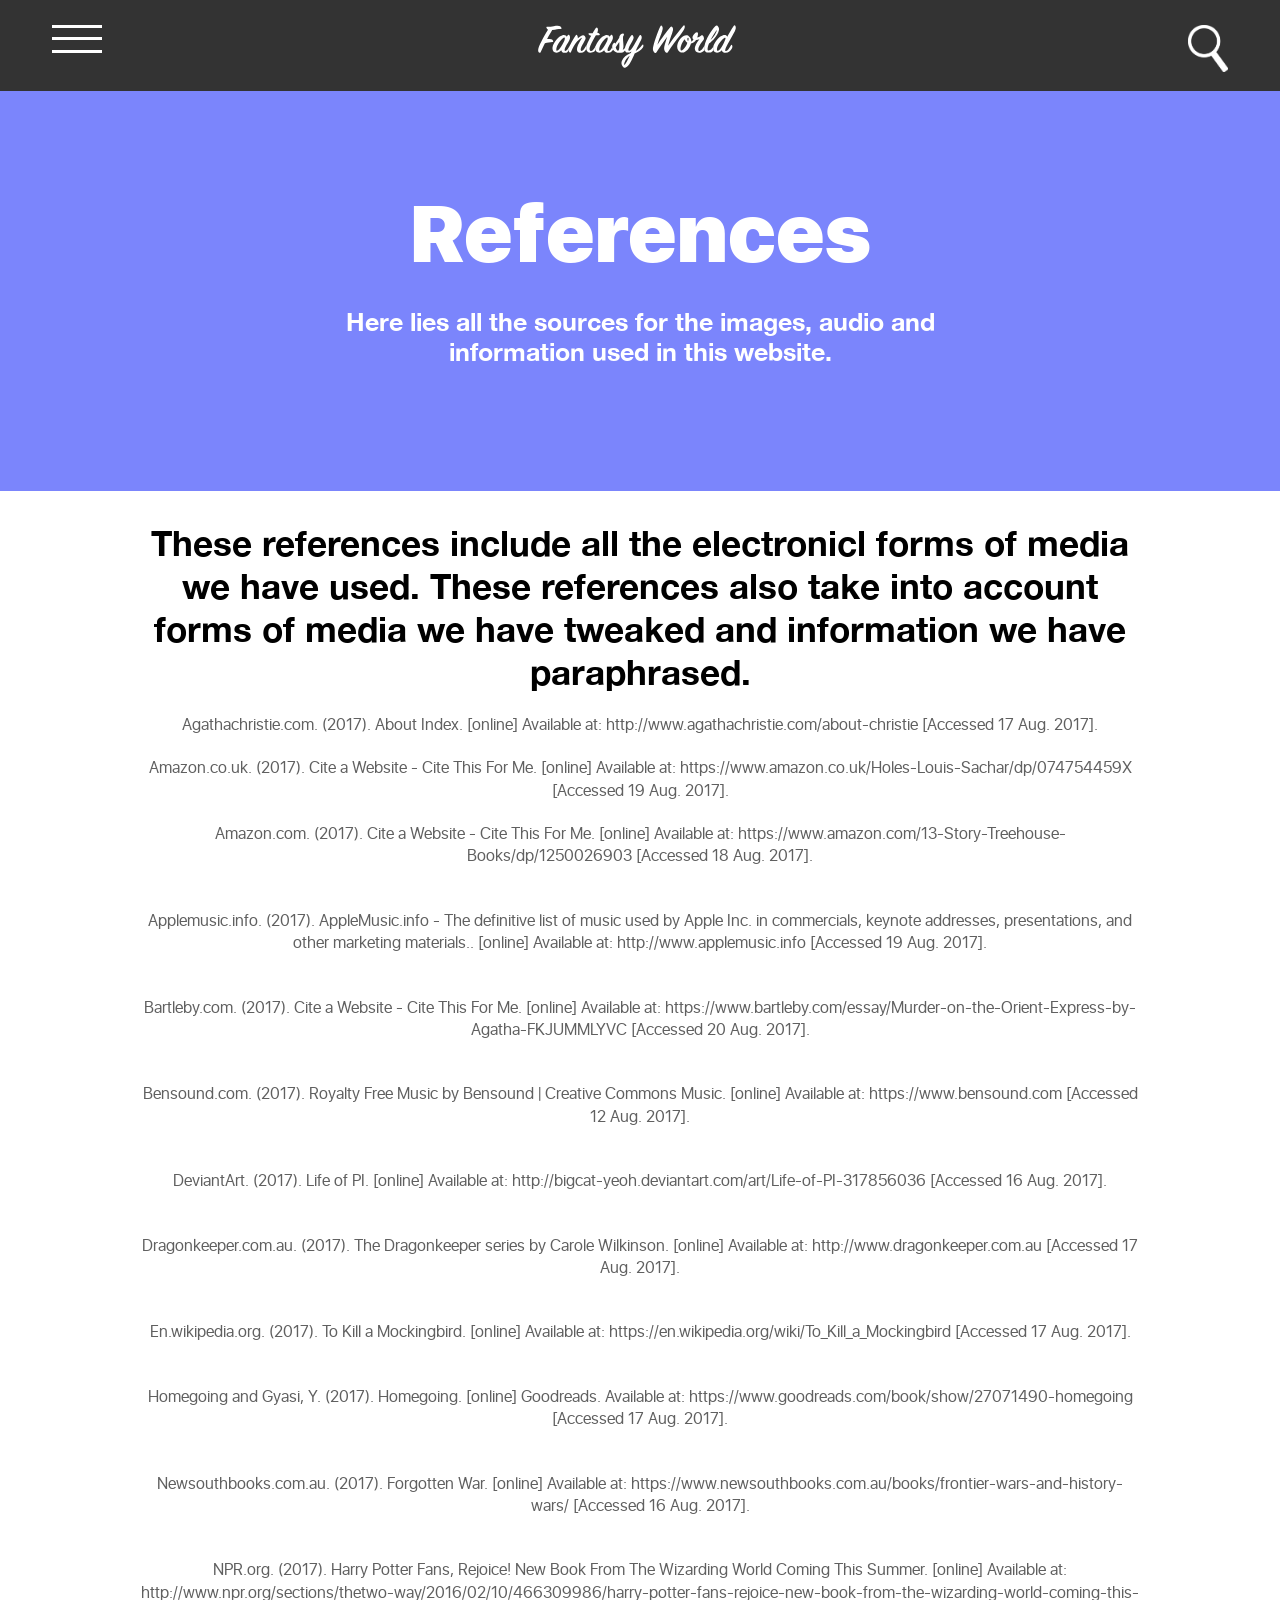
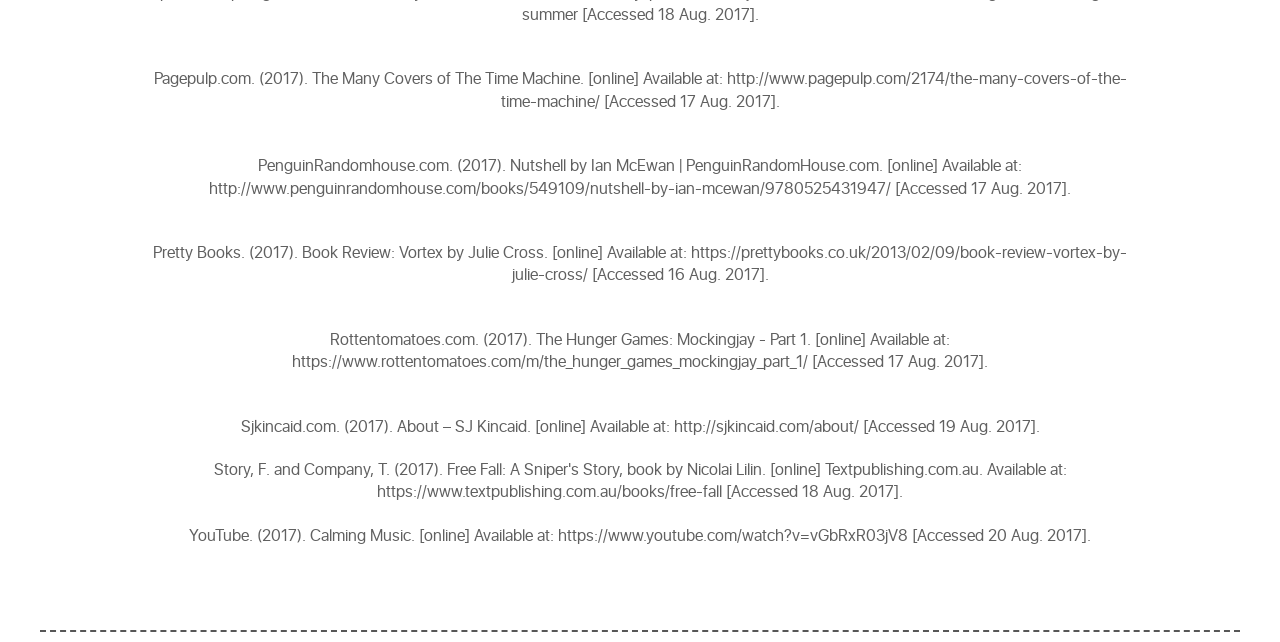
<file: references.html>
<!DOCTYPE html>

<html lang="en">
<head>
	<title>References | Fantasy World</title>
	<meta charset="utf-8">
	<meta content="IE=edge" http-equiv="X-UA-Compatible">
	<meta content="width=device-width, initial-scale=1" name="viewport">
	<!-- Favicon-icon -->
	<link href="images/fev.png" rel="icon" type="image/icon">
	<link href="css/animate.css" rel="stylesheet">
	<link href="css/icons.css" rel="stylesheet">
	<link href="style.css" rel="stylesheet">
	<script src="js/vendor/jquery-1.11.2.min.js" type="text/javascript">
	</script>
	<script src="js/combined.js" type="text/javascript">
	</script>
	<!-- HTML5 shim and Respond.js for IE8 support of HTML5 elements and media queries -->
	<!-- WARNING: Respond.js doesn't work if you view the page via file:// -->
	<!--[if lt IE 9]>
      <script src="https://oss.maxcdn.com/html5shiv/3.7.3/html5shiv.min.js"></script>
      <script src="https://oss.maxcdn.com/respond/1.4.2/respond.min.js"></script>
    <![endif]-->
</head>

<body>
	<header class="headre-menu fix" id="headre">
		<div class="holder">
			<div class="menu-appander" id="nav-icon1">
				<span></span> <span></span> <span></span>
			</div>


			<div class="midl-logo">
				<div class="menu-logo">
					<!--SVG CODE START -->
					 <a href="home.html">
					<div>
						<svg class="white-logo" id="hs-svg-fantasy-world" viewbox=
						"0 0 1400 299.6" x="0px" xmlns="http://www.w3.org/2000/svg" y="0px">
						<path d=
						"M4.6,157.9c8.7-25.5,39-82.5,65.4-124.8c-5.8-3.2-10-8.8-11.4-15.3c-0.9-3.9,0.9-5.7,6.6-5.7 c17.4,0,30.3-1.8,44.7-4.2c10.5-1.8,20.4-3,27.6-3c14.4,0,22.8,6,27,16.2c1.5,3.3,0,6.6-6.3,6.6c-15.3-0.3-30,3-58.8,8.1 c-9.9,16.5-21.6,37.2-35.7,63c5.7-0.9,9.9-1.2,14.4-1.5c17.1-1.2,25.2,5.1,27.9,14.7c1.2,4.2,0.6,6.9-6,7.5 c-13.8,1.2-35.1,3.9-51.6,8.1c-11.1,21.6-19.8,40.2-30.3,62.7c-1.8,3.9-6,4.8-10.2,2.1c-4.2-2.7-6.9-9-6.9-16.2 C1,171.7,2.2,165.4,4.6,157.9z"
						id="f">
						</path>

						<path d=
						"M213.4,177.8c-7.8,16.5-11.3,16.1-24.6,17c-15,1-23.7-7.8-26.1-18.9c-8.7,8.4-22.2,17.7-34.2,17.7 c-17.7,0-27.3-12.9-27.3-30.6c0-12.9,5.4-29.7,16.2-44.7c24-34.5,48.6-48.6,63.9-48.6c10.8,0,17.4,5.4,20.1,13.2l5.7-9.3 c3.6-6,8.7-6.3,12.3-2.1c5.1,6,7.8,19.2,0,34.8c-7.8,16.5-33,49.2-33,69.3c0,4.5,1.2,7.2,4.2,7.2c10.8,0,20.4-15.6,30.3-35.1 M170.8,136.9c11.7-20.4,17.1-35.1,17.1-42.9c0-3.6-0.6-5.7-3.6-5.7c-6,0-26.7,18.9-42,43.5c-9,14.1-14.1,30-14.1,39.6 c0,5.4,1.2,9,4.2,9C142.3,180.4,156.1,162.1,170.8,136.9z"
						id="a">
						</path>

						<path d=
						"M278.8,86.8c0.1,2,0,4-0.3,6c12.9-12,27.3-21.9,38.1-21.9c8.7,0,16.8,10.5,16.8,21.9 c0,6.6-5.4,16.2-15,33c-9.6,15.3-19.8,35.1-19.8,46.2c0,6.3,2.1,10.2,6,10.2c10.2,0,23.5-19.8,34.3-39.9c3-5.7-3,13.1-1.9,18 c0,5.2-0.4,1.3,0.8,8.5c-8.4,16.5-18.5,26-36.5,26c-20.1,0-28.8-10.2-28.8-25.8c0-16.2,13.8-43.8,25.5-62.4 c6.3-9.9,11.1-17.7,9-17.7c-2.7,0-17.4,8.4-33.9,27c-16.5,17.4-30,46.8-42.3,73.8c-2.1,4.8-6,6.6-10.8,1.8 c-4.2-4.2-6.6-9.3-6.6-16.5c0.1-5.3,1.1-10.6,2.7-15.6c5.7-16.8,28.8-58.8,47.4-86.7c3.9-5.7,8.4-5.4,11.4,0 C277.5,76.9,278.8,81.8,278.8,86.8z"
						id="n">
						</path>

						<path d=
						"M402.9,174c-4.2,9-11,19.8-36.2,19.8c-15.9,0-29.7-12.9-29.7-33.6c0-6.6,1.8-15,6-24.9 c6-14.7,17.4-38.4,29.4-60c-9.3-1.2-14.7-4.5-17.1-8.1c-4.2-6.3-1.2-9.3,5.7-9c7.2,0.3,14.4,0.1,21.6-0.6 c9.3-16.2,15.6-26.1,22.5-36c4.5-6.6,8.1-6.3,11.4-0.6c2.1,3.8,3.2,8,3.3,12.3c0,5.4-1.2,12.3-4.8,20.7c9.3,1.2,14.4,6,16.5,9.6 c3,5.4,0.9,9-6.3,8.1c-5.4-0.6-13.2,0-19.8,0.9c-11.4,19.5-28.5,49.2-39,72c-3.6,8.1-5.4,15.9-5.4,22.5c0,9,3,15.3,8.1,15.3 c11.7,0,21.4-11,37.8-41.4"
						id="t_1_">
						</path>

						<path d=
						"M526.2,174c-14.5,17.3-18.8,20.8-37.1,20.8c-15,0-23.7-7.8-26.1-18.9c-8.7,8.4-22.2,17.7-34.2,17.7 c-17.7,0-27.3-12.9-27.3-30.6c0-12.9,5.4-29.7,16.2-44.7c24-34.5,48.6-48.6,63.9-48.6c10.8,0,17.4,5.4,20.1,13.2l5.7-9.3 c3.6-6,8.7-6.3,12.3-2.1c5.1,6,7.8,19.2,0,34.8c-7.8,16.5-33,49.2-33,69.3c0,4.5,1.2,7.2,4.2,7.2c10.8,0,18.6-7.6,28.5-27.1 M471.1,136.9c11.7-20.4,17.1-35.1,17.1-42.9c0-3.6-0.6-5.7-3.6-5.7c-6,0-26.7,18.9-42,43.5c-9,14.1-14.1,30-14.1,39.6 c0,5.4,1.2,9,4.2,9C442.6,180.4,456.4,162.1,471.1,136.9z"
						id="a-2">
						</path>

						<path d=
						"M609.2,178.3c-14.1,16.4-16,14.9-38.5,15.8c-18,0.6-36-4.2-46.2-23.1c-3.4-6.1-5.1-12.9-5.1-19.8 c0-9,3-17.7,9.6-23.4c6-5.1,10.5-3.6,11.4,3.6c9.9-14.1,20.4-29.7,28.2-42.6c1.2-10.8,4.8-17.7,11.7-23.4c4.8-4.2,10.2-6.3,14.7-6.3 c8.1,0,9.9,6.6,0.6,21.9c-0.3,3.6-0.6,8.7-0.6,12.6c0,21.3,3.9,40.8,3.3,57c-0.3,7.5-1.8,15.9-5.1,22.5c12.3-8.4,11.1-3.4,16.5-18.1 M569.5,145.6c0-9.6-0.3-19.2-0.9-27.3c-7.2,11.4-15.6,24.3-24.6,37.2c3.6,14.1,9.9,24.6,16.5,24.6 C566.8,180.1,569.5,165.1,569.5,145.6z"
						id="s">
						</path>

						<path d=
						"M733,160c-12,18.3-31.8,29.4-56.4,39.6c-16.5,39.6-36.9,87.6-63,97.5c-6.9,2.7-13.2,2.7-20.4-6.9 c-4.5-6.3-9-15.3-9-24.9c0.2-4.8,1.1-9.6,2.7-14.1c9.3-25.8,33.6-44.1,62.7-55.8l4.5-10.5c-7.8,5.7-15.6,8.4-24.6,8.4 c-15,0-21.6-11.4-21.6-24c0.1-7.2,1.4-14.3,3.9-21c6.9-18.9,21.6-49.2,40.2-74.7c3.9-5.1,8.4-5.4,11.7-0.6c3,4.2,5.7,9.6,5.7,14.4 c0,7.5-3.6,16.2-10.5,27.3c-10.2,16.2-16.5,28.5-22.2,42.6c-4.2,10.8-6.9,22.8,0.9,22.8c7.8,0,21.3-17.7,36-42.6 c20.1-33.9,28.2-52.2,35.4-63c4.2-5.4,8.1-6,11.4-2.7c4.5,4.5,5.7,9,5.7,15.3c0,6-1.5,12.6-5.4,20.1c-8.7,16.8-24.3,45.9-36.6,74.4 c18.3-11.1,33.9-26.4,43.5-39.9c3.9-5.4,8.4-6,9.6-2.1C738.7,144.4,738.1,152.2,733,160z M610.9,249.4c-7.5,14.1-9.6,26.4-6.6,29.1 c2.1,1.8,8.4-6.9,16.8-21.6c6.3-11.1,13.5-25.8,20.7-42C628.9,223.8,618.3,235.6,610.9,249.4z"
						id="y">
						</path>

						<path d=
						"M884.8,149.5c3.6-16.8,12.3-43.5,20.1-67.5c-24.6,33.3-54.6,76.2-75.3,109.5c-3,4.8-7.8,6.9-13.8,2.1 c-7.8-6.9-11.4-14.1-11.4-24.9c0-5.4,0.9-10.8,2.4-17.7c10.5-44.7,34.5-112.8,49.2-141c4.2-7.5,9.3-7.8,13.2-1.2 c2.7,4.4,4,9.5,3.9,14.7c0,8.4-3.9,21.6-9.9,37.8c-9.9,26.4-15.9,38.7-27,76.2c27.3-42,64.8-92.1,91.2-123.9 c3.3-3.9,8.1-5.4,12.3,0.6c3.6,4.8,5.7,9.3,5.7,15.9c0,5.4-1.5,12.6-5.4,24c-9.3,27.6-17.7,47.7-28.8,90.6 c31.2-48.3,75.6-101.4,104.7-138.3c5.4-6.6,10.5-4.8,11.4,2.1c1.5,10.8-2.1,24.6-32.4,63.6c-23.7,30.6-58.5,75.3-86.1,117.9 c-3.6,5.1-8.1,6.9-13.5,1.8c-7.2-7.2-12.3-15.6-12.3-26.4C883.1,160,883.7,154.7,884.8,149.5z"
						id="w">
						</path>

						<path d=
						"M1165.3,174.9c-8.9,12.7-20.7,19.8-38.1,19.8c-19.2,0-29.7-13.5-29.7-31.2c0-15.3,15.6-42.9,32.7-63.6 c-7.5,3.4-15.5,5.3-23.7,5.7c-8.1,12.6-19.8,21.6-35.7,23.4c-6.9,28.8-35.1,64.2-59.4,64.2c-9.9,0-20.7-3.9-29.1-15 c-5.4-7.6-8.2-16.8-8.1-26.1c0-13.2,4.8-28.2,12.3-42c11.4-20.7,31.2-37.5,49.8-39c10.5-0.6,15.9,2.4,22.5,11.1c1.5,1.8,3,3,4.8,4.8 c6,6.3,9.6,14.1,9.6,30c5.4-2.1,10.5-6.6,15.6-14.7c-5.4-3-7.5-7.2-7.5-12.6c0-15.9,20.1-37.8,30-38.1c6.6,0,9,4.2,9,10.5 c0,6.6-2.4,16.2-5.7,25.2c8.1-2.1,16.8-6.9,25.8-12.9c5.1-3.6,9-4.5,13.2-0.3c5.1,5.7,8.4,12.6,8.4,20.4c-0.2,4.5-2,8.8-5.1,12 c-12.6,14.7-27,34.8-32.4,50.4c-1.5,4.3-2.3,8.9-2.4,13.5c0,7.5,2.4,12.3,6.9,12.3c10.5,0,27.6-18.6,36.6-39 M1003,178 c7.2,0,21.6-12.3,32.7-31.2c4.3-7.1,7.5-14.8,9.6-22.8c-8.9-5-15.3-13.5-17.7-23.4c-6.7,6.9-12.5,14.5-17.4,22.8 c-7.5,14.1-12.6,31.2-12.6,42C997.6,172.9,999.4,178,1003,178z M1054.6,96.1c0-4.5-2.4-6.3-4.5-6.3c-1.8,0-4.5,2.4-4.5,7.2 c0,5.4,1.5,13.2,4.8,17.1C1052.9,108.4,1054.3,102.3,1054.6,96.1z"
						id="or">
						</path>

						<path d=
						"M1228,176.2c-6.5,5.9-9.6,17-34.8,17c-18.3,0-29.7-10.5-29.7-31.2c0-5.8,0.7-11.5,2.1-17.1 c11.7-49.8,45.6-105.3,75-136.2c5.7-5.7,11.1-7.5,16.8-2.1c6.3,5.5,9.9,13.5,9.9,21.9c0.1,4.3-0.5,8.5-1.8,12.6 c-9.3,35.7-42,71.1-68.4,88.8c-6,15.3-9.9,28.8-9.9,39.3c0,7.2,3.6,10.4,7.4,9.5c15.9-4,17.8-6.8,31.3-23.9 M1231.3,64.9 c-7.8,13.2-21,35.7-23.1,40.8c11.6-11.4,21.7-24.2,30-38.1c10.2-17.1,14.1-30.3,12.3-31.5C1249.3,35.5,1241.5,47.2,1231.3,64.9 L1231.3,64.9z"
						id="l">
						</path>

						<path d=
						"M1315.9,157c-3.6,7.8-5.4,14.4-5.4,19.2c0,4.5,1.2,6.6,3.9,6.6c10.5,0,25.2-19.8,35.4-39.6 c3-5.7,6.9-5.4,9.6,0c1.5,2.7,2.7,11.1-1.2,19.5c-8.1,16.2-26.7,31.8-44.1,31.8c-14.7,0-24.6-5.1-27-18.3 c-9.3,9.6-21,17.4-34.2,17.4c-17.4,0-27-12.9-27-30.6c0-12.6,5.4-29.1,15.9-44.4c23.4-33.9,48.3-48,63.9-48c10.2,0,16.8,4.2,19.2,12 c15-28.2,34.5-62.1,44.4-76.2c5.4-7.5,9.6-6.9,12.6,0.3c1.7,3.7,2.6,7.7,2.7,11.7c0,8.1-3.9,19.8-11.7,33.9 C1355.5,85.3,1330,127.3,1315.9,157z M1310.5,88.9c-8.4-0.3-28.2,18-44.1,43.2c-9,14.1-13.8,29.1-13.8,39c0,5.4,1.2,9.3,4.5,9.3 c9.6,0,24-16.8,37.5-42.9C1310.8,106.6,1316.2,89.2,1310.5,88.9z"
						id="d">
						</path></svg>
					</div></a> <!--SVG CODE END -->
				</div>
			</div>


			<div class="serach">
				<div class="search-icon"><img alt="Search" src=
				"images/home/menu-search-icon.png">
				</div>


				<div class="search-box">
					<div class="src-cros"><img alt="" class="src-hidden" src=
					"images/home/x.png">
					</div>


					<div class="src-form">
						<form>
							<input class="fld" name="search" placeholder="Search..." type="text">
						</form>
					</div>
				</div>
			</div>
		</div>
	</header>
	<!-- header area end -->
	<!-- menu area start -->


	<div class="mega-menu">
		<div class="menu-area">
			<div class="menu">
				<ul>
					<li>
						<div class="src-form">
							<form>
								<input class="fld" name="search" placeholder="Search..." type="text">
							</form>
						</div>
					</li>


					<li>
						<a href="home.html">
						<div class="menu-img"><img alt="Home" src=
						"images/menu/menu-home-icon.png">
						</div>


						<div class="menu-text">
							Home
						</div></a>
					</li>


					<li>
						<a href="about-us.html">
						<div class="menu-img"><img alt="Home" src=
						"images/menu/menu-about-icon.png">
						</div>


						<div class="menu-text" id="active">
							About Us
						</div></a>
					</li>


					<li>
						<div class="book">
							<ul>
								<li>
									<a href="book-village.html">
									<div class="menu-img book-city"><img alt="Home" src=
									"images/menu/menu-book-village-icon.png">
									</div>


									<div class="menu-text">
										Book Village
									</div></a>
								</li>


								<li>
									<a href="article.html">
									<div class="city-img"><img alt="Book" src=
									"images/menu/menu-book-icon-white.png">
									</div>


									<div class="city-text">
										1
									</div></a>
								</li>


								<li>
									<a href="article-2.html">
									<div class="city-img"><img alt="Book" src=
									"images/menu/menu-book-icon-white.png">
									</div>


									<div class="city-text">
										2
									</div></a>
								</li>


								<li>
									<a href="article-3.html">
									<div class="city-img"><img alt="Book" src=
									"images/menu/menu-book-icon-white.png">
									</div>


									<div class="city-text">
										3
									</div></a>
								</li>
							</ul>
						</div>
					</li>


					<li>
						<a href="#">
						<div class="date-menu">
							<div class="date">
								<p>2018</p>
							</div>


							<div class="city menu-text">
								<p>Rhyme Town</p>
							</div>
						</div></a>
					</li>


					<li>
						<a href="#">
						<div class="date-menu">
							<div class="date">
								<p>2019</p>
							</div>


							<div class="city menu-text">
								<p>Fantasy City</p>
							</div>
						</div></a>
					</li>
				</ul>
			</div>


			<div class="menu-visit">
				<div class="holder">
					<div class="visit-img">
						<a href="https://www.dymocks.com.au" target="_blank"><img alt=
						"dymocks-image" src="images/menu/menu-dymocks-logo.png"></a>
					</div>


					<div class="visit-text">
						<p>The best place to buy books.</p>
					</div>


					<div class="menu-visit-btn">
						<a href="https://www.dymocks.com.au" target="_blank">Visit</a>
					</div>
				</div>
			</div>
		</div>
	</div>


	<section class="references-area fix" id="book-banner">
		<div class="bookb-content">
			<div class="content-block">
				<h2>References</h2>


				<p style="line-height: normal">Here lies all the sources for the images,
				audio and information used in this website.</p>
			</div>
		</div>
	</section>


	<section class="summary-area fix" id="sumary">
		<div class="holder sp">
			<div class="summary art-text fix">
				<br>


				<center>
					<h2 id="hero-sentence-main" style="line-height: normal;"><b>These
					references include all the electronicl forms of media we have used. These
					references also take into account forms of media we have tweaked and
					information we have paraphrased.</b><br>
					</h2>


					<p>Agathachristie.com. (2017).&nbsp;About Index. [online] Available at:
					http://www.agathachristie.com/about-christie [Accessed 17 Aug. 2017].</p>
					<br>


					<p>Amazon.co.uk. (2017).&nbsp;Cite a Website - Cite This For Me. [online]
					Available at: https://www.amazon.co.uk/Holes-Louis-Sachar/dp/074754459X
					[Accessed 19 Aug. 2017].</p>
					<br>


					<p>Amazon.com. (2017).&nbsp;Cite a Website - Cite This For Me. [online]
					Available at:
					https://www.amazon.com/13-Story-Treehouse-Books/dp/1250026903 [Accessed 18
					Aug. 2017].</p>
					<br>
					<br>


					<p>Applemusic.info. (2017).&nbsp;AppleMusic.info - The definitive list of
					music used by Apple Inc. in commercials, keynote addresses, presentations,
					and other marketing materials.. [online] Available at:
					http://www.applemusic.info [Accessed 19 Aug. 2017].</p>
					<br>
					<br>


					<p>Bartleby.com. (2017).&nbsp;Cite a Website - Cite This For Me. [online]
					Available at:
					https://www.bartleby.com/essay/Murder-on-the-Orient-Express-by-Agatha-FKJUMMLYVC
					[Accessed 20 Aug. 2017].</p>
					<br>
					<br>


					<p>Bensound.com. (2017).&nbsp;Royalty Free Music by Bensound | Creative
					Commons Music. [online] Available at: https://www.bensound.com [Accessed
					12 Aug. 2017].</p>
					<br>
					<br>


					<p>DeviantArt. (2017).&nbsp;Life of PI. [online] Available at:
					http://bigcat-yeoh.deviantart.com/art/Life-of-PI-317856036 [Accessed 16
					Aug. 2017].</p>
					<br>
					<br>


					<p>Dragonkeeper.com.au. (2017).&nbsp;The Dragonkeeper series by Carole
					Wilkinson. [online] Available at: http://www.dragonkeeper.com.au [Accessed
					17 Aug. 2017].</p>
					<br>
					<br>


					<p>En.wikipedia.org. (2017).&nbsp;To Kill a Mockingbird. [online]
					Available at: https://en.wikipedia.org/wiki/To_Kill_a_Mockingbird
					[Accessed 17 Aug. 2017].</p>
					<br>
					<br>


					<p>Homegoing and Gyasi, Y. (2017).&nbsp;Homegoing. [online] Goodreads.
					Available at: https://www.goodreads.com/book/show/27071490-homegoing
					[Accessed 17 Aug. 2017].</p>
					<br>
					<br>


					<p>Newsouthbooks.com.au. (2017).&nbsp;Forgotten War. [online] Available
					at: https://www.newsouthbooks.com.au/books/frontier-wars-and-history-wars/
					[Accessed 16 Aug. 2017].</p>
					<br>
					<br>


					<p>NPR.org. (2017).&nbsp;Harry Potter Fans, Rejoice! New Book From The
					Wizarding World Coming This Summer. [online] Available at:
					http://www.npr.org/sections/thetwo-way/2016/02/10/466309986/harry-potter-fans-rejoice-new-book-from-the-wizarding-world-coming-this-summer
					[Accessed 18 Aug. 2017].</p>
					<br>
					<br>


					<p>Pagepulp.com. (2017).&nbsp;The Many Covers of The Time Machine.
					[online] Available at:
					http://www.pagepulp.com/2174/the-many-covers-of-the-time-machine/
					[Accessed 17 Aug. 2017].</p>
					<br>
					<br>


					<p>PenguinRandomhouse.com. (2017).&nbsp;Nutshell by Ian McEwan |
					PenguinRandomHouse.com. [online] Available at:
					http://www.penguinrandomhouse.com/books/549109/nutshell-by-ian-mcewan/9780525431947/
					[Accessed 17 Aug. 2017].</p>
					<br>
					<br>


					<p>Pretty Books. (2017).&nbsp;Book Review: Vortex by Julie Cross. [online]
					Available at:
					https://prettybooks.co.uk/2013/02/09/book-review-vortex-by-julie-cross/
					[Accessed 16 Aug. 2017].</p>
					<br>
					<br>


					<p>Rottentomatoes.com. (2017).&nbsp;The Hunger Games: Mockingjay - Part 1.
					[online] Available at:
					https://www.rottentomatoes.com/m/the_hunger_games_mockingjay_part_1/
					[Accessed 17 Aug. 2017].</p>
					<br>
					<br>


					<p>Sjkincaid.com. (2017).&nbsp;About – SJ Kincaid. [online] Available at:
					http://sjkincaid.com/about/ [Accessed 19 Aug. 2017].</p>
					<br>


					<p>Story, F. and Company, T. (2017).&nbsp;Free Fall: A Sniper's Story,
					book by Nicolai Lilin. [online] Textpublishing.com.au. Available at:
					https://www.textpublishing.com.au/books/free-fall [Accessed 18 Aug.
					2017].</p>
					<br>


					<p>YouTube. (2017).&nbsp;Calming Music. [online] Available at:
					https://www.youtube.com/watch?v=vGbRxR03jV8 [Accessed 20 Aug. 2017].</p>
					<br>
					<br>


					<p>
					</p>
					<br>
				</center>
			</div>
		</div>
	</section>
</body>
</html>
</file>
<file: style.css>
/*! STYLESHEET START - PROJECT: FANTASY WORLD by Himanshu Singh (hs)*/


/* 

  CONTENT OF STYLESHEET
    - General CSS
        - Fonts
        - Navigation Styles
        - Button Styles
        - Normal CSS
        - Javascript Animation Keyframes
    - Page Specific CSS
        - Menu Design
        - Landing Page
        - Home Page 
        - About Us Page
        - Book Village Home Page
            - Book Review 1
            - Book Review 2
            - Book Review 3

Enjoy,
  _   _  _                                _            
 | | | |(_) _ __ ___    __ _  _ __   ___ | |__   _   _ 
 | |_| || || '_ ` _ \  / _` || '_ \ / __|| '_ \ | | | |
 |  _  || || | | | | || (_| || | | |\__ \| | | || |_| |
 |_| |_||_||_| |_| |_| \__,_||_| |_||___/|_| |_| \__,_|

                                            Made with :)

                                          
/*==========================================
Fonts
============================================*/

@font-face {
	font-family: 'hs-font-black';
	src: url('fonts/hs-font-black.woff2') format('woff2'), url('fonts/hs-font-black.woff') format('woff');
	font-weight: 900;
	font-style: normal;
}

@font-face {
	font-family: 'hs-font';
	src: url('fonts/hs-font-regular.woff2') format('woff2'), url('fonts/hs-font-regular.woff') format('woff');
	font-weight: normal;
	font-style: normal;
}

@font-face {
	font-family: 'hs-inline';
	src: url('fonts/hs-font-inline.woff2') format('woff2'), url('fonts/hs-font-inline.woff') format('woff');
	font-weight: normal;
	font-style: normal;
}

@font-face {
	font-family: 'hs-typography';
	src: url('fonts/hs-logo-typography.woff2') format('woff2'), url('fonts/hs-logo-typography.woff') format('woff');
	font-weight: normal;
	font-style: normal;
}

@font-face {
	font-family: 'hs-font-bold';
	src: url('fonts/hs-font-bold.woff') format('woff');
	font-weight: normal;
	font-style: normal;
}

@font-face {
	font-family: 'hs-font-light';
	src: url('fonts/hs-font-light.woff') format('woff');
	font-weight: normal;
	font-style: normal;
}

@font-face {
	font-family: 'hs-font-medium';
	src: url('fonts/hs-font-medium.woff') format('woff');
	font-weight: normal;
	font-style: normal;
}


/*==========================================
Reset CSS
============================================*/

a, a:visited, a:hover {
	text-decoration: none !important;
	transition: 0.8s;
	outline-style: none;
}

p {
	font-size: 16px;
	line-height: 22.4px;
	color: #606060;
}

ul {
	padding: 0px;
	list-style: none;
	margin: 0px;
}

marquee:hover {
	text-decoration: none;
	transform: scale(1.2);
    color: #000000;
}

marquee{
    color: #000000;
}
html, body {
	width: 100%;
	height: 100%;
	margin: 0px;
	padding: 0px;
	font-family: "hs-font";
}

body {
	font-family: "hs-font";
	box-sizing: border-box;
	margin: 0px;
	padding: 0px;
	font-size: 14px;
}

img {
	max-width: 100%;
}

.holder {
	width: 100%;
	max-width: 1200px;
	padding: 0px 12px;
	display: block;
	overflow: hidden;
	margin: 0 auto;
}

.fix {
	position: relative;
}

.fix::after {
	clear: both;
	content: "";
	display: table;
}

div {
	box-sizing: border-box;
}

#active {
	border-bottom: solid #ffffff 5px;
	padding-bottom: 2px;
}


/*--some common CSS--*/

.dis-flex {
	display: flex;
	width: 100%;
}

.section-title.pink-bg {
	width: 100%;
}

.section-title>.holder>h2 {
	color: #ffffff;
	font-family: hs-font-bold;
	font-size: 60px;
	line-height: 90px;
	margin: 0;
	text-align: center;
}

.pink-bg {
	background-color: #ef5fa7;
}

.blue-bg {
	background-color: #00A2FF;
}

.orange-bg {
	background-color: #FF9000;
}

.yellow-bg {
	background-color: #F8BA00;
}


/*==========================================
Main CSS
============================================*/


/*==========================================
Menu CSS
============================================*/

.mega-menu {
	background: rgba(89, 89, 89, 0.97) none repeat scroll 0 0;
	display: block;
	height: 100%;
	left: -200%;
	opacity: 0;
	overflow-y: scroll;
	padding-top: 60px;
	position: fixed;
	top: 0;
	transition: all 0.8s ease 0s;
	visibility: hidden;
	width: 100%;
	z-index: 9999999;
}

.menupop {
	left: 0;
	visibility: visible;
	opacity: 1;
}

.menu-cross {
	cursor: pointer;
	display: inline-block;
	margin: 20px 20px 20px 65px;
	width: 45px;
}

.menu {
	text-align: center;
}

.menu>ul {
	display: block;
}

.menu>ul>li {
	margin-top: 50px;
}

.menu>ul>li:nth-child(1) {
	margin: 0px;
}

.menu>ul>li:nth-child(2) {
	margin-top: 28px;
}

.menu a {
	display: inline-block;
}

.menu a:hover {
	transform: scale(1.2);
}

.menu-img>img {
	max-width: 35px;
}

.menu-img.book-city>img {
	max-width: 53px;
}

.menu-text, .menu-text>p {
	color: #ffffff;
	font-family: hs-font-bold;
	font-size: 25px;
	line-height: 20px;
	transition: 0.5s;
	margin: 0px;
}

.book>ul {
	display: inline-block;
}

.book li {
	display: inline;
	float: left;
	max-width: 300px;
	min-width: 190px;
	width: 25%;
}

.city-img {
	max-width: 32px;
}

.city-text {
	color: #ffffff;
	font-family: hs-font-bold;
	font-size: 30px;
	transition: 0.5s;
}

.book a:hover .city-text {
	transform: scale(1.2);
}

.date>p {
	color: #ffffff;
	font-family: hs-font-bold;
	font-size: 26px;
	margin: 0;
}

.date {
	border: 1px solid #ffffff;
	border-radius: 8px;
	display: inline-block;
	margin-bottom: 10px;
	padding: 10px 46px;
}

.date-menu {
	display: block;
	transition: all 0.5s ease 0s;
}

.menu-visit {
	background: #efefef none repeat scroll 0 0;
	margin: 50px 0;
	padding: 10px 0;
	width: 100%;
}

.visit-img {
	float: left;
	padding: 0 20px;
	width: 15%;
}

.visit-img>a {
	display: inline-block;
}

.visit-text {
	float: left;
	padding: 0 20px;
	width: 65%;
}

.menu-visit-btn a {
	border: 1px solid #606060;
	border-radius: 8px;
	display: block;
	font-family: hs-font-bold;
	font-size: 27px;
	line-height: 29px;
	margin: 0 0 0 35px;
	padding: 10px 0;
	text-align: center;
	transition: all 0.8s ease 0s;
	width: 161px;
	color: #000000;
}

.menu-visit-btn a:hover {
	background: #000000;
	color: #ffffff;
}

.visit-text>p {
	color: #000000;
	font-family: hs-font-bold;
	font-size: 40px;
	line-height: 74px;
	display: flex;
	align-content: center;
	justify-content: center;
}

.menu-visit-btn {
	float: left;
	margin-top: 14px;
	width: 20%;
}


/* nav menu icon */

* {
	margin: 0;
	padding: 0;
}


/* Icon 1 */

#nav-icon1 {
	cursor: pointer;
	display: inline-block;
	height: 32px;
	position: relative;
	transform: rotate(0deg);
	transition: all 0.5s ease-in-out 0s;
	width: 50px;
}

#nav-icon1 span, #nav-icon3 span, #nav-icon4 span {
	display: block;
	position: absolute;
	height: 3px;
	width: 100%;
	background: #ffffff;
	opacity: 1;
	left: 0;
	-webkit-transform: rotate(0deg);
	-moz-transform: rotate(0deg);
	-o-transform: rotate(0deg);
	transform: rotate(0deg);
	-webkit-transition: .25s ease-in-out;
	-moz-transition: .25s ease-in-out;
	-o-transition: .25s ease-in-out;
	transition: .25s ease-in-out;
}

#nav-icon1 span:nth-child(1) {
	top: 0px;
}

#nav-icon1 span:nth-child(2) {
	top: 12px;
}

#nav-icon1 span:nth-child(3) {
	top: 25px;
}

#nav-icon1.open span:nth-child(1) {
	top: 18px;
	-webkit-transform: rotate(135deg);
	-moz-transform: rotate(135deg);
	-o-transform: rotate(135deg);
	transform: rotate(135deg);
}

#nav-icon1.open span:nth-child(2) {
	opacity: 0;
	left: -60px;
}

#nav-icon1.open span:nth-child(3) {
	top: 18px;
	-webkit-transform: rotate(-135deg);
	-moz-transform: rotate(-135deg);
	-o-transform: rotate(-135deg);
	transform: rotate(-135deg);
}


/* all page header menu css*/

.headre-menu {
	background: #333333 none repeat scroll 0 0;
	padding: 25px 0 13px;
}

.midl-logo {
	float: left;
	height: 100%;
	margin: 0 auto;
	width: calc(100% - 105px);
}

.menu-logo {
	margin: 0 auto;
	width: 200px;
}


/*==========================================
Home Page CSS
============================================*/


/* header area css */

.header-area {
	background: -moz-linear-gradient(210deg, rgba(136, 250, 78, 1) 0%, rgba(86, 193, 255, 1) 100%);
	background: -webkit-gradient(linear, left bottom, right top, color-stop(0%, rgba(86, 193, 255, 1)), color-stop(100%, rgba(136, 250, 78, 1)));
	background: -webkit-linear-gradient(210deg, rgba(136, 250, 78, 1) 0%, rgba(86, 193, 255, 1) 100%);
	background: -o-linear-gradient(210deg, rgba(136, 250, 78, 1) 0%, rgba(86, 193, 255, 1) 100%);
	background: -ms-linear-gradient(210deg, rgba(136, 250, 78, 1) 0%, rgba(86, 193, 255, 1) 100%);
	background: linear-gradient(240deg, rgba(136, 250, 78, 1) 0%, rgba(86, 193, 255, 1) 100%);
}

.header-top {
	display: inline-block;
	padding-top: 20px;
	width: 100%;
}

.menu-appander {
	cursor: pointer;
	display: inline-block;
	float: left;
	position: relative;
	z-index: 2147483647;
}

.serach {
	display: inline-block;
	float: right;
	cursor: pointer;
}

.search-icon>img {
	max-width: 40px;
}

.header-content {
	padding-bottom: 50px;
}

.home-welcome {
	margin-top: 35px;
	text-align: center;
}

.home-welcome>h2 {
	color: #fff;
	font-family: "hs-font-black";
	font-size: 60px;
	font-weight: bold;
	margin: 0;
}

.home-logo {
	margin: 25px auto 0;
	width: 80%;
}

.white-logo path {
	fill: #fff;
}

.logo-title {
	margin-top: 25px;
	text-align: center;
}

.logo-title>h3 {
	color: #ffffff;
	font-family: "hs-font-medium";
	font-size: 36px;
	margin: 0;
}

.search-box {
	background: rgb(59, 59, 59) none repeat scroll 0 0;
	left: 0;
	margin-left: 0;
	min-height: 150px;
	min-width: 100%;
	padding: 33px;
	position: absolute;
	text-align: center;
	top: 0;
	visibility: hidden;
	opacity: 0;
	top: -200%;
	transition: 0.8s;
	z-index: 999;
}

.srcpop {
	top: 0;
	visibility: visible;
	opacity: 1;
}

.src-hidden {
	width: 30px;
}

.src-form input {
	border: 1px solid #fff;
	border-radius: 8px;
	font-family: hs-font-light;
	height: 45px;
	padding: 0 10px;
	width: 300px;
}

.src-cros {
	text-align: right;
	padding-right: 8vw;
}

.src-cros i {
	color: #ffffff;
	font-size: 60px;
	font-weight: 900;
}


/* whats new area start */

.new-area.fix {
	background: #949494 none repeat scroll 0 0;
	padding: 10px 0;
}

.single-new {
	display: inline;
	float: left;
	width: 33.33%;
}

.single-new:nth-child(3) {
	text-align: center;
}

.single-new>h3 {
	color: #ffffff;
	font-family: "hs-font-light";
	font-size: 21px;
	font-weight: normal;
	margin-bottom: 0;
	margin-right: 0;
	margin-top: 0;
	text-align: center;
}

.new {
	font-family: "hs-font-black" !important;
}

.single-new a {
	font-family: "hs-font-black" !important;
	color: #ffffff;
	position: relative;
}

.underline {
	position: relative;
}

.underline::after {
	background: #ffffff none repeat scroll 0 0;
	bottom: 7px;
	content: "";
	height: 1px;
	left: 0;
	position: absolute;
	width: 100%;
	transition: 0.8s
}

.underline:hover::after {
	background: transparent;
	display: none;
}


/* about us area start */

.section.about-usarea {
	padding-top: 50px;
}

.about-img {
	background: rgba(0, 0, 0, 0) url("images/home/home-hand-image.png") no-repeat scroll center bottom / auto 100%;
	width: 40%;
}

.about-img {
	width: 45%;
}

.about-content {
	padding: 46px 0 58px 14px;
	width: 60%;
}

.about-content>h3 {
	color: #606060;
	font-family: "hs-font-bold";
	font-size: 50px;
	margin-bottom: 35px;
	margin-top: 0;
	text-transform: capitalize;
}

.about-content>p {
	font-size: 23px;
	line-height: 32px;
	margin-bottom: 32px;
}

.about-content>a {
	color: #606060;
	font-size: 20px;
	line-height: 0;
}

.about-content>a:hover {
	color: #9a9a9a;
	text-decoration: underline;
}

.about-content>.underline::after {
	background: #606060;
}

.right-arrow {
	display: none;
}

a:hover+.right-arrow {
	display: block;
}


/* inside area start */

.inside-area.fix {
	padding-bottom: 50px;
}

.arow-down {
	margin-right: 24px;
	max-width: 37px;
}

.single-inside {
	align-items: center;
	display: flex;
	justify-content: center;
	margin-top: 100px;
	width: 100%;
}

.single-inside:nth-child(1) {
	margin-top: 50px;
}

.inside-image {
	float: left;
	padding-top: 65px;
	text-align: center;
	width: 40%;
}

.inside-article {
	float: left;
	width: 60%;
}

.inside-article>h2 {
	color: #606060;
	font-family: "hs-font-black";
	font-size: 80px;
	margin: 0;
}

.inside-article>h3 {
	color: #1ca4fc;
	font-size: 15px;
	margin-bottom: 15px;
}

.inside-article img {
	margin-bottom: -20px;
	max-width: 500px;
}

.inside-article>p {
	font-size: 23px;
	line-height: 32px;
	margin-bottom: 26px;
	margin-top: -10px;
	max-width: 600px;
}

.inside-image>img {
	max-width: 300px;
}

.art-btn, .art-btn-2 {
	border-radius: 8px;
	color: #ffffff;
	display: block;
	font-family: hs-font-bold;
	font-size: 20px;
	height: 45px;
	line-height: 45px;
	text-align: center;
	text-transform: capitalize;
	width: 200px;
}

.art-btn:hover {
	transform: scale(1.1)
}

.art-btn-2:hover {
	transform: scale(0.96)
}

#shrink-hover:hover {
	background-color: rgb(100, 100, 100);
}


/* get-in-touch start */

.contact-area {
	padding: 50px 0;
}

.contact-title {
	margin: 0 auto;
	max-width: 605px;
	text-align: center;
}

.contact-title>p {
	font-size: 30px;
	line-height: 39px;
	margin: 0;
}

.full-adress {
	display: flex;
	margin-top: 60px;
}

.media, .message {
	float: left;
	width: 50%;
}

.single-midea {
	margin-top: 8px;
	padding-right: 20px;
}

.single-midea>a {
	border: 1px solid #b5b5b5;
	border-radius: 12px;
	box-sizing: border-box;
	display: inline-block;
	padding: 10px 20px;
	width: 100%;
}

.single-midea>a:hover {
	box-shadow: 0px 0px 10px 0px rgba(0, 0, 0, 0.35);
	transform: scale(1.02)
}

.media-name {
	float: left;
	width: 60%;
}

.media-img {
	float: left;
	padding-left: 40px;
	width: 40%;
}

.media-img>img {
	max-width: 55px;
}

.media-name>p {
	font-family: hs-font-bold;
	font-size: 37px;
	line-height: 60px;
	margin: 0;
	transition: 0.5s;
}

.message {
	padding: 10px 15px 10px 45px;
}

.infld {
	display: inline-flex;
	margin-top: 20px;
	width: 100%;
}

.fld {
	border: 1px solid #b5b5b5 !important;
	border-radius: 8px !important;
	color: #3e3e3e;
	font-family: "hs-font-light" !important;
	font-size: 16px !important;
	height: 40px;
	padding: 3px 20px;
	width: 100%;
}

.infld>textarea {
	border: 1px solid #b5b5b5;
	border-radius: 8px;
	min-height: 75px;
	padding: 20px;
	width: 100%;
	border-radius: 8px;
	color: #3e3e3e;
	font-family: "hs-font-light";
	font-size: 18px;
}

input::placeholder, textarea::placeholder {
	color: #5e5e5e;
	font-size: 16px;
	font-weight: bold;
}

.submit-btn {
	margin-top: 20px;
	text-align: center;
}

textarea:focus, input:focus, input[type]:focus, .uneditable-input:focus, select:focus {
	border-color: rgba(0, 0, 0, 0.2);
	box-shadow: 0px 0px 8px 0px rgba(0, 0, 0, 0.1);
	border: 1px solid grey;
	border-radius: 8px;
}

.submit-btn>button {
	background: transparent none repeat scroll 0 0;
	border: 1px solid #b5b5b5;
	border-radius: 8px;
	cursor: pointer;
	font-family: hs-font-bold;
	font-size: 25px;
	height: 50px;
	transition: all 0.5s ease 0s;
	width: 200px;
}

.submit-btn span {
	font-size: 24px;
	margin-left: 22px;
}

.submit-btn>button:hover:after {
	content: " \f0a9";
	font-family: 'FontAwesome';
	margin: 10px;
	font-size: inherit;
}

.submit-btn>button:focus, .submit-btn>button:visited {
	outline-style: none;
	outline: none;
}


/* partner logo area start */

.partners-logo {
	padding: 50px 0;
}

.mdm-holder {
	max-width: 800px;
}

.single-logo {
	border-bottom: 1px solid #b5b5b5;
	border-left: 1px solid #b5b5b5;
	display: inline-block;
	float: left;
	min-height: 150px;
	padding: 10px;
	text-align: center;
	width: 33.33%;
}

.single-logo:nth-child(1), .single-logo:nth-child(3n+1) {
	border-left-color: transparent;
}

.single-logo:nth-last-child(-n+3) {
	border-bottom-color: transparent;
}

.single-logo>a {
	display: block;
	height: 12vh;
	width: auto;
}

.single-logo img {
	height: 12vh;
	width: auto;
}

.partners-logo img:hover {
	transform: scale(1.1);
}


/* footer area start >*/

footer {
	background: #000000 none repeat scroll 0 0;
	padding: 50px 0;
}

.copyright {
	padding: 0 12px;
	text-align: center;
}

.copyright>p {
	color: #ffffff;
	font-family: hs-font-bold;
	font-size: 25px;
	margin: 0;
}

.copyright a {
	color: #ffffff;
}


/*==========================================
About Us Page CSS
============================================*/


/* about-us-banner css */

.about-banner-area {
	background: #ff8985 none repeat scroll 0 0;
	height: auto;
	padding-top: 30px;
}

.about-bannr-content {
	height: auto;
	min-height: 370px;
	width: 70%;
}

.hand-image {
	background: rgba(0, 0, 0, 0) url("images/about-us/about-hand-light-bulb-icon.png") no-repeat scroll right bottom / 76% auto;
	width: 30%;
}

.abot-table {
	display: block;
	height: 100%;
	padding: 20px;
	position: relative;
	width: 100%;
}

.about-cell {
	display: inline-block;
	left: 88px;
	position: absolute;
	top: 50%;
	transform: translate(0px, -50%);
	z-index: 999999;
}

.about-cell>h2 {
	color: #ffffff;
	font-family: "hs-font-black";
	font-size: 88px;
	line-height: 94px;
	margin: 0;
}

.about-cell>p {
	color: #ffffff;
	font-family: hs-font-bold;
	font-size: 29px;
	line-height: 42px;
	margin: 0;
}


/* mission-area  caa */

.mission-area {
	padding: 30px 0;
}

.about-same h2 {
	color: #565b77;
	font-family: hs-font-bold;
	font-size: 50px;
	margin: 0;
}

.about-same>p {
	color: #797d94;
	font-family: hs-font-light;
	font-size: 22px;
	line-height: 32px;
	margin: 28px 0 0;
}

.about-same>p:nth-child(2) {
	margin-top: 0px;
}

.who-text {
	margin-top: 50px;
}

.color-heading {
	border-bottom: 2px solid #E9E8E8;
	border-top: 2px solid #E9E8E8;
	margin-top: 60px;
}

.color-title {
	text-align: center;
	padding: 10px 0px;
}

.color-title>h2 {
	margin: 10px 0;
	color: #FF71C3;
}

.color-title>h2:nth-child(2) {
	color: #59C1FF;
}

.color-title>h2:nth-child(3) {
	color: #FF9000;
}

.what-do-area.fix {
	padding: 10px 0 60px;
}

.about-same span {
	color: #565b77 !important;
	font-family: hs-font-bold;
}

.about-same span a {
	color: #797d94;
	font-family: hs-font-light;
}

.about-same span a:hover {
	color: grey;
}

.about-same span>.underline::after {
	background: #797d94 none repeat scroll 0 0;
	bottom: -3px;
}


/*==========================================
Article Page CSS
============================================*/

.vlg-title {
	padding: 12px 0;
}

.title>h2 {
	color: #000000;
	font-family: hs-font-bold;
	font-size: 40px;
	margin: 0;
}

.title img {
	margin-right: 10px;
	width: 40px;
}

.title {
	display: inline-block;
	float: left;
}

.feedtack-text {
	display: inline-block;
	float: right;
	padding-top: 15px;
}

.feedtack-text>p>a {
	color: #797979;
	font-size: 26px;
	margin: 0;
}

.book-feedback {
	border-bottom: 2px solid #d5d4d4;
	border-top: 2px solid #d5d4d4;
	padding: 20px 0;
}

.three-one {
	float: left;
	padding: 0 20px;
	width: 33.33%;
}

.rating>p {
	font-size: 15px;
	margin: 0;
}

.start>img {
	max-width: 13px;
}

.book-img {
	margin-top: 23px;
}

.book-img>img {
	border-radius: 19px;
	max-width: 80%;
}

.author>p, .type>p {
	margin: 0;
}

.author>h3, .type>h3 {
	color: #669ffe;
	font-size: 20px;
	margin: 0;
}

.type {
	margin-top: 23px;
}

.type>h3 {
	color: #FF8EC7;
}

.art-text>h2 {
	color: #0a0a0a;
	display: inline-block;
	font-family: "hs-font";
	font-size: 40px;
	font-weight: 600;
	line-height: 1;
	margin: 0;
}

.forgotten.art-text {
	margin-top: 20px;
}

.forgotten.art-text>p {
	color: #000000;
	font-size: 20px;
	margin: 9px 0 0;
}

.reviewed {
	margin-top: 40px;
}

.reviewed>p {
	color: #777777;
	font-size: 17px;
	margin: 0;
}

.attach {
	display: inline-block;
	float: right;
}

.attach>a {
	display: inline-block;
	position: relative;
	z-index: 999;
}

.attach img {
	max-width: 100px;
}

.smal-video.fix {
	min-height: 350px;
}

.smal-video.fix>a {
	display: inline-block;
	left: 50%;
	position: absolute;
	top: 50%;
	transform: translate(-50%, -50%);
}

.smal-video.fix p {
	text-align: center;
	text-transform: uppercase;
}

.smal-video.fix img {
	max-width: 100px;
}

.smal-video.fix img {
	border-radius: 50%;
}

.smal-video.fix img:hover {
	box-shadow: 0 0 12px 0 rgba(0, 0, 0, 0.7);
}


/* summary area css */

.summary {
	padding: 0px 100px 20px 100px;
	border-bottom: dashed 2px #575757;
}

#underline {
	padding: 0px;
}

.summary h2 {
	padding-bottom: 20px;
	display: flex;
	align-content: center;
	justify-content: center;
	text-align: center;
}

.sp {
	padding: 10px 0;
}

.art-text>p {
	color: #181818;
	font-size: 19px;
	line-height: 26px;
}

.about-author {
	padding-top: 30px;
}

.author-img {
	margin-left: auto;
	margin-right: auto;
}

.author-img img {
	width: 20vw;
	position: relative;
	margin-left: 5vw;
}

.author-content.art-text {
	padding-left: 25px;
	padding-right: 100px;
	width: 60%;
}

.author-content.art-text>h3 {
	font-family: hs-font-light;
	font-size: 20px;
	font-weight: 200;
	margin: 4px 0 0;
}

.author-content.art-text>p {
	margin-top: 60px;
}

.amazon-area {
	border-bottom: 2px solid #d5d4d4;
	border-top: 2px solid #d5d4d4;
	display: inline-block;
	padding: 25px 0 0;
	width: 100%;
}

.amazon-img {
	float: left;
	width: 20%;
}

.amazon-area>.holder>.title {
	text-align: center;
	width: 70%;
}

.amazon-area>.holder>.title>h2 {
	color: #000000;
	font-family: hs-font-bold;
	font-size: 40px;
	margin: 0;
}

.visit-link {
	display: inline;
	float: left;
	width: 10%;
}

.visit-link>a {
	background: transparent none repeat scroll 0 0;
	border: 1px solid #d5d4d4;
	border-radius: 8px;
	color: #000000;
	display: block;
	font-family: hs-font-bold;
	font-size: 23px;
	height: 38px;
	line-height: 37px;
	margin-top: 10px;
	text-align: center;
	width: 100px;
}

.visit-link>a:hover {
	background: #000000;
	color: #ffffff;
}

.art-text {
	display: inline-block;
}

.art-img {
	display: inline-block;
	float: right;
}

.art-img>img {
	margin-left: 20px;
	margin-top: 4px;
	max-width: 50px;
}

.review-area.fix {
	padding: 30px 0 60px;
}

.review-text {
	margin-top: 30px;
}

button b {
	text-decoration: underline;
	font-size: 20px;
}

.review-text>h2 {
	color: #000000;
	font-family: hs-font-bold;
	font-size: 26px;
	margin: 0;
	padding-bottom: 10px;
}

#hero-sentence {
	font-family: hs-font-bold;
	font-weight: 900;
	text-align: center;
	color: #000000;
	font-size: 1.8em;
}

#hero-sentence-main {
	font-family: hs-font-bold;
	font-weight: 900;
	text-align: center;
	color: #000000;
	font-size: 2.5em;
}

#hero-sentence-2 {
	font-family: hs-font;
	font-weight: 100;
	color: #000000;
	text-align: center;
	padding-left: 20vw;
	padding-right: 20vw;
	font-size: 1.5em;
	line-height: normal;
}

button i {
	margin: 10px;
}

.summary span {
	text-align: center;
	display: flex;
	justify-content: center;
}

.review-text>h2>sub {
	font-family: hs-font;
	font-size: 13px;
	position: relative;
	top: -1em;
}

.review-text>p {
	color: #181818;
	font-size: 19px;
	line-height: 26px;
	margin: 0px;
}


/* video and book area start */

.video {
	background: #f5f4f4;
	min-height: 400px;
	position: relative;
	width: 100%;
}

.video>a {
	display: inline-block;
	left: 50%;
	position: absolute;
	top: 50%;
	transform: translate(-50%, -50%);
}

.video img {
	max-width: 150px;
}

.book-area {
	margin-top: 35px;
}

wow {
	display: none;
}

.book-title.art-text {
	text-align: center;
	width: 100%;
}

.books {
	display: inline-block;
	margin-top: 25px;
	padding-bottom: 40px;
	width: 70%;
}

.single-book {
	display: flex;
	justify-content: center;
	align-content: center;
	float: left;
	min-height: 200px;
	padding: 0 50px;
	width: 50%;
}


/*==========================================
Book Village page Css
============================================*/


/*Book village area banner */

.book-banner-area {
	background: #7b85fc none repeat scroll 0 0;
	height: auto;
	min-height: 400px;
	position: relative;
}

.book-banner-area::after {
	background: rgba(0, 0, 0, 0) url("images/book-village/book-village-book-back-image.png") no-repeat scroll right top / 119% auto;
	content: "";
	height: 258px;
	left: 0;
	margin-top: -100px;
	position: absolute;
	top: 50%;
	width: 209px;
	z-index: 99;
}

.book-banner-area::before {
	background: rgba(0, 0, 0, 0) url("images/book-village/book-village-book-stack-image.png") no-repeat scroll right top / 87% auto;
	content: "";
	height: 400px;
	margin-top: -100px;
	position: absolute;
	right: 0;
	top: 50%;
	width: 209px;
	z-index: 99;
}

.content-block {
	display: inline-block;
	left: 50%;
	margin-top: -20px;
	position: absolute;
	text-align: center;
	top: 50%;
	transform: translate(-50%, -50%);
}
.references-area {
	background: #7b85fc none repeat scroll 0 0;
	height: auto;
	min-height: 400px;
	position: relative;
}

.content-block>h2 {
	color: #ffffff;
	font-family: hs-font-black;
	font-size: 80px;
	margin: 0;
}

.content-block>p {
	color: #ffffff;
	font-family: hs-font-bold;
	font-size: 25px;
	margin-bottom: 0;
	margin-right: 0;
	margin-top: 10px;
}


/* book village latst */

.book-section-title {
	border-bottom: 2px solid #d5d4d4;
	padding: 10px 0 0;
}

.holder>h3 {
	color: #000000;
	font-size: 25px;
	margin: 2px;
}

#disclaimer-hide {
	display: flex;
	justify-content: center;
	align-content: center;
}

.button {
	border: none;
	color: #000000;
	padding: 15px 32px;
	text-align: center;
	text-decoration: none;
	display: inline-block;
	font-size: 30px;
	margin: 4px 2px;
	cursor: pointer;
}

.button-colour {
	background-color: #ffffff;
}

.holder>h2 {
	font-family: hs-font-bold;
	font-size: 50px;
	margin: 0;
}

.single-review {
	display: flex;
	margin: 100px;
}

.review-book {
	padding-left: 5%;
	width: 40%;
	left: 100px;
}

.review-book>img {
	float: right;
	max-width: 20vw;
}

.review-content {
	margin-top: 33px;
	padding-left: 10%;
	width: 60%;
}

.review-rating {
	display: inline-flex;
}

.review-rating>p {
	font-size: 14px;
	margin: 0 11px 0 0;
}

.book-name>h2 {
	font-family: hs-font;
	font-size: 35px;
	line-height: 50px;
	margin: 0;
	max-width: 353px;
}

.review-quote {
	max-width: 370px;
}

.review-quote>p {
	color: #262626;
	font-size: 20px;
	line-height: 28px;
}

.read-more {
	background: #ffffff;
	border-radius: 8px;
	color: #585555;
	border: solid 1px #585555;
	display: block;
	font-family: hs-font-bold;
	font-size: 29px;
	height: 50px;
	line-height: 47px;
	margin-top: 64px;
	text-align: center;
	width: 150px;
}

.review-quote a:hover {
	background: #5e5e5e none repeat scroll 0 0;
	color: #ffffff;
}

.review-quote a:hover:after {
	content: "\f178";
	font-family: "FontAwesome";
	color: #ffffff;
	font-size: 20px;
	margin: 5px;
}


/* book slider area */

.book-slider-area.fix {
	padding: 50px 0;
}

.contact {
	display: inline-block;
	width: 100%;
}

.contact>p {
	color: #000000;
	float: left;
	font-family: hs-font-bold;
	font-size: 22px;
	margin: 0;
}

.contact>a {
	color: #868686;
	float: right;
	font-size: 21px;
}

.contact>a:hover {
	color: #000000;
}

.book-slider {
	padding: 40px 0;
}

.custom-holder {
	display: block;
	margin: 0 auto;
	max-width: 1000px;
}

.slideable-book {
	border-left: 2px solid #eaeaea;
	float: left;
	padding: 0 5%;
	width: 33.33%;
}

.slideable-book:nth-child(1) {
	border-left: 0px;
}

.owl-dots {
	display: none;
}

.owl-prev {
	background: rgba(0, 0, 0, 0) url("images/book-village/arrow-1.png") repeat scroll 0 0 / 100% auto;
	height: 50px;
	margin-top: -25px;
	position: absolute;
	left: 5%;
	top: 50%;
	width: 27px;
}

.owl-next {
	background: rgba(0, 0, 0, 0) url("images/book-village/arrow-2.png") repeat scroll 0 0 / 100% auto;
	height: 50px;
	margin-top: -25px;
	position: absolute;
	right: 5%;
	top: 50%;
	width: 27px;
}

.book-slider img:hover {
	cursor: pointer;
}


/* amazon discout area */

.discout-area.fix {
	background: #f6f7f4 none repeat scroll 0 0;
	padding: 15px 0;
}

.amazon-logo {
	display: inline;
	float: left;
	width: 50%;
}

#apple {
	display: flex;
	padding-bottom: 10%;
	margin: 0;
	width: 30%;
}

.dis-logo {
	padding: 0 40px;
}

.dis-logo>a {
	display: inline-block;
}

.dis-content {
	display: inline;
	float: left;
	text-align: center;
	width: 50%;
}

.dis-content>h2 {
	font-family: hs-font-light;
	font-size: 24px;
	margin: 0;
}

.reader-logo {
	display: inline-flex;
	margin-top: 2px;
}

.logo-small {
	width: 192px;
}

.logo-small-2 {
	width: 300px;
}

.reader-logo>h3 {
	font-size: 27px;
	line-height: 35px;
	margin: 0 0 0 10px;
}

.fantasty-btn {
	margin-top: 10px;
}

.fantasty-btn>a {
	border: 7px dotted #d5d4d4;
	border-radius: 28px;
	color: #ff9811;
	display: block;
	font-family: hs-font-bold;
	font-size: 24px;
	margin: 0 auto;
	padding: 4px 0;
	width: 225px;
}

.fantasty-btn>a:hover {
	border: 7px dotted #ff9811;
}


/* book library area */

.library-area.fix {
	padding: 70px 0;
}

.library {
	padding-top: 18px;
}

.lobrary-content {
	text-align: center;
	width: 100%;
}

.dark-logo {
	margin: 0 auto;
	max-width: 350px;
}

.lobrary-content>p {
	color: #0e0e0e;
	font-family: hs-font;
	font-size: 22px;
	line-height: 30px;
	margin: 0;
}

.library-books {
	margin-top: 40px;
}

.book-row {
	display: flex;
	flex-direction: row;
	justify-content: center;
	padding-bottom: 65px;
}

.single-libray {
	float: left;
	padding: 0 2%;
	position: relative;
	width: 25%;
}

.single-libray::after {
	background: rgba(0, 0, 0, 0) url("images/book-village/libafter.png") no-repeat scroll 0 0;
	bottom: -31px;
	content: "";
	height: 30px;
	left: 0;
	position: absolute;
	width: 100%;
}

.single-libray img:hover {
	transform: scale(1.04);
}


/*==========================================
Landing page Css
============================================*/

.gray-bg {
	background: #ff968d none repeat scroll 0 0;
	min-height: 100%;
	width: 100%;
}

.land-logo-area {
	padding: 70px 0;
}

.land-logo {
	position: relative;
}

.landing {
	margin: 0 auto;
	max-width: 550px;
	width: 100%;
}

.logo-tag {
	bottom: 23px;
	display: inline-block;
	left: calc(50% - 267px);
	position: absolute;
}

.logo-tag>p {
	color: #ffffff;
	font-family: hs-font-bold;
	font-size: 19px;
	margin: 0;
}

.landign-heading {
	text-align: center;
}

.landign-heading>h2 {
	background: #ef5fa7 none repeat scroll 0 0;
	color: #ffffff;
	font-family: hs-font-bold;
	font-size: 50px;
	line-height: 72px;
	margin: 20px 0 0;
}

.landign-heading>h2:nth-child(2) {
	background: #F8BA00;
}

.landign-heading>h2:nth-child(3) {
	background: #00A2FF;
}

.tow-site-area {
	display: inline-flex;
	padding: 60px 0 35px;
	width: 100%;
}

.homepage {
	float: left;
	padding-right: 30px;
	width: 50%;
}

.tranding {
	float: left;
	padding-left: 30px;
	width: 50%;
}

.align-right {
	display: inline-flex;
	float: right;
}

.align-left {
	display: inline-flex;
	float: left;
}

.globe img {
	margin-right: 33px;
	max-width: 64px;
}

.sitebook img {
	margin-left: 33px;
	max-width: 86px;
}

.sitebtn>a {
	border: 2px solid #fff;
	border-radius: 8px;
	color: #ffffff;
	display: block;
	font-family: hs-font-bold;
	font-size: 25px;
	margin-top: 7px;
	padding: 10px 0;
	text-align: center;
	width: 250px;
}

.sitebtn>a:hover {
	color: #ff968d;
	background: #ffffff;
}

.sitebtn>p {
	color: #fff;
	font-family: hs-font-bold;
	font-size: 17px;
	margin: 2px 0 0;
}

a, a:visited, a:hover {
	transition: 0.8s;
	outline-style: none;
	text-decoration: none !important;
}

p {
	font-size: 16px;
	line-height: 22.4px;
	color: rgb(96, 96, 96);
}

ul {
	padding: 0px;
	list-style: none;
	margin: 0px;
}

body {
	font-family: hs-font;
	box-sizing: border-box;
	margin: 0px;
	padding: 0px;
	font-size: 14px;
}

img {
	max-width: 100%;
}

div {
	box-sizing: border-box;
}

* {
	margin: 0px;
	padding: 0px;
}

input::placeholder, textarea::placeholder {
	color: rgb(94, 94, 94);
	font-size: 16px;
	font-weight: bold;
}

footer {
	background: none 0px 0px repeat scroll rgb(0, 0, 0);
	padding: 50px 0px;
}

.fa-arrow-up {
	transform: rotate(0deg);
	transition: transform 1s linear;
}

.fa-arrow-up.open {
	transform: rotate(180deg);
	transition: transform 1s linear;
}

.fa-arrow-down {
	transform: rotate(0deg);
	transition: transform 1s linear;
}

.fa-arrow-down.open {
	transform: rotate(180deg);
	transition: transform 1s linear;
}

button span {
	font-weight: 600;
	margin: 5px;
}

#return-to-top {
	position: absolute;
	bottom: 30px;
	right: 50px;
	background: rgb(255, 255, 255);
	width: 50px;
	height: 50px;
	display: block;
	text-decoration: none;
	-webkit-border-radius: 35px;
	-moz-border-radius: 35px;
	border-radius: 35px;
	display: none;
	-webkit-transition: all 0.3s linear;
	-moz-transition: all 0.3s ease;
	-ms-transition: all 0.3s ease;
	-o-transition: all 0.3s ease;
	transition: all 0.3s ease;
}

#return-to-top i {
	color: #404040;
	margin: 0;
	position: relative;
	left: 0px;
	top: 10px;
	font-size: 19px;
	-webkit-transition: all 0.3s ease;
	-moz-transition: all 0.3s ease;
	-ms-transition: all 0.3s ease;
	-o-transition: all 0.3s ease;
	transition: all 0.3s ease;
}

#return-to-top:hover {
	background: rgb(255, 255, 255);
}

#return-to-top:hover i {
	color: #000000;
	top: 4px;
}
</file>
<file: css/book-scroll.css>
.owl-carousel,.owl-carousel .owl-item{-webkit-tap-highlight-color:transparent;position:relative}.owl-carousel{display:none;width:100%;z-index:1}.owl-carousel .owl-stage{position:relative;-ms-touch-action:pan-Y;-moz-backface-visibility:hidden}.owl-carousel .owl-stage:after{content:".";display:block;clear:both;visibility:hidden;line-height:0;height:0}.owl-carousel .owl-stage-outer{position:relative;overflow:hidden;-webkit-transform:translate3d(0,0,0)}.owl-carousel .owl-item,.owl-carousel .owl-wrapper{-webkit-backface-visibility:hidden;-moz-backface-visibility:hidden;-ms-backface-visibility:hidden;-webkit-transform:translate3d(0,0,0);-moz-transform:translate3d(0,0,0);-ms-transform:translate3d(0,0,0)}.owl-carousel .owl-item{min-height:1px;float:left;-webkit-backface-visibility:hidden;-webkit-touch-callout:none}.owl-carousel .owl-item img{display:block;width:100%}.owl-carousel .owl-dots.disabled,.owl-carousel .owl-nav.disabled{display:none}.no-js .owl-carousel,.owl-carousel.owl-loaded{display:block}.owl-carousel .owl-dot,.owl-carousel .owl-nav .owl-next,.owl-carousel .owl-nav .owl-prev{cursor:pointer;cursor:hand;-webkit-user-select:none;-khtml-user-select:none;-moz-user-select:none;-ms-user-select:none;user-select:none}.owl-carousel.owl-loading{opacity:0;display:block}.owl-carousel.owl-hidden{opacity:0}.owl-carousel.owl-refresh .owl-item{visibility:hidden}.owl-carousel.owl-drag .owl-item{-webkit-user-select:none;-moz-user-select:none;-ms-user-select:none;user-select:none}.owl-carousel.owl-grab{cursor:move;cursor:grab}.owl-carousel.owl-rtl{direction:rtl}.owl-carousel.owl-rtl .owl-item{float:right}.owl-carousel .animated{animation-duration:1s;animation-fill-mode:both}.owl-carousel .owl-animated-in{z-index:0}.owl-carousel .owl-animated-out{z-index:1}.owl-carousel .fadeOut{animation-name:fadeOut}@keyframes fadeOut{0%{opacity:1}100%{opacity:0}}.owl-height{transition:height .5s ease-in-out}.owl-carousel .owl-item .owl-lazy{opacity:0;transition:opacity .4s ease}.owl-carousel .owl-item img.owl-lazy{transform-style:preserve-3d}.owl-carousel .owl-video-wrapper{position:relative;height:100%;background:#000}.owl-carousel .owl-video-play-icon{position:absolute;height:80px;width:80px;left:50%;top:50%;margin-left:-40px;margin-top:-40px;background:url(owl.video.play.png) no-repeat;cursor:pointer;z-index:1;-webkit-backface-visibility:hidden;transition:transform .1s ease}.owl-carousel .owl-video-play-icon:hover{-ms-transform:scale(1.3,1.3);transform:scale(1.3,1.3)}.owl-carousel .owl-video-playing .owl-video-play-icon,.owl-carousel .owl-video-playing .owl-video-tn{display:none}.owl-carousel .owl-video-tn{opacity:0;height:100%;background-position:center center;background-repeat:no-repeat;background-size:contain;transition:opacity .4s ease}.owl-carousel .owl-video-frame{position:relative;z-index:1;height:100%;width:100%}
</file>
<file: css/video.css>
.YouTubePopUp-Wrap {
	position: fixed;
	width: 100%;
	height: 100%;
	background-color: #000;
	background-color: rgba(0, 0, 0, 0.8);
	top: 0;
	left: 0;
	z-index: 9999999999999;
}

.YouTubePopUp-animation {
	opacity: 0;
	-webkit-animation-duration: 0.5s;
	animation-duration: 0.5s;
	-webkit-animation-fill-mode: both;
	animation-fill-mode: both;
	-webkit-animation-name: YouTubePopUp;
	animation-name: YouTubePopUp;
}

@-webkit-keyframes YouTubePopUp {
	0% {
		opacity: 0;
	}
	100% {
		opacity: 1;
	}
}

@keyframes YouTubePopUp {
	0% {
		opacity: 0;
	}
	100% {
		opacity: 1;
	}
}

body.logged-in .YouTubePopUp-Wrap {
	top: 32px;
	z-index: 99998;
}

.YouTubePopUp-Content {
	max-width: 680px;
	display: block;
	margin: 0 auto;
	height: 100%;
	position: relative;
}

.YouTubePopUp-Content iframe {
	max-width: 100% !important;
	width: 100% !important;
	display: block !important;
	height: 480px !important;
	border: none !important;
	position: absolute;
	top: 0;
	bottom: 0;
	margin: auto 0;
}

.YouTubePopUp-Hide {
	-webkit-animation-duration: 0.5s;
	animation-duration: 0.5s;
	-webkit-animation-fill-mode: both;
	animation-fill-mode: both;
	-webkit-animation-name: YouTubePopUpHide;
	animation-name: YouTubePopUpHide;
}

@-webkit-keyframes YouTubePopUpHide {
	0% {
		opacity: 1;
	}
	100% {
		opacity: 0;
	}
}

@keyframes YouTubePopUpHide {
	0% {
		opacity: 1;
	}
	100% {
		opacity: 0;
	}
}

.YouTubePopUp-Close {
	position: absolute;
	top: 0;
	cursor: pointer;
	bottom: 528px;
	right: 0px;
	margin: auto 0;
	width: 24px;
	height: 24px;
	background: url(../img/vclose.png) no-repeat;
	background-size: 24px 24px;
	-webkit-background-size: 24px 24px;
	-moz-background-size: 24px 24px;
	-o-background-size: 24px 24px;
}

.YouTubePopUp-Close:hover {
	opacity: 0.5;
}

@media all and (max-width: 768px) and (min-width: 10px) {
	.YouTubePopUp-Content {
		max-width: 90%;
	}
}

@media all and (max-width: 600px) and (min-width: 10px) {
	.YouTubePopUp-Content iframe {
		height: 320px !important;
	}
	.YouTubePopUp-Close {
		bottom: 362px;
	}
}

@media all and (max-width: 480px) and (min-width: 10px) {
	.YouTubePopUp-Content iframe {
		height: 220px !important;
	}
	.YouTubePopUp-Close {
		bottom: 262px;
	}
}

.youtube-player {
	position: relative;
	padding-bottom: 56.23%;
	height: 0;
	overflow: hidden;
	max-width: 100%;
	margin: 5px;
}

.youtube-player iframe {
	position: absolute;
	top: 0;
	left: 0;
	width: 100%;
	height: 100%;
	z-index: 100;
	background: transparent;
}

.youtube-player img {
	bottom: 0;
	display: block;
	left: 0;
	margin: auto;
	max-width: 100%;
	width: 100%;
	position: absolute;
	right: 0;
	top: 0;
	border: none;
	height: auto;
	cursor: pointer;
	-webkit-transition: .4s all;
	-moz-transition: .4s all;
	transition: .4s all;
}

.youtube-player img:hover {
	-webkit-filter: brightness(75%);
}

.youtube-player .play {
	height: 72px;
	width: 72px;
	left: 50%;
	top: 50%;
	margin-left: -36px;
	margin-top: -36px;
	position: absolute;
	background: url("//i.imgur.com/TxzC70f.png") no-repeat;
	cursor: pointer;
}

.row {
	float: left;
	width: 100%;
}

.disclaimer-wrapper {
	display: flex;
	justify-content: center;
	align-content: center;
}

.about-our-reviews {
	padding-bottom: 20px;
}

*, ::before, ::after {
	transition: all 1000ms ease;
	box-sizing: border-box;
}

.FantasyWorldFeedback {
	width: 100%;
	max-width: 1900px;
	margin: 0px auto;
	overflow: hidden;
}

.wrapper {
	width: 1150px;
	margin: 0px auto;
	display: block;
}

.orange-color {
	color: rgb(255, 171, 57);
}

.froly-color {
	color: rgb(241, 94, 96);
}

.ContactUsWrap, .FeedbackWrap {
	margin-top: 70px;
	float: left;
	width: 100%;
}

.YourDetailsWrapper {
	float: left;
	width: 60%;
	margin: 10px 0px 150px;
	text-align: center;
	padding-bottom: 100px;
}

.YourDetailsWrapper ul {
	float: left;
	width: 100%;
	padding: 0px;
	margin: 0px;
}

.YourDetailsWrapper h2 {
	text-align: left;
	margin-top: 0px;
	float: left;
	font-size: 55px;
	width: 100%;
	color: rgb(64, 64, 64);
	font-weight: 900;
	font-family: 'hs-font-bold';
	padding-bottom: 20px;
	padding-top: 20px;
}

.YourDetailsWrapper2 h2 {
	text-align: left;
	margin-top: 0px;
	float: left;
	font-size: 55px;
	width: 100%;
	color: rgb(64, 64, 64);
	font-weight: 900;
	font-family: 'hs-font-bold';
	padding-bottom: 10px;
	padding-top: 20px;
}

.YourDetailsWrapper ul li {
	float: left;
	list-style: none;
	margin-bottom: 20px;
	position: relative;
	z-index: 1;
}

.YourDetailsWrapper .half, .YourDetailsWrapper .full {
	position: relative;
	margin-bottom: 20px;
	float: left;
}

.YourDetailsWrapper .half {
	width: 48%;
}

.YourDetailsWrapper .half:nth-child(2n) {
	float: right;
}

.YourDetailsWrapper .full {
	width: 100%;
}

.YourDetailsWrapper .textfieldinput {
	background: none;
	padding: 12px 10px 12px 15px;
	float: left;
	width: 100%;
	border: 1px solid rgb(153, 153, 153);
	border-radius: 10px;
	height: 50px;
}

.YourDetailsWrapper .textfieldinput:focus {
	border-color: rgb(241, 94, 96);
}

.YourFeedbackWrapper .orange-color .textfieldinput:focus, .YourFeedbackWrapper .orange-color .textfieldinput.filled {
	border-color: rgb(255, 171, 57);
}

.YourDetailsWrapper label {
	position: absolute;
	top: 15px;
	left: 15px;
	color: rgb(153, 153, 153);
	padding: 0px 5px;
	font-size: 16px;
	background: rgb(255, 255, 255);
	transition: all 0.5s ease;
}

.YourDetailsWrapper .textfieldinput.filled+label, .YourDetailsWrapper .textfieldinput:focus+label, .YourDetailsWrapper .textfieldinput.fillerror+label {
	top: -11px;
}

.YourDetailsWrapper .textfieldinput:focus+label {
	color: rgb(241, 94, 96);
}

.YourDetailsWrapper textarea.textfieldinput {
	max-width: 100% !important;
	min-width: 100% !important;
}

.YourDetailsWrapper .textfieldinput.bigger {
	height: 150px;
	max-height: 150px;
	min-height: 150px;
}

.FormWrapDiv {
	float: left;
	width: 100%;
	position: relative;
}

.YourDetailsWrapper .textfieldinput:focus+label {
	top: -11px;
}

.FormWrapDiv .SidePanelMarketingWrapper, .SidePanelWrapper {
	position: absolute;
	height: 50%;
	width: 30%;
	right: 0px;
	top: 0px;
	bottom: 0px;
	left: auto;
	display: -webkit-flex;
	justify-content: space-between;
	align-items: center;
	flex-direction: column;
	padding: 0px 20px;
	text-align: center;
}

.SidePanelWrapper.top-aligned {
	justify-content: start;
}

.FormWrapDiv .SidePanelMarketingWrapper::before, .SidePanelWrapper::before {
	position: absolute;
	left: -45px;
	height: 100%;
	top: 0px;
	background: rgb(83, 83, 83);
	content: "";
	width: 1px;
}

.FormWrapDiv .SidePanelMarketingWrapper img, .SidePanelWrapper img {
	width: 80px;
	display: inline-block;
}

.FormWrapDiv .SidePanelMarketingWrapper .img, .SidePanelWrapper .img {
	width: 100%;
	float: left;
}

.FormWrapDiv .SidePanelMarketingWrapper .text, .SidePanelWrapper .text {
	float: left;
	width: 100%;
	text-align: center;
	font-size: 17px;
}

.submitformbutton {
	display: inline-block;
	padding: 5px 40px;
	border: 1px solid rgb(153, 153, 153);
	background: rgb(255, 255, 255);
	color: rgb(153, 153, 153);
	font-size: 18px;
	border-radius: 5px;
	cursor: pointer;
	margin: 30px;
}

.submitformbutton:hover {
	background: rgb(0, 0, 0);
	color: rgb(255, 255, 255);
	border-color: rgb(0, 0, 0);
}

.Questions {
	float: left;
	width: 100%;
	text-align: left;
	margin-top: 20px;
}

.Questions h4 {
	font-weight: 600;
	font-size: 18px;
	color: rgb(0, 0, 0);
	margin: 0px 0px 15px;
}

.Questions .Answers {
	float: left;
	width: 100%;
}

.Questions .Answers .radioanswer {
	display: none;
}

.Questions .Answers label {
	font-size: 16px;
	font-weight: 400;
	color: rgb(0, 0, 0);
	padding: 20px 0px 20px 50px;
	position: relative;
	float: left;
	background: none;
	top: auto;
	left: auto;
}

.Questions .Answers label::before {
	content: "";
	position: absolute;
	width: 40px;
	height: 40px;
	border: 1px solid rgb(0, 0, 0);
	border-radius: 100%;
	left: 0px;
	top: 10px;
}

.Questions .Answers label::after {
	content: "";
	font-family: fontawesome;
	position: absolute;
	width: 40px;
	height: 40px;
	border-radius: 100%;
	left: 0px;
	top: 10px;
	color: rgb(255, 171, 57);
	transform: scale(0.7);
	visibility: hidden;
	opacity: 0;
	display: -webkit-flex;
	align-items: center;
	justify-content: center;
	font-size: 30px;
}

.Questions .Answers .radioanswer:checked+label::after {
	transform: scale(1);
	visibility: visible;
	opacity: 1;
}

.Questions .Answers .g4half {
	float: left;
	width: 50%;
}

.Questions .Answers .g4half ul {
	float: left;
	width: 100%;
	padding: 0px;
	margin: 0px;
}

.Questions .Answers .g4half ul li {
	float: left;
	width: 50%;
	margin: 0px;
}

.YourFeedbackWrapper {
	float: left;
	width: 100%;
	margin-bottom: 20px;
}

.g4half.relative {
	position: relative;
	margin-bottom: 40px;
	float: left;
	width: 100%;
	margin-top: 15px;
}

.optionaltext {
	float: left;
	width: 100%;
	color: rgb(153, 153, 153);
	text-indent: 20px;
}

.g4half.relative span.line {
	position: absolute;
	left: 0px;
	top: 0px;
	z-index: -1;
	width: 2px;
	height: 20px;
}

.g4half.relative span.line::before {
	content: "";
	width: 1px;
	height: 20px;
	background: rgb(193, 190, 189);
	position: absolute;
	left: 0px;
}

.g4half.relative span.line.two {
	left: 25%;
}

.g4half.relative span.line.three {
	left: 50%;
}

.g4half.relative span.line.four {
	left: 75%;
}

.g4half.relative span.line.five {
	left: 100%;
}

.FeedbackWrapper {
	float: left;
	width: 100%;
}

#fixedtag {
	position: relative;
	top: 0px;
}

input[type="button"], input[type="submit"], input[type="text"], input[type="reset"], input[type="reset"] {
	-webkit-appearance: none;
	border-radius: inherit;
}

* {
	box-sizing: border-box;
}

::after, ::before {
	transition: all 0.5s ease;
}

:focus {
	outline: none;
}

.row {
	float: left;
	width: 100%;
}

*, ::before, ::after {
	transition: all 1000ms ease;
	box-sizing: border-box;
}

a {
	color: rgb(0, 0, 0);
	text-decoration: none;
}

.orange-color {
	color: rgb(255, 171, 57);
}

.froly-color {
	color: rgb(241, 94, 96);
}

.BannerImg .BannerText.orange {
	border-color: rgb(255, 171, 57);
}

.BannerImg .BannerText.froly {
	border-color: rgb(241, 94, 96);
}

#about .text {
	padding-left: 150px;
	font-size: 17px;
	padding-top: 70px;
	background-size: 80px;
}

#about .text.orange {
	background: url("/images/icons/1-orange.png") left 157px no-repeat;
}

#about .text h2 {
	margin: 0px;
	padding: 0px;
	font-size: 40px;
	text-transform: capitalize;
}

.packs .row {
	display: flex;
	justify-content: center;
	align-items: flex-start;
	width: 100%;
}

#nesamples .img {
	float: left;
	width: 100%;
	text-align: center;
	margin-bottom: 30px;
}

#nesamples .img img {
	display: inline-block;
	max-width: 200px;
}

#scholl-list .list.orange .list-01 h2 {
	color: rgb(255, 171, 57);
}

.WrapCon .img {
	width: calc(250px);
	float: left;
	text-align: center;
	cursor: pointer;
}

.WrapCon .img span {
	width: 178px;
	height: 178px;
	border-radius: 100%;
	border: 1px solid rgb(219, 219, 219);
	display: flex;
	justify-content: center;
	align-items: center;
	margin: 0px auto;
}

.WrapCon .text {
	width: calc(100% - 270px);
	float: left;
}

.WrapCon .right .text {
	padding-left: 50px;
}

.WrapCon .right .text p {
	padding: 0px;
}

.WorriesTextExtention .icon .img {
	max-width: 100%;
}

ul.split li.orange a {
	background: rgb(255, 169, 58);
}

.PageNavBar.fixed {
	position: fixed;
	top: 50px;
	bottom: auto;
	left: 0px;
	z-index: 9999999;
	background: rgba(0, 0, 0, 0.7);
}

.Parentwrap .ChildWrap .Icon .img {
	width: 100%;
	height: 200px;
	position: relative;
	top: -100px;
	margin-bottom: -100px;
	display: -webkit-flex;
	justify-content: center;
	align-items: center;
}

.Parentwrap .ChildWrap .Icon .img img {
	width: 200px;
	height: 200px;
	border-radius: 100%;
	padding: 3px;
	border: 1px solid rgb(207, 207, 207);
	background: rgb(255, 255, 255);
}

address {
	font-size: 17px;
	font-style: normal;
}

.OurValuesSpinnerSelectedText .text {
	width: 100%;
	float: left;
	display: none;
}

.OurValuesSpinnerSelectedText .text h5 {
	text-align: center;
	font-weight: 600;
	font-size: 32px;
	color: rgb(0, 0, 0);
	margin: 0px 0px 20px;
}

.OurValuesSpinnerSelectedText .text h5 span {
	position: relative;
	padding-bottom: 10px;
}

.OurValuesSpinnerSelectedText .text h5 span::before {
	content: "";
	position: absolute;
	bottom: 3px;
	left: -10%;
	width: 120%;
	background: rgb(241, 94, 96);
	height: 5px;
}

.OurValuesSpinnerSelectedText .text p {
	padding: 0px 20px;
	margin: 0px;
	font-size: 17px;
}

.ContactUsWrap, .FeedbackWrap {
	margin-top: 70px;
	float: left;
	width: 100%;
}

.YourDetailsWrapper {
	float: left;
	width: 60%;
	margin: 10px 0px 150px;
	text-align: center;
}

.YourDetailsWrapper ul {
	float: left;
	width: 100%;
	padding: 0px;
	margin: 0px;
}

.YourDetailsWrapper h2 {
	text-align: left;
	margin-top: 0px;
	float: left;
	font-size: 25px;
	width: 100%;
	color: rgb(64, 64, 64);
}

.YourDetailsWrapper .border {
	border-bottom: 1px solid rgb(83, 83, 83);
	padding-bottom: 10px;
	font-size: 30px;
	font-weight: 300;
}

.YourDetailsWrapper .border a {
	font-size: 20px;
	float: right;
	margin-top: 10px;
	font-weight: 300;
	color: rgb(29, 112, 183);
}

.YourDetailsWrapper ul li {
	float: left;
	list-style: none;
	margin-bottom: 20px;
	position: relative;
	z-index: 1;
}

.YourDetailsWrapper .half, .YourDetailsWrapper .full {
	position: relative;
	margin-bottom: 20px;
	float: left;
}

.YourDetailsWrapper .half {
	width: 48%;
}

.YourDetailsWrapper .half:nth-child(2n) {
	float: right;
}

.YourDetailsWrapper .full {
	width: 100%;
}

.YourDetailsWrapper .textfieldinput {
	background: none;
	padding: 12px 10px 12px 15px;
	float: left;
	width: 100%;
	border: 1px solid rgb(153, 153, 153);
	border-radius: 10px;
	height: 50px;
}

.YourDetailsWrapper select.textfieldinput {
	-webkit-appearance: none;
	background: url("/images/arrow.png") 98% center / 12px no-repeat;
	padding: 0px 16px;
}

.YourDetailsWrapper select.textfieldinput option {
	padding: 16px 10px 16px 15px;
	float: left;
	width: 100%;
}

.YourDetailsWrapper .textfieldinput:focus {
	border-color: #000000;
}

.YourDetailsWrapper .magenta-color .textfieldinput:focus, .YourDetailsWrapper .magenta-color .textfieldinput.filled {
	border-color: #000000;
}

.YourFeedbackWrapper .orange-color .textfieldinput:focus, .YourFeedbackWrapper .orange-color .textfieldinput.filled {
	border-color: #000000;
}

.custom h3 {
	padding-top: 20px;
	font-weight: 500;
	font-size: 20px;
}

.custom h3:hover {
	text-decoration: underline;
	transform: scale(1.1);
}

.YourDetailsWrapper label {
	position: absolute;
	top: 15px;
	left: 15px;
	color: rgb(153, 153, 153);
	padding: 0px 5px;
	font-size: 16px;
	background: rgb(255, 255, 255);
	transition: all 0.5s ease;
}

.YourDetailsWrapper .textfieldinput.fillerror {
	border-color: #ff0000;
	font-size: 15px;
	font-weight: 200;
}

.YourDetailsWrapper .textfieldinput.filled+label, .YourDetailsWrapper .textfieldinput:focus+label, .YourDetailsWrapper .textfieldinput.fillerror+label {
	top: -11px;
}

.YourDetailsWrapper .textfieldinput:focus+label {
	color: rgb(241, 94, 96);
}

.YourDetailsWrapper .magenta-color .textfieldinput.filled+label, .YourDetailsWrapper .magenta-color .textfieldinput:focus+label {
	color: rgb(157, 68, 184);
}

.YourDetailsWrapper .textfieldinput.fillerror+label {
	color: rgb(255, 0, 0);
}

.YourDetailsWrapper textarea.textfieldinput {
	max-width: 100% !important;
	min-width: 100% !important;
}

.YourDetailsWrapper .textfieldinput.big {
	height: 120px;
	max-height: 120px;
	min-height: 120px;
}

.YourDetailsWrapper .textfieldinput.bigger {
	height: 150px;
	max-height: 150px;
	min-height: 150px;
}

.FormWrapDiv {
	float: left;
	width: 100%;
	position: relative;
}

.RegisterWrap .SubscriptionTitlebar .wrapper {
	position: relative;
}

.FormRegisterWrapDiv .YourDetailsWrapper {
	margin: 10px auto 50px;
	float: none;
}

.YourDetailsWrapper .Plans {
	float: left;
	width: 100%;
}

.Plans .row {
	visibility: hidden;
	opacity: 0;
	height: 0px;
	overflow: hidden;
}

.YourDetailsWrapper .Plans .activeplan {
	visibility: visible;
	opacity: 1;
	height: auto;
}

.FormRegisterWrapDiv .YourDetailsWrapper .PlansDetails {
	text-align: center;
	display: -webkit-flex;
	width: 50%;
	place-content: center;
	align-items: center;
	flex-direction: row;
}

.FormRegisterWrapDiv .YourDetailsWrapper .PlansDetails .plan {
	background: rgb(83, 83, 83);
	width: 100px;
	height: 100px;
	line-height: 100px;
	font-size: 3.5em;
	font-weight: 600;
	margin-top: 30px;
	border-radius: 5px;
	display: inline-block;
	font-family: "Roboto Condensed", sans-serif;
	color: rgb(255, 255, 255) !important;
}

.FormRegisterWrapDiv .YourDetailsWrapper .PlansDetails .SelectivePlan {
	background: rgb(109, 192, 55);
}

.FormRegisterWrapDiv .YourDetailsWrapper .PlansDetails .OCPlan {
	background: rgb(252, 173, 70);
}

.FormRegisterWrapDiv .YourDetailsWrapper .PlansDetails .Details {
	text-align: center;
	font-size: 20px;
	font-weight: 600;
	margin-left: 30px;
}

.FormRegisterWrapDiv .YourDetailsWrapper .PlansDetails .Details p {
	margin: 5px 0px 10px;
}

.FormRegisterWrapDiv .YourDetailsWrapper .PlansDetails .Details .radioanswer {
	display: none;
}

.FormRegisterWrapDiv .YourDetailsWrapper .PlansDetails .Details label {
	font-size: 16px;
	font-weight: 400;
	color: rgb(0, 0, 0);
	padding: 20px 0px 20px 45px;
	position: relative;
	float: left;
	background: none;
	top: auto;
}

.FormRegisterWrapDiv .YourDetailsWrapper .confirmdetails {
	text-align: left;
	display: block;
	float: left;
	font-size: 18px;
}

.FormRegisterWrapDiv .YourDetailsWrapper .confirmdetails h3 {
	font-size: 20px;
}

.FormRegisterWrapDiv .YourDetailsWrapper .confirmdetails ul {
	margin-bottom: 30px;
}

.FormRegisterWrapDiv .YourDetailsWrapper .confirmdetails ul li {
	width: 100%;
	margin-bottom: 5px;
}

.FormRegisterWrapDiv .YourDetailsWrapper .PaymentDetails {
	width: 100%;
	text-align: center;
}

.FormRegisterWrapDiv .YourDetailsWrapper .PaymentDetails img {
	width: 200px;
}

.FormRegisterWrapDiv .YourDetailsWrapper .PlansDetails .Details label::before {
	content: "";
	position: absolute;
	width: 40px;
	height: 40px;
	border: 1px solid rgb(83, 83, 83);
	border-radius: 100%;
	top: 0px;
}

.FormRegisterWrapDiv .YourDetailsWrapper .PlansDetails .Details label::after {
	content: "";
	font-family: fontawesome;
	position: absolute;
	width: 40px;
	height: 40px;
	border-radius: 100%;
	top: 0px;
	color: rgb(0, 0, 0);
	transform: scale(0.7);
	visibility: hidden;
	opacity: 0;
	display: -webkit-flex;
	align-items: center;
	justify-content: center;
	font-size: 30px;
}

.FormRegisterWrapDiv .YourDetailsWrapper .PlansDetails .Details .radioanswer:checked+label::after {
	transform: scale(1);
	visibility: visible;
	opacity: 1;
}

.FormRegisterWrapDiv .YourDetailsWrapper .PlansDetails b {
	font-size: 22px;
}

.YourDetailsWrapper .textfieldinput:focus+label {
	top: -11px;
}

.FormWrapDiv .SidePanelMarketingWrapper, .SidePanelWrapper {
	position: absolute;
	height: 100%;
	width: 30%;
	right: 0px;
	top: 0px;
	bottom: 0px;
	left: auto;
	display: -webkit-flex;
	justify-content: space-between;
	align-items: center;
	flex-direction: column;
	padding: 0px 20px;
	text-align: center;
}

.SidePanelWrapper.top-aligned {
	justify-content: start;
}

.FormWrapDiv .SidePanelMarketingWrapper::before, .SidePanelWrapper::before {
	position: absolute;
	left: -45px;
	height: 100%;
	top: 0px;
	background: rgb(83, 83, 83);
	content: "";
	width: 1px;
}

.FormWrapDiv .SidePanelMarketingWrapper img, .SidePanelWrapper img {
	width: 80px;
	display: inline-block;
}

.FormWrapDiv .SidePanelMarketingWrapper .img, .SidePanelWrapper .img {
	width: 100%;
	float: left;
}

.FormWrapDiv .SidePanelMarketingWrapper .text, .SidePanelWrapper .text {
	float: left;
	width: 100%;
	text-align: center;
	font-size: 17px;
}

.submitformbutton {
	display: inline-block;
	padding: 5px 40px;
	border: 1px solid rgb(153, 153, 153);
	background: rgb(255, 255, 255);
	color: rgb(153, 153, 153);
	font-size: 18px;
	border-radius: 5px;
	cursor: pointer;
}

.submitformbutton:hover {
	background: rgb(0, 0, 0);
	color: rgb(255, 255, 255);
	border-color: rgb(0, 0, 0);
}

.Questions {
	float: left;
	width: 100%;
	text-align: left;
	margin-top: 20px;
}

.Questions h4 {
	font-weight: 600;
	font-size: 18px;
	color: rgb(0, 0, 0);
	margin: 0px 0px 15px;
}

.Questions .Answers {
	float: left;
	width: 100%;
}

.Questions .Answers .radioanswer {
	display: none;
}

.Questions .Answers label {
	font-size: 16px;
	font-weight: 400;
	color: rgb(0, 0, 0);
	padding: 20px 0px 20px 50px;
	position: relative;
	float: left;
	background: none;
	top: auto;
	left: auto;
}

.Questions .Answers label::before {
	content: "";
	position: absolute;
	width: 40px;
	height: 40px;
	border: 1px solid rgb(0, 0, 0);
	border-radius: 100%;
	left: 0px;
	top: 10px;
}

.Questions .Answers label::after {
	content: "";
	font-family: fontawesome;
	position: absolute;
	width: 40px;
	height: 40px;
	border-radius: 100%;
	left: 0px;
	top: 10px;
	color: rgb(255, 171, 57);
	transform: scale(0.7);
	visibility: hidden;
	opacity: 0;
	display: -webkit-flex;
	align-items: center;
	justify-content: center;
	font-size: 30px;
}

.Questions .Answers .radioanswer:checked+label::after {
	transform: scale(1);
	visibility: visible;
	opacity: 1;
}

.Questions .Answers .g4half {
	float: left;
	width: 50%;
}

.Questions .Answers .g4half ul {
	float: left;
	width: 100%;
	padding: 0px;
	margin: 0px;
}

.Questions .Answers .g4half ul li {
	float: left;
	width: 50%;
	margin: 0px;
}

.YourFeedbackWrapper {
	float: left;
	width: 100%;
	margin-bottom: 20px;
}

.g4half.relative {
	position: relative;
	margin-bottom: 40px;
	float: left;
	width: 100%;
	margin-top: 15px;
}

.slidermove.ui-widget.ui-widget-content {
	padding: 10px 0px;
	cursor: pointer;
	position: relative;
	left: 0px;
	border: none !important;
	background: none !important;
	border-radius: 0px !important;
}

.slidermove.ui-widget.ui-widget-content::before {
	content: "";
	width: 100%;
	left: 0px;
	right: 0px;
	background: rgb(153, 153, 153);
	height: 1px;
	position: absolute;
	top: 10px;
}

.ui-slider-horizontal .ui-slider-handle {
	top: 0px !important;
	width: 20px !important;
	height: 20px !important;
	border-radius: 100% !important;
	border: none !important;
}

.optionaltext {
	float: left;
	width: 100%;
	color: rgb(153, 153, 153);
	text-indent: 20px;
}

.slidermove span::before {
	position: absolute;
	content: attr(data-value);
	text-align: center;
	width: 100%;
	display: -webkit-flex;
	align-items: center;
	justify-content: center;
	height: 100%;
	color: rgb(255, 255, 255);
}

.slidermove.skyblue span {
	background: rgb(98, 179, 224) !important;
}

.slidermove.lightgreen span {
	background: rgb(111, 190, 68) !important;
}

.slidermove.purple span {
	background: rgb(144, 77, 158) !important;
}

.slidermove.froly span {
	background: rgb(241, 94, 96) !important;
}

.slidermove.orange span {
	background: rgb(255, 213, 122) !important;
}

.g4half.relative span.line {
	position: absolute;
	left: 0px;
	top: 0px;
	z-index: -1;
	width: 2px;
	height: 20px;
}

.g4half.relative span.line::before {
	content: "";
	width: 1px;
	height: 20px;
	background: rgb(193, 190, 189);
	position: absolute;
	left: 0px;
}

.g4half.relative span.line.two {
	left: 25%;
}

.g4half.relative span.line.three {
	left: 50%;
}

.g4half.relative span.line.four {
	left: 75%;
}

.g4half.relative span.line.five {
	left: 100%;
}

.FeedbackWrapper {
	float: left;
	width: 100%;
}

#fixedtag {
	position: relative;
	top: 0px;
}

#fixedtag.fixed {
	position: fixed;
	top: 30%;
	width: 305px;
}

input[type="button"], input[type="submit"], input[type="text"], input[type="reset"], input[type="reset"] {
	-webkit-appearance: none;
	border-radius: inherit;
}

* {
	box-sizing: border-box;
}

::after, ::before {
	transition: all 0.5s ease;
}

.ui-controlgroup-horizontal .ui-controlgroup-label.ui-widget-content {
	border-right: none;
}

.ui-controlgroup-vertical .ui-controlgroup-label.ui-widget-content {
	border-bottom: none;
}

.ui-slider {
	position: relative;
	text-align: left;
}

.ui-slider .ui-slider-handle {
	position: absolute;
	z-index: 2;
	width: 1.2em;
	height: 1.2em;
	cursor: default;
	touch-action: none;
}

.ui-slider .ui-slider-range {
	position: absolute;
	z-index: 1;
	font-size: 0.7em;
	display: block;
	border: 0px;
	background-position: 0px 0px;
}

.ui-slider.ui-state-disabled .ui-slider-handle, .ui-slider.ui-state-disabled .ui-slider-range {
	filter: inherit;
}

.ui-slider-horizontal {
	height: 0.8em;
}

.ui-slider-horizontal .ui-slider-handle {
	top: -0.3em;
	margin-left: -0.6em;
}

.ui-slider-horizontal .ui-slider-range {
	top: 0px;
	height: 100%;
}

.ui-slider-horizontal .ui-slider-range-min {
	left: 0px;
}

.ui-slider-horizontal .ui-slider-range-max {
	right: 0px;
}

.ui-slider-vertical .ui-slider-handle {
	left: -0.3em;
	margin-left: 0px;
	margin-bottom: -0.6em;
}

.ui-widget {
	font-family: Arial, Helvetica, sans-serif;
	font-size: 1em;
}

.ui-widget .ui-widget {
	font-size: 1em;
}

.ui-widget input, .ui-widget select, .ui-widget textarea, .ui-widget button {
	font-family: Arial, Helvetica, sans-serif;
	font-size: 1em;
}

.ui-widget.ui-widget-content {
	border: 1px solid rgb(197, 197, 197);
}

.ui-widget-content {
	border: 1px solid rgb(221, 221, 221);
	background: rgb(255, 255, 255);
	color: rgb(51, 51, 51);
}

.ui-widget-content a {
	color: rgb(51, 51, 51);
}

.ui-state-default, .ui-widget-content .ui-state-default, .ui-widget-header .ui-state-default, .ui-button, html .ui-button.ui-state-disabled:hover, html .ui-button.ui-state-disabled:active {
	border: 1px solid rgb(197, 197, 197);
	background: rgb(246, 246, 246);
	font-weight: normal;
	color: rgb(69, 69, 69);
}

.ui-state-default a, .ui-state-default a:link, .ui-state-default a:visited, a.ui-button, a:link.ui-button, a:visited.ui-button, .ui-button {
	color: rgb(69, 69, 69);
	text-decoration: none;
}

.ui-state-hover, .ui-widget-content .ui-state-hover, .ui-widget-header .ui-state-hover, .ui-state-focus, .ui-widget-content .ui-state-focus, .ui-widget-header .ui-state-focus, .ui-button:hover, .ui-button:focus {
	border: 1px solid rgb(204, 204, 204);
	background: rgb(237, 237, 237);
	font-weight: normal;
	color: rgb(43, 43, 43);
}

.ui-state-active, .ui-widget-content .ui-state-active, .ui-widget-header .ui-state-active, a.ui-button:active, .ui-button:active, .ui-button.ui-state-active:hover {
	border: 1px solid rgb(0, 62, 255);
	background: rgb(0, 127, 255);
	font-weight: normal;
	color: rgb(255, 255, 255);
}

.ui-state-highlight, .ui-widget-content .ui-state-highlight, .ui-widget-header .ui-state-highlight {
	border: 1px solid rgb(218, 213, 94);
	background: rgb(255, 250, 144);
	color: rgb(119, 118, 32);
}

.ui-state-highlight a, .ui-widget-content .ui-state-highlight a, .ui-widget-header .ui-state-highlight a {
	color: rgb(119, 118, 32);
}

.ui-state-error, .ui-widget-content .ui-state-error, .ui-widget-header .ui-state-error {
	border: 1px solid rgb(241, 168, 153);
	background: rgb(253, 223, 223);
	color: rgb(95, 63, 63);
}

.ui-state-error a, .ui-widget-content .ui-state-error a, .ui-widget-header .ui-state-error a {
	color: rgb(95, 63, 63);
}

.ui-state-error-text, .ui-widget-content .ui-state-error-text, .ui-widget-header .ui-state-error-text {
	color: rgb(95, 63, 63);
}

.ui-priority-primary, .ui-widget-content .ui-priority-primary, .ui-widget-header .ui-priority-primary {
	font-weight: bold;
}

.ui-priority-secondary, .ui-widget-content .ui-priority-secondary, .ui-widget-header .ui-priority-secondary {
	opacity: 0.7;
	font-weight: normal;
}

.ui-state-disabled, .ui-widget-content .ui-state-disabled, .ui-widget-header .ui-state-disabled {
	opacity: 0.35;
	background-image: none;
}

.ui-icon, .ui-widget-content .ui-icon {
	background-image: url("http://code.jquery.com/ui/1.12.1/themes/base/images/ui-icons_444444_256x240.png");
}

.ui-corner-all, .ui-corner-top, .ui-corner-left, .ui-corner-tl {
	border-top-left-radius: 3px;
}

.ui-corner-all, .ui-corner-top, .ui-corner-right, .ui-corner-tr {
	border-top-right-radius: 3px;
}

.ui-corner-all, .ui-corner-bottom, .ui-corner-left, .ui-corner-bl {
	border-bottom-left-radius: 3px;
}

.ui-corner-all, .ui-corner-bottom, .ui-corner-right, .ui-corner-br {
	border-bottom-right-radius: 3px;
}
</file>
<file: css/icons.css>
@font-face{font-family:'FontAwesome';src:url('../fonts/fontawesome-webfont.eot?v=4.7.0');src:url('../fonts/fontawesome-webfont.eot?#iefix&v=4.7.0') format('embedded-opentype'),url('../fonts/fontawesome-webfont.woff2?v=4.7.0') format('woff2'),url('../fonts/fontawesome-webfont.woff?v=4.7.0') format('woff'),url('../fonts/fontawesome-webfont.ttf?v=4.7.0') format('truetype'),url('../fonts/fontawesome-webfont.svg?v=4.7.0#fontawesomeregular') format('svg');font-weight:normal;font-style:normal}.fa{display:inline-block;font:normal normal normal 14px/1 FontAwesome;font-size:inherit;text-rendering:auto;-webkit-font-smoothing:antialiased;-moz-osx-font-smoothing:grayscale}.fa-lg{font-size:1.33333333em;line-height:.75em;vertical-align:-15%}.fa-2x{font-size:2em}.fa-3x{font-size:3em}.fa-4x{font-size:4em}.fa-5x{font-size:5em}.fa-fw{width:1.28571429em;text-align:center}.fa-ul{padding-left:0;margin-left:2.14285714em;list-style-type:none}.fa-ul>li{position:relative}.fa-li{position:absolute;left:-2.14285714em;width:2.14285714em;top:.14285714em;text-align:center}.fa-li.fa-lg{left:-1.85714286em}.fa-border{padding:.2em .25em .15em;border:solid .08em #eee;border-radius:.1em}.fa-pull-left{float:left}.fa-pull-right{float:right}.fa.fa-pull-left{margin-right:.3em}.fa.fa-pull-right{margin-left:.3em}.pull-right{float:right}.pull-left{float:left}.fa.pull-left{margin-right:.3em}.fa.pull-right{margin-left:.3em}.fa-spin{-webkit-animation:fa-spin 2s infinite linear;animation:fa-spin 2s infinite linear}.fa-pulse{-webkit-animation:fa-spin 1s infinite steps(8);animation:fa-spin 1s infinite steps(8)}@-webkit-keyframes fa-spin{0%{-webkit-transform:rotate(0deg);transform:rotate(0deg)}100%{-webkit-transform:rotate(359deg);transform:rotate(359deg)}}@keyframes fa-spin{0%{-webkit-transform:rotate(0deg);transform:rotate(0deg)}100%{-webkit-transform:rotate(359deg);transform:rotate(359deg)}}.fa-rotate-90{-ms-filter:"progid:DXImageTransform.Microsoft.BasicImage(rotation=1)";-webkit-transform:rotate(90deg);-ms-transform:rotate(90deg);transform:rotate(90deg)}.fa-rotate-180{-ms-filter:"progid:DXImageTransform.Microsoft.BasicImage(rotation=2)";-webkit-transform:rotate(180deg);-ms-transform:rotate(180deg);transform:rotate(180deg)}.fa-rotate-270{-ms-filter:"progid:DXImageTransform.Microsoft.BasicImage(rotation=3)";-webkit-transform:rotate(270deg);-ms-transform:rotate(270deg);transform:rotate(270deg)}.fa-flip-horizontal{-ms-filter:"progid:DXImageTransform.Microsoft.BasicImage(rotation=0, mirror=1)";-webkit-transform:scale(-1, 1);-ms-transform:scale(-1, 1);transform:scale(-1, 1)}.fa-flip-vertical{-ms-filter:"progid:DXImageTransform.Microsoft.BasicImage(rotation=2, mirror=1)";-webkit-transform:scale(1, -1);-ms-transform:scale(1, -1);transform:scale(1, -1)}:root .fa-rotate-90,:root .fa-rotate-180,:root .fa-rotate-270,:root .fa-flip-horizontal,:root .fa-flip-vertical{filter:none}.fa-stack{position:relative;display:inline-block;width:2em;height:2em;line-height:2em;vertical-align:middle}.fa-stack-1x,.fa-stack-2x{position:absolute;left:0;width:100%;text-align:center}.fa-stack-1x{line-height:inherit}.fa-stack-2x{font-size:2em}.fa-inverse{color:#fff}.fa-glass:before{content:"\f000"}.fa-music:before{content:"\f001"}.fa-search:before{content:"\f002"}.fa-envelope-o:before{content:"\f003"}.fa-heart:before{content:"\f004"}.fa-star:before{content:"\f005"}.fa-star-o:before{content:"\f006"}.fa-user:before{content:"\f007"}.fa-film:before{content:"\f008"}.fa-th-large:before{content:"\f009"}.fa-th:before{content:"\f00a"}.fa-th-list:before{content:"\f00b"}.fa-check:before{content:"\f00c"}.fa-remove:before,.fa-close:before,.fa-times:before{content:"\f00d"}.fa-search-plus:before{content:"\f00e"}.fa-search-minus:before{content:"\f010"}.fa-power-off:before{content:"\f011"}.fa-signal:before{content:"\f012"}.fa-gear:before,.fa-cog:before{content:"\f013"}.fa-trash-o:before{content:"\f014"}.fa-home:before{content:"\f015"}.fa-file-o:before{content:"\f016"}.fa-clock-o:before{content:"\f017"}.fa-road:before{content:"\f018"}.fa-download:before{content:"\f019"}.fa-arrow-circle-o-down:before{content:"\f01a"}.fa-arrow-circle-o-up:before{content:"\f01b"}.fa-inbox:before{content:"\f01c"}.fa-play-circle-o:before{content:"\f01d"}.fa-rotate-right:before,.fa-repeat:before{content:"\f01e"}.fa-refresh:before{content:"\f021"}.fa-list-alt:before{content:"\f022"}.fa-lock:before{content:"\f023"}.fa-flag:before{content:"\f024"}.fa-headphones:before{content:"\f025"}.fa-volume-off:before{content:"\f026"}.fa-volume-down:before{content:"\f027"}.fa-volume-up:before{content:"\f028"}.fa-qrcode:before{content:"\f029"}.fa-barcode:before{content:"\f02a"}.fa-tag:before{content:"\f02b"}.fa-tags:before{content:"\f02c"}.fa-book:before{content:"\f02d"}.fa-bookmark:before{content:"\f02e"}.fa-print:before{content:"\f02f"}.fa-camera:before{content:"\f030"}.fa-font:before{content:"\f031"}.fa-bold:before{content:"\f032"}.fa-italic:before{content:"\f033"}.fa-text-height:before{content:"\f034"}.fa-text-width:before{content:"\f035"}.fa-align-left:before{content:"\f036"}.fa-align-center:before{content:"\f037"}.fa-align-right:before{content:"\f038"}.fa-align-justify:before{content:"\f039"}.fa-list:before{content:"\f03a"}.fa-dedent:before,.fa-outdent:before{content:"\f03b"}.fa-indent:before{content:"\f03c"}.fa-video-camera:before{content:"\f03d"}.fa-photo:before,.fa-image:before,.fa-picture-o:before{content:"\f03e"}.fa-pencil:before{content:"\f040"}.fa-map-marker:before{content:"\f041"}.fa-adjust:before{content:"\f042"}.fa-tint:before{content:"\f043"}.fa-edit:before,.fa-pencil-square-o:before{content:"\f044"}.fa-share-square-o:before{content:"\f045"}.fa-check-square-o:before{content:"\f046"}.fa-arrows:before{content:"\f047"}.fa-step-backward:before{content:"\f048"}.fa-fast-backward:before{content:"\f049"}.fa-backward:before{content:"\f04a"}.fa-play:before{content:"\f04b"}.fa-pause:before{content:"\f04c"}.fa-stop:before{content:"\f04d"}.fa-forward:before{content:"\f04e"}.fa-fast-forward:before{content:"\f050"}.fa-step-forward:before{content:"\f051"}.fa-eject:before{content:"\f052"}.fa-chevron-left:before{content:"\f053"}.fa-chevron-right:before{content:"\f054"}.fa-plus-circle:before{content:"\f055"}.fa-minus-circle:before{content:"\f056"}.fa-times-circle:before{content:"\f057"}.fa-check-circle:before{content:"\f058"}.fa-question-circle:before{content:"\f059"}.fa-info-circle:before{content:"\f05a"}.fa-crosshairs:before{content:"\f05b"}.fa-times-circle-o:before{content:"\f05c"}.fa-check-circle-o:before{content:"\f05d"}.fa-ban:before{content:"\f05e"}.fa-arrow-left:before{content:"\f060"}.fa-arrow-right:before{content:"\f061"}.fa-arrow-up:before{content:"\f062"}.fa-arrow-down:before{content:"\f063"}.fa-mail-forward:before,.fa-share:before{content:"\f064"}.fa-expand:before{content:"\f065"}.fa-compress:before{content:"\f066"}.fa-plus:before{content:"\f067"}.fa-minus:before{content:"\f068"}.fa-asterisk:before{content:"\f069"}.fa-exclamation-circle:before{content:"\f06a"}.fa-gift:before{content:"\f06b"}.fa-leaf:before{content:"\f06c"}.fa-fire:before{content:"\f06d"}.fa-eye:before{content:"\f06e"}.fa-eye-slash:before{content:"\f070"}.fa-warning:before,.fa-exclamation-triangle:before{content:"\f071"}.fa-plane:before{content:"\f072"}.fa-calendar:before{content:"\f073"}.fa-random:before{content:"\f074"}.fa-comment:before{content:"\f075"}.fa-magnet:before{content:"\f076"}.fa-chevron-up:before{content:"\f077"}.fa-chevron-down:before{content:"\f078"}.fa-retweet:before{content:"\f079"}.fa-shopping-cart:before{content:"\f07a"}.fa-folder:before{content:"\f07b"}.fa-folder-open:before{content:"\f07c"}.fa-arrows-v:before{content:"\f07d"}.fa-arrows-h:before{content:"\f07e"}.fa-bar-chart-o:before,.fa-bar-chart:before{content:"\f080"}.fa-twitter-square:before{content:"\f081"}.fa-facebook-square:before{content:"\f082"}.fa-camera-retro:before{content:"\f083"}.fa-key:before{content:"\f084"}.fa-gears:before,.fa-cogs:before{content:"\f085"}.fa-comments:before{content:"\f086"}.fa-thumbs-o-up:before{content:"\f087"}.fa-thumbs-o-down:before{content:"\f088"}.fa-star-half:before{content:"\f089"}.fa-heart-o:before{content:"\f08a"}.fa-sign-out:before{content:"\f08b"}.fa-linkedin-square:before{content:"\f08c"}.fa-thumb-tack:before{content:"\f08d"}.fa-external-link:before{content:"\f08e"}.fa-sign-in:before{content:"\f090"}.fa-trophy:before{content:"\f091"}.fa-github-square:before{content:"\f092"}.fa-upload:before{content:"\f093"}.fa-lemon-o:before{content:"\f094"}.fa-phone:before{content:"\f095"}.fa-square-o:before{content:"\f096"}.fa-bookmark-o:before{content:"\f097"}.fa-phone-square:before{content:"\f098"}.fa-twitter:before{content:"\f099"}.fa-facebook-f:before,.fa-facebook:before{content:"\f09a"}.fa-github:before{content:"\f09b"}.fa-unlock:before{content:"\f09c"}.fa-credit-card:before{content:"\f09d"}.fa-feed:before,.fa-rss:before{content:"\f09e"}.fa-hdd-o:before{content:"\f0a0"}.fa-bullhorn:before{content:"\f0a1"}.fa-bell:before{content:"\f0f3"}.fa-certificate:before{content:"\f0a3"}.fa-hand-o-right:before{content:"\f0a4"}.fa-hand-o-left:before{content:"\f0a5"}.fa-hand-o-up:before{content:"\f0a6"}.fa-hand-o-down:before{content:"\f0a7"}.fa-arrow-circle-left:before{content:"\f0a8"}.fa-arrow-circle-right:before{content:"\f0a9"}.fa-arrow-circle-up:before{content:"\f0aa"}.fa-arrow-circle-down:before{content:"\f0ab"}.fa-globe:before{content:"\f0ac"}.fa-wrench:before{content:"\f0ad"}.fa-tasks:before{content:"\f0ae"}.fa-filter:before{content:"\f0b0"}.fa-briefcase:before{content:"\f0b1"}.fa-arrows-alt:before{content:"\f0b2"}.fa-group:before,.fa-users:before{content:"\f0c0"}.fa-chain:before,.fa-link:before{content:"\f0c1"}.fa-cloud:before{content:"\f0c2"}.fa-flask:before{content:"\f0c3"}.fa-cut:before,.fa-scissors:before{content:"\f0c4"}.fa-copy:before,.fa-files-o:before{content:"\f0c5"}.fa-paperclip:before{content:"\f0c6"}.fa-save:before,.fa-floppy-o:before{content:"\f0c7"}.fa-square:before{content:"\f0c8"}.fa-navicon:before,.fa-reorder:before,.fa-bars:before{content:"\f0c9"}.fa-list-ul:before{content:"\f0ca"}.fa-list-ol:before{content:"\f0cb"}.fa-strikethrough:before{content:"\f0cc"}.fa-underline:before{content:"\f0cd"}.fa-table:before{content:"\f0ce"}.fa-magic:before{content:"\f0d0"}.fa-truck:before{content:"\f0d1"}.fa-pinterest:before{content:"\f0d2"}.fa-pinterest-square:before{content:"\f0d3"}.fa-google-plus-square:before{content:"\f0d4"}.fa-google-plus:before{content:"\f0d5"}.fa-money:before{content:"\f0d6"}.fa-caret-down:before{content:"\f0d7"}.fa-caret-up:before{content:"\f0d8"}.fa-caret-left:before{content:"\f0d9"}.fa-caret-right:before{content:"\f0da"}.fa-columns:before{content:"\f0db"}.fa-unsorted:before,.fa-sort:before{content:"\f0dc"}.fa-sort-down:before,.fa-sort-desc:before{content:"\f0dd"}.fa-sort-up:before,.fa-sort-asc:before{content:"\f0de"}.fa-envelope:before{content:"\f0e0"}.fa-linkedin:before{content:"\f0e1"}.fa-rotate-left:before,.fa-undo:before{content:"\f0e2"}.fa-legal:before,.fa-gavel:before{content:"\f0e3"}.fa-dashboard:before,.fa-tachometer:before{content:"\f0e4"}.fa-comment-o:before{content:"\f0e5"}.fa-comments-o:before{content:"\f0e6"}.fa-flash:before,.fa-bolt:before{content:"\f0e7"}.fa-sitemap:before{content:"\f0e8"}.fa-umbrella:before{content:"\f0e9"}.fa-paste:before,.fa-clipboard:before{content:"\f0ea"}.fa-lightbulb-o:before{content:"\f0eb"}.fa-exchange:before{content:"\f0ec"}.fa-cloud-download:before{content:"\f0ed"}.fa-cloud-upload:before{content:"\f0ee"}.fa-user-md:before{content:"\f0f0"}.fa-stethoscope:before{content:"\f0f1"}.fa-suitcase:before{content:"\f0f2"}.fa-bell-o:before{content:"\f0a2"}.fa-coffee:before{content:"\f0f4"}.fa-cutlery:before{content:"\f0f5"}.fa-file-text-o:before{content:"\f0f6"}.fa-building-o:before{content:"\f0f7"}.fa-hospital-o:before{content:"\f0f8"}.fa-ambulance:before{content:"\f0f9"}.fa-medkit:before{content:"\f0fa"}.fa-fighter-jet:before{content:"\f0fb"}.fa-beer:before{content:"\f0fc"}.fa-h-square:before{content:"\f0fd"}.fa-plus-square:before{content:"\f0fe"}.fa-angle-double-left:before{content:"\f100"}.fa-angle-double-right:before{content:"\f101"}.fa-angle-double-up:before{content:"\f102"}.fa-angle-double-down:before{content:"\f103"}.fa-angle-left:before{content:"\f104"}.fa-angle-right:before{content:"\f105"}.fa-angle-up:before{content:"\f106"}.fa-angle-down:before{content:"\f107"}.fa-desktop:before{content:"\f108"}.fa-laptop:before{content:"\f109"}.fa-tablet:before{content:"\f10a"}.fa-mobile-phone:before,.fa-mobile:before{content:"\f10b"}.fa-circle-o:before{content:"\f10c"}.fa-quote-left:before{content:"\f10d"}.fa-quote-right:before{content:"\f10e"}.fa-spinner:before{content:"\f110"}.fa-circle:before{content:"\f111"}.fa-mail-reply:before,.fa-reply:before{content:"\f112"}.fa-github-alt:before{content:"\f113"}.fa-folder-o:before{content:"\f114"}.fa-folder-open-o:before{content:"\f115"}.fa-smile-o:before{content:"\f118"}.fa-frown-o:before{content:"\f119"}.fa-meh-o:before{content:"\f11a"}.fa-gamepad:before{content:"\f11b"}.fa-keyboard-o:before{content:"\f11c"}.fa-flag-o:before{content:"\f11d"}.fa-flag-checkered:before{content:"\f11e"}.fa-terminal:before{content:"\f120"}.fa-code:before{content:"\f121"}.fa-mail-reply-all:before,.fa-reply-all:before{content:"\f122"}.fa-star-half-empty:before,.fa-star-half-full:before,.fa-star-half-o:before{content:"\f123"}.fa-location-arrow:before{content:"\f124"}.fa-crop:before{content:"\f125"}.fa-code-fork:before{content:"\f126"}.fa-unlink:before,.fa-chain-broken:before{content:"\f127"}.fa-question:before{content:"\f128"}.fa-info:before{content:"\f129"}.fa-exclamation:before{content:"\f12a"}.fa-superscript:before{content:"\f12b"}.fa-subscript:before{content:"\f12c"}.fa-eraser:before{content:"\f12d"}.fa-puzzle-piece:before{content:"\f12e"}.fa-microphone:before{content:"\f130"}.fa-microphone-slash:before{content:"\f131"}.fa-shield:before{content:"\f132"}.fa-calendar-o:before{content:"\f133"}.fa-fire-extinguisher:before{content:"\f134"}.fa-rocket:before{content:"\f135"}.fa-maxcdn:before{content:"\f136"}.fa-chevron-circle-left:before{content:"\f137"}.fa-chevron-circle-right:before{content:"\f138"}.fa-chevron-circle-up:before{content:"\f139"}.fa-chevron-circle-down:before{content:"\f13a"}.fa-html5:before{content:"\f13b"}.fa-css3:before{content:"\f13c"}.fa-anchor:before{content:"\f13d"}.fa-unlock-alt:before{content:"\f13e"}.fa-bullseye:before{content:"\f140"}.fa-ellipsis-h:before{content:"\f141"}.fa-ellipsis-v:before{content:"\f142"}.fa-rss-square:before{content:"\f143"}.fa-play-circle:before{content:"\f144"}.fa-ticket:before{content:"\f145"}.fa-minus-square:before{content:"\f146"}.fa-minus-square-o:before{content:"\f147"}.fa-level-up:before{content:"\f148"}.fa-level-down:before{content:"\f149"}.fa-check-square:before{content:"\f14a"}.fa-pencil-square:before{content:"\f14b"}.fa-external-link-square:before{content:"\f14c"}.fa-share-square:before{content:"\f14d"}.fa-compass:before{content:"\f14e"}.fa-toggle-down:before,.fa-caret-square-o-down:before{content:"\f150"}.fa-toggle-up:before,.fa-caret-square-o-up:before{content:"\f151"}.fa-toggle-right:before,.fa-caret-square-o-right:before{content:"\f152"}.fa-euro:before,.fa-eur:before{content:"\f153"}.fa-gbp:before{content:"\f154"}.fa-dollar:before,.fa-usd:before{content:"\f155"}.fa-rupee:before,.fa-inr:before{content:"\f156"}.fa-cny:before,.fa-rmb:before,.fa-yen:before,.fa-jpy:before{content:"\f157"}.fa-ruble:before,.fa-rouble:before,.fa-rub:before{content:"\f158"}.fa-won:before,.fa-krw:before{content:"\f159"}.fa-bitcoin:before,.fa-btc:before{content:"\f15a"}.fa-file:before{content:"\f15b"}.fa-file-text:before{content:"\f15c"}.fa-sort-alpha-asc:before{content:"\f15d"}.fa-sort-alpha-desc:before{content:"\f15e"}.fa-sort-amount-asc:before{content:"\f160"}.fa-sort-amount-desc:before{content:"\f161"}.fa-sort-numeric-asc:before{content:"\f162"}.fa-sort-numeric-desc:before{content:"\f163"}.fa-thumbs-up:before{content:"\f164"}.fa-thumbs-down:before{content:"\f165"}.fa-youtube-square:before{content:"\f166"}.fa-youtube:before{content:"\f167"}.fa-xing:before{content:"\f168"}.fa-xing-square:before{content:"\f169"}.fa-youtube-play:before{content:"\f16a"}.fa-dropbox:before{content:"\f16b"}.fa-stack-overflow:before{content:"\f16c"}.fa-instagram:before{content:"\f16d"}.fa-flickr:before{content:"\f16e"}.fa-adn:before{content:"\f170"}.fa-bitbucket:before{content:"\f171"}.fa-bitbucket-square:before{content:"\f172"}.fa-tumblr:before{content:"\f173"}.fa-tumblr-square:before{content:"\f174"}.fa-long-arrow-down:before{content:"\f175"}.fa-long-arrow-up:before{content:"\f176"}.fa-long-arrow-left:before{content:"\f177"}.fa-long-arrow-right:before{content:"\f178"}.fa-apple:before{content:"\f179"}.fa-windows:before{content:"\f17a"}.fa-android:before{content:"\f17b"}.fa-linux:before{content:"\f17c"}.fa-dribbble:before{content:"\f17d"}.fa-skype:before{content:"\f17e"}.fa-foursquare:before{content:"\f180"}.fa-trello:before{content:"\f181"}.fa-female:before{content:"\f182"}.fa-male:before{content:"\f183"}.fa-gittip:before,.fa-gratipay:before{content:"\f184"}.fa-sun-o:before{content:"\f185"}.fa-moon-o:before{content:"\f186"}.fa-archive:before{content:"\f187"}.fa-bug:before{content:"\f188"}.fa-vk:before{content:"\f189"}.fa-weibo:before{content:"\f18a"}.fa-renren:before{content:"\f18b"}.fa-pagelines:before{content:"\f18c"}.fa-stack-exchange:before{content:"\f18d"}.fa-arrow-circle-o-right:before{content:"\f18e"}.fa-arrow-circle-o-left:before{content:"\f190"}.fa-toggle-left:before,.fa-caret-square-o-left:before{content:"\f191"}.fa-dot-circle-o:before{content:"\f192"}.fa-wheelchair:before{content:"\f193"}.fa-vimeo-square:before{content:"\f194"}.fa-turkish-lira:before,.fa-try:before{content:"\f195"}.fa-plus-square-o:before{content:"\f196"}.fa-space-shuttle:before{content:"\f197"}.fa-slack:before{content:"\f198"}.fa-envelope-square:before{content:"\f199"}.fa-wordpress:before{content:"\f19a"}.fa-openid:before{content:"\f19b"}.fa-institution:before,.fa-bank:before,.fa-university:before{content:"\f19c"}.fa-mortar-board:before,.fa-graduation-cap:before{content:"\f19d"}.fa-yahoo:before{content:"\f19e"}.fa-google:before{content:"\f1a0"}.fa-reddit:before{content:"\f1a1"}.fa-reddit-square:before{content:"\f1a2"}.fa-stumbleupon-circle:before{content:"\f1a3"}.fa-stumbleupon:before{content:"\f1a4"}.fa-delicious:before{content:"\f1a5"}.fa-digg:before{content:"\f1a6"}.fa-pied-piper-pp:before{content:"\f1a7"}.fa-pied-piper-alt:before{content:"\f1a8"}.fa-drupal:before{content:"\f1a9"}.fa-joomla:before{content:"\f1aa"}.fa-language:before{content:"\f1ab"}.fa-fax:before{content:"\f1ac"}.fa-building:before{content:"\f1ad"}.fa-child:before{content:"\f1ae"}.fa-paw:before{content:"\f1b0"}.fa-spoon:before{content:"\f1b1"}.fa-cube:before{content:"\f1b2"}.fa-cubes:before{content:"\f1b3"}.fa-behance:before{content:"\f1b4"}.fa-behance-square:before{content:"\f1b5"}.fa-steam:before{content:"\f1b6"}.fa-steam-square:before{content:"\f1b7"}.fa-recycle:before{content:"\f1b8"}.fa-automobile:before,.fa-car:before{content:"\f1b9"}.fa-cab:before,.fa-taxi:before{content:"\f1ba"}.fa-tree:before{content:"\f1bb"}.fa-spotify:before{content:"\f1bc"}.fa-deviantart:before{content:"\f1bd"}.fa-soundcloud:before{content:"\f1be"}.fa-database:before{content:"\f1c0"}.fa-file-pdf-o:before{content:"\f1c1"}.fa-file-word-o:before{content:"\f1c2"}.fa-file-excel-o:before{content:"\f1c3"}.fa-file-powerpoint-o:before{content:"\f1c4"}.fa-file-photo-o:before,.fa-file-picture-o:before,.fa-file-image-o:before{content:"\f1c5"}.fa-file-zip-o:before,.fa-file-archive-o:before{content:"\f1c6"}.fa-file-sound-o:before,.fa-file-audio-o:before{content:"\f1c7"}.fa-file-movie-o:before,.fa-file-video-o:before{content:"\f1c8"}.fa-file-code-o:before{content:"\f1c9"}.fa-vine:before{content:"\f1ca"}.fa-codepen:before{content:"\f1cb"}.fa-jsfiddle:before{content:"\f1cc"}.fa-life-bouy:before,.fa-life-buoy:before,.fa-life-saver:before,.fa-support:before,.fa-life-ring:before{content:"\f1cd"}.fa-circle-o-notch:before{content:"\f1ce"}.fa-ra:before,.fa-resistance:before,.fa-rebel:before{content:"\f1d0"}.fa-ge:before,.fa-empire:before{content:"\f1d1"}.fa-git-square:before{content:"\f1d2"}.fa-git:before{content:"\f1d3"}.fa-y-combinator-square:before,.fa-yc-square:before,.fa-hacker-news:before{content:"\f1d4"}.fa-tencent-weibo:before{content:"\f1d5"}.fa-qq:before{content:"\f1d6"}.fa-wechat:before,.fa-weixin:before{content:"\f1d7"}.fa-send:before,.fa-paper-plane:before{content:"\f1d8"}.fa-send-o:before,.fa-paper-plane-o:before{content:"\f1d9"}.fa-history:before{content:"\f1da"}.fa-circle-thin:before{content:"\f1db"}.fa-header:before{content:"\f1dc"}.fa-paragraph:before{content:"\f1dd"}.fa-sliders:before{content:"\f1de"}.fa-share-alt:before{content:"\f1e0"}.fa-share-alt-square:before{content:"\f1e1"}.fa-bomb:before{content:"\f1e2"}.fa-soccer-ball-o:before,.fa-futbol-o:before{content:"\f1e3"}.fa-tty:before{content:"\f1e4"}.fa-binoculars:before{content:"\f1e5"}.fa-plug:before{content:"\f1e6"}.fa-slideshare:before{content:"\f1e7"}.fa-twitch:before{content:"\f1e8"}.fa-yelp:before{content:"\f1e9"}.fa-newspaper-o:before{content:"\f1ea"}.fa-wifi:before{content:"\f1eb"}.fa-calculator:before{content:"\f1ec"}.fa-paypal:before{content:"\f1ed"}.fa-google-wallet:before{content:"\f1ee"}.fa-cc-visa:before{content:"\f1f0"}.fa-cc-mastercard:before{content:"\f1f1"}.fa-cc-discover:before{content:"\f1f2"}.fa-cc-amex:before{content:"\f1f3"}.fa-cc-paypal:before{content:"\f1f4"}.fa-cc-stripe:before{content:"\f1f5"}.fa-bell-slash:before{content:"\f1f6"}.fa-bell-slash-o:before{content:"\f1f7"}.fa-trash:before{content:"\f1f8"}.fa-copyright:before{content:"\f1f9"}.fa-at:before{content:"\f1fa"}.fa-eyedropper:before{content:"\f1fb"}.fa-paint-brush:before{content:"\f1fc"}.fa-birthday-cake:before{content:"\f1fd"}.fa-area-chart:before{content:"\f1fe"}.fa-pie-chart:before{content:"\f200"}.fa-line-chart:before{content:"\f201"}.fa-lastfm:before{content:"\f202"}.fa-lastfm-square:before{content:"\f203"}.fa-toggle-off:before{content:"\f204"}.fa-toggle-on:before{content:"\f205"}.fa-bicycle:before{content:"\f206"}.fa-bus:before{content:"\f207"}.fa-ioxhost:before{content:"\f208"}.fa-angellist:before{content:"\f209"}.fa-cc:before{content:"\f20a"}.fa-shekel:before,.fa-sheqel:before,.fa-ils:before{content:"\f20b"}.fa-meanpath:before{content:"\f20c"}.fa-buysellads:before{content:"\f20d"}.fa-connectdevelop:before{content:"\f20e"}.fa-dashcube:before{content:"\f210"}.fa-forumbee:before{content:"\f211"}.fa-leanpub:before{content:"\f212"}.fa-sellsy:before{content:"\f213"}.fa-shirtsinbulk:before{content:"\f214"}.fa-simplybuilt:before{content:"\f215"}.fa-skyatlas:before{content:"\f216"}.fa-cart-plus:before{content:"\f217"}.fa-cart-arrow-down:before{content:"\f218"}.fa-diamond:before{content:"\f219"}.fa-ship:before{content:"\f21a"}.fa-user-secret:before{content:"\f21b"}.fa-motorcycle:before{content:"\f21c"}.fa-street-view:before{content:"\f21d"}.fa-heartbeat:before{content:"\f21e"}.fa-venus:before{content:"\f221"}.fa-mars:before{content:"\f222"}.fa-mercury:before{content:"\f223"}.fa-intersex:before,.fa-transgender:before{content:"\f224"}.fa-transgender-alt:before{content:"\f225"}.fa-venus-double:before{content:"\f226"}.fa-mars-double:before{content:"\f227"}.fa-venus-mars:before{content:"\f228"}.fa-mars-stroke:before{content:"\f229"}.fa-mars-stroke-v:before{content:"\f22a"}.fa-mars-stroke-h:before{content:"\f22b"}.fa-neuter:before{content:"\f22c"}.fa-genderless:before{content:"\f22d"}.fa-facebook-official:before{content:"\f230"}.fa-pinterest-p:before{content:"\f231"}.fa-whatsapp:before{content:"\f232"}.fa-server:before{content:"\f233"}.fa-user-plus:before{content:"\f234"}.fa-user-times:before{content:"\f235"}.fa-hotel:before,.fa-bed:before{content:"\f236"}.fa-viacoin:before{content:"\f237"}.fa-train:before{content:"\f238"}.fa-subway:before{content:"\f239"}.fa-medium:before{content:"\f23a"}.fa-yc:before,.fa-y-combinator:before{content:"\f23b"}.fa-optin-monster:before{content:"\f23c"}.fa-opencart:before{content:"\f23d"}.fa-expeditedssl:before{content:"\f23e"}.fa-battery-4:before,.fa-battery:before,.fa-battery-full:before{content:"\f240"}.fa-battery-3:before,.fa-battery-three-quarters:before{content:"\f241"}.fa-battery-2:before,.fa-battery-half:before{content:"\f242"}.fa-battery-1:before,.fa-battery-quarter:before{content:"\f243"}.fa-battery-0:before,.fa-battery-empty:before{content:"\f244"}.fa-mouse-pointer:before{content:"\f245"}.fa-i-cursor:before{content:"\f246"}.fa-object-group:before{content:"\f247"}.fa-object-ungroup:before{content:"\f248"}.fa-sticky-note:before{content:"\f249"}.fa-sticky-note-o:before{content:"\f24a"}.fa-cc-jcb:before{content:"\f24b"}.fa-cc-diners-club:before{content:"\f24c"}.fa-clone:before{content:"\f24d"}.fa-balance-scale:before{content:"\f24e"}.fa-hourglass-o:before{content:"\f250"}.fa-hourglass-1:before,.fa-hourglass-start:before{content:"\f251"}.fa-hourglass-2:before,.fa-hourglass-half:before{content:"\f252"}.fa-hourglass-3:before,.fa-hourglass-end:before{content:"\f253"}.fa-hourglass:before{content:"\f254"}.fa-hand-grab-o:before,.fa-hand-rock-o:before{content:"\f255"}.fa-hand-stop-o:before,.fa-hand-paper-o:before{content:"\f256"}.fa-hand-scissors-o:before{content:"\f257"}.fa-hand-lizard-o:before{content:"\f258"}.fa-hand-spock-o:before{content:"\f259"}.fa-hand-pointer-o:before{content:"\f25a"}.fa-hand-peace-o:before{content:"\f25b"}.fa-trademark:before{content:"\f25c"}.fa-registered:before{content:"\f25d"}.fa-creative-commons:before{content:"\f25e"}.fa-gg:before{content:"\f260"}.fa-gg-circle:before{content:"\f261"}.fa-tripadvisor:before{content:"\f262"}.fa-odnoklassniki:before{content:"\f263"}.fa-odnoklassniki-square:before{content:"\f264"}.fa-get-pocket:before{content:"\f265"}.fa-wikipedia-w:before{content:"\f266"}.fa-safari:before{content:"\f267"}.fa-chrome:before{content:"\f268"}.fa-firefox:before{content:"\f269"}.fa-opera:before{content:"\f26a"}.fa-internet-explorer:before{content:"\f26b"}.fa-tv:before,.fa-television:before{content:"\f26c"}.fa-contao:before{content:"\f26d"}.fa-500px:before{content:"\f26e"}.fa-amazon:before{content:"\f270"}.fa-calendar-plus-o:before{content:"\f271"}.fa-calendar-minus-o:before{content:"\f272"}.fa-calendar-times-o:before{content:"\f273"}.fa-calendar-check-o:before{content:"\f274"}.fa-industry:before{content:"\f275"}.fa-map-pin:before{content:"\f276"}.fa-map-signs:before{content:"\f277"}.fa-map-o:before{content:"\f278"}.fa-map:before{content:"\f279"}.fa-commenting:before{content:"\f27a"}.fa-commenting-o:before{content:"\f27b"}.fa-houzz:before{content:"\f27c"}.fa-vimeo:before{content:"\f27d"}.fa-black-tie:before{content:"\f27e"}.fa-fonticons:before{content:"\f280"}.fa-reddit-alien:before{content:"\f281"}.fa-edge:before{content:"\f282"}.fa-credit-card-alt:before{content:"\f283"}.fa-codiepie:before{content:"\f284"}.fa-modx:before{content:"\f285"}.fa-fort-awesome:before{content:"\f286"}.fa-usb:before{content:"\f287"}.fa-product-hunt:before{content:"\f288"}.fa-mixcloud:before{content:"\f289"}.fa-scribd:before{content:"\f28a"}.fa-pause-circle:before{content:"\f28b"}.fa-pause-circle-o:before{content:"\f28c"}.fa-stop-circle:before{content:"\f28d"}.fa-stop-circle-o:before{content:"\f28e"}.fa-shopping-bag:before{content:"\f290"}.fa-shopping-basket:before{content:"\f291"}.fa-hashtag:before{content:"\f292"}.fa-bluetooth:before{content:"\f293"}.fa-bluetooth-b:before{content:"\f294"}.fa-percent:before{content:"\f295"}.fa-gitlab:before{content:"\f296"}.fa-wpbeginner:before{content:"\f297"}.fa-wpforms:before{content:"\f298"}.fa-envira:before{content:"\f299"}.fa-universal-access:before{content:"\f29a"}.fa-wheelchair-alt:before{content:"\f29b"}.fa-question-circle-o:before{content:"\f29c"}.fa-blind:before{content:"\f29d"}.fa-audio-description:before{content:"\f29e"}.fa-volume-control-phone:before{content:"\f2a0"}.fa-braille:before{content:"\f2a1"}.fa-assistive-listening-systems:before{content:"\f2a2"}.fa-asl-interpreting:before,.fa-american-sign-language-interpreting:before{content:"\f2a3"}.fa-deafness:before,.fa-hard-of-hearing:before,.fa-deaf:before{content:"\f2a4"}.fa-glide:before{content:"\f2a5"}.fa-glide-g:before{content:"\f2a6"}.fa-signing:before,.fa-sign-language:before{content:"\f2a7"}.fa-low-vision:before{content:"\f2a8"}.fa-viadeo:before{content:"\f2a9"}.fa-viadeo-square:before{content:"\f2aa"}.fa-snapchat:before{content:"\f2ab"}.fa-snapchat-ghost:before{content:"\f2ac"}.fa-snapchat-square:before{content:"\f2ad"}.fa-pied-piper:before{content:"\f2ae"}.fa-first-order:before{content:"\f2b0"}.fa-yoast:before{content:"\f2b1"}.fa-themeisle:before{content:"\f2b2"}.fa-google-plus-circle:before,.fa-google-plus-official:before{content:"\f2b3"}.fa-fa:before,.fa-font-awesome:before{content:"\f2b4"}.fa-handshake-o:before{content:"\f2b5"}.fa-envelope-open:before{content:"\f2b6"}.fa-envelope-open-o:before{content:"\f2b7"}.fa-linode:before{content:"\f2b8"}.fa-address-book:before{content:"\f2b9"}.fa-address-book-o:before{content:"\f2ba"}.fa-vcard:before,.fa-address-card:before{content:"\f2bb"}.fa-vcard-o:before,.fa-address-card-o:before{content:"\f2bc"}.fa-user-circle:before{content:"\f2bd"}.fa-user-circle-o:before{content:"\f2be"}.fa-user-o:before{content:"\f2c0"}.fa-id-badge:before{content:"\f2c1"}.fa-drivers-license:before,.fa-id-card:before{content:"\f2c2"}.fa-drivers-license-o:before,.fa-id-card-o:before{content:"\f2c3"}.fa-quora:before{content:"\f2c4"}.fa-free-code-camp:before{content:"\f2c5"}.fa-telegram:before{content:"\f2c6"}.fa-thermometer-4:before,.fa-thermometer:before,.fa-thermometer-full:before{content:"\f2c7"}.fa-thermometer-3:before,.fa-thermometer-three-quarters:before{content:"\f2c8"}.fa-thermometer-2:before,.fa-thermometer-half:before{content:"\f2c9"}.fa-thermometer-1:before,.fa-thermometer-quarter:before{content:"\f2ca"}.fa-thermometer-0:before,.fa-thermometer-empty:before{content:"\f2cb"}.fa-shower:before{content:"\f2cc"}.fa-bathtub:before,.fa-s15:before,.fa-bath:before{content:"\f2cd"}.fa-podcast:before{content:"\f2ce"}.fa-window-maximize:before{content:"\f2d0"}.fa-window-minimize:before{content:"\f2d1"}.fa-window-restore:before{content:"\f2d2"}.fa-times-rectangle:before,.fa-window-close:before{content:"\f2d3"}.fa-times-rectangle-o:before,.fa-window-close-o:before{content:"\f2d4"}.fa-bandcamp:before{content:"\f2d5"}.fa-grav:before{content:"\f2d6"}.fa-etsy:before{content:"\f2d7"}.fa-imdb:before{content:"\f2d8"}.fa-ravelry:before{content:"\f2d9"}.fa-eercast:before{content:"\f2da"}.fa-microchip:before{content:"\f2db"}.fa-snowflake-o:before{content:"\f2dc"}.fa-superpowers:before{content:"\f2dd"}.fa-wpexplorer:before{content:"\f2de"}.fa-meetup:before{content:"\f2e0"}.sr-only{position:absolute;width:1px;height:1px;padding:0;margin:-1px;overflow:hidden;clip:rect(0, 0, 0, 0);border:0}.sr-only-focusable:active,.sr-only-focusable:focus{position:static;width:auto;height:auto;margin:0;overflow:visible;clip:auto}
</file>
